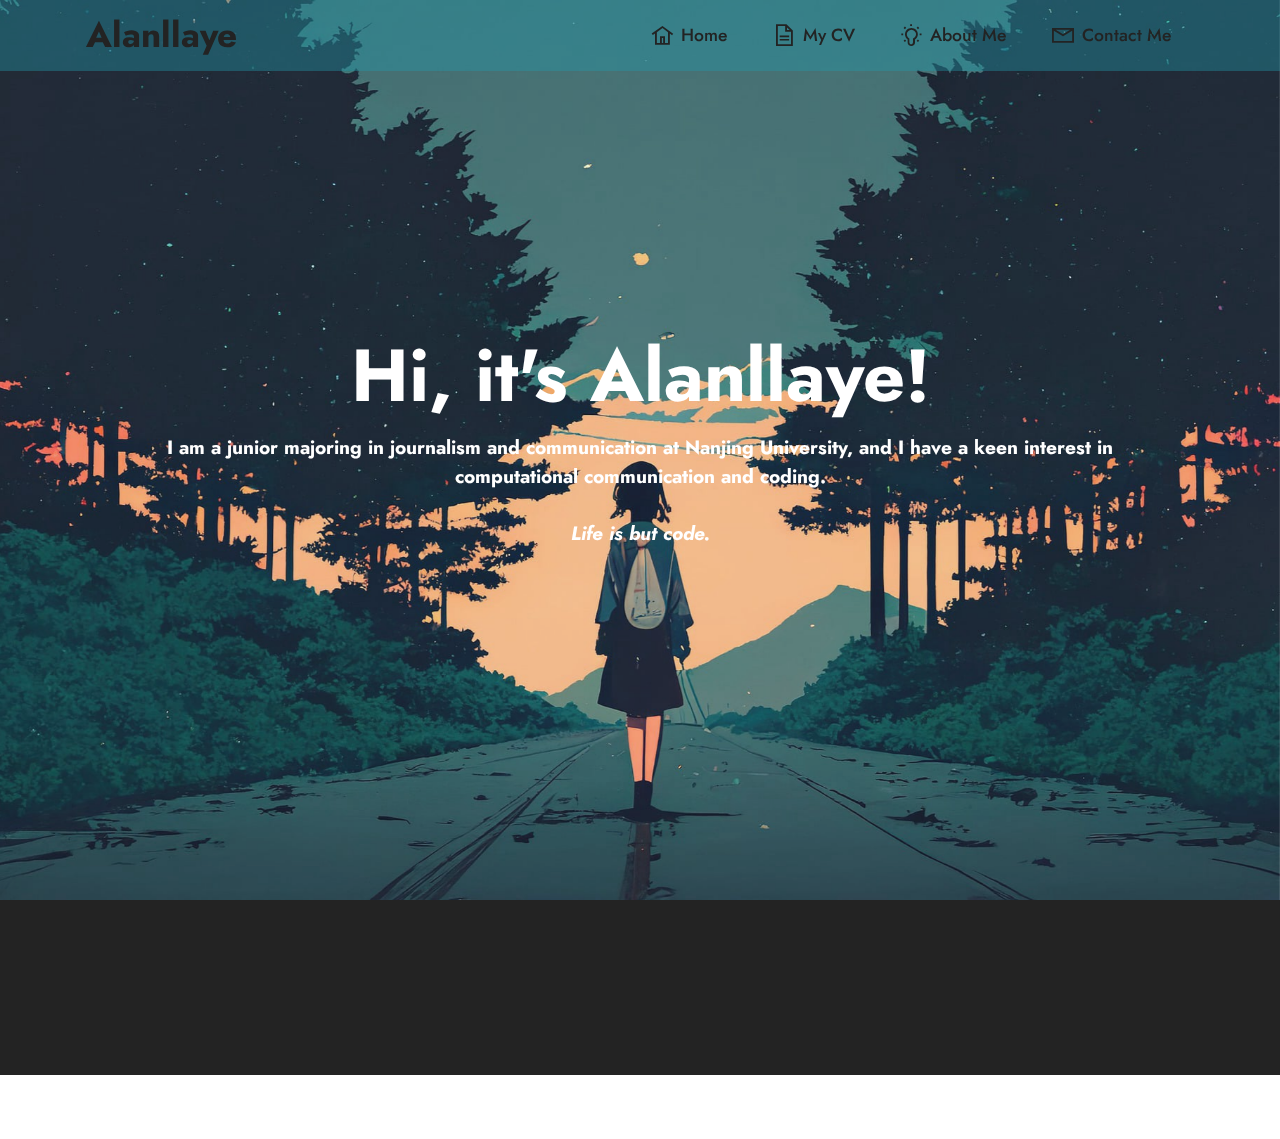
<file: index.html>
<!DOCTYPE html>
<html  >
<head>
  <!-- Site made with Mobirise Website Builder v5.8.12, https://mobirise.com -->
  <meta charset="UTF-8">
  <meta http-equiv="X-UA-Compatible" content="IE=edge">
  <meta name="generator" content="Mobirise v5.8.12, mobirise.com">
  <meta name="viewport" content="width=device-width, initial-scale=1, minimum-scale=1">
  <link rel="shortcut icon" href="assets/images/logo.png" type="image/x-icon">
  <meta name="description" content="">
  
  
  <title>Home</title>
  <link rel="stylesheet" href="assets/web/assets/mobirise-icons2/mobirise2.css">
  <link rel="stylesheet" href="assets/bootstrap/css/bootstrap.min.css">
  <link rel="stylesheet" href="assets/bootstrap/css/bootstrap-grid.min.css">
  <link rel="stylesheet" href="assets/bootstrap/css/bootstrap-reboot.min.css">
  <link rel="stylesheet" href="assets/parallax/jarallax.css">
  <link rel="stylesheet" href="assets/animatecss/animate.css">
  <link rel="stylesheet" href="assets/dropdown/css/style.css">
  <link rel="stylesheet" href="assets/socicon/css/styles.css">
  <link rel="stylesheet" href="assets/theme/css/style.css">
  <link rel="preload" href="https://fonts.googleapis.com/css?family=Jost:100,200,300,400,500,600,700,800,900,100i,200i,300i,400i,500i,600i,700i,800i,900i&display=swap" as="style" onload="this.onload=null;this.rel='stylesheet'">
  <noscript><link rel="stylesheet" href="https://fonts.googleapis.com/css?family=Jost:100,200,300,400,500,600,700,800,900,100i,200i,300i,400i,500i,600i,700i,800i,900i&display=swap"></noscript>
  <link rel="preload" as="style" href="assets/mobirise/css/mbr-additional.css"><link rel="stylesheet" href="assets/mobirise/css/mbr-additional.css" type="text/css">

  
  
  
</head>
<body>
  
  <section data-bs-version="5.1" class="menu menu1 cid-tOAVv8miZL" once="menu" id="menu1-19">
    

    <nav class="navbar navbar-dropdown navbar-fixed-top navbar-expand-lg">
        <div class="container">
            <div class="navbar-brand">
                
                <span class="navbar-caption-wrap"><a class="navbar-caption text-black text-primary display-5" href="index.html">Alanllaye</a></span>
            </div>
            <button class="navbar-toggler" type="button" data-toggle="collapse" data-bs-toggle="collapse" data-target="#navbarSupportedContent" data-bs-target="#navbarSupportedContent" aria-controls="navbarNavAltMarkup" aria-expanded="false" aria-label="Toggle navigation">
                <div class="hamburger">
                    <span></span>
                    <span></span>
                    <span></span>
                    <span></span>
                </div>
            </button>
            <div class="collapse navbar-collapse" id="navbarSupportedContent">
                <ul class="navbar-nav nav-dropdown nav-right" data-app-modern-menu="true"><li class="nav-item"><a class="nav-link link text-black text-primary display-4" href="index.html"><span class="mobi-mbri mobi-mbri-home mbr-iconfont mbr-iconfont-btn"></span>Home</a></li>
                    <li class="nav-item"><a class="nav-link link text-black text-primary display-4" href="page1.html"><span class="mobi-mbri mobi-mbri-file mbr-iconfont mbr-iconfont-btn"></span>My CV</a></li><li class="nav-item"><a class="nav-link link text-black text-primary display-4" href="page2.html"><span class="mobi-mbri mobi-mbri-idea mbr-iconfont mbr-iconfont-btn"></span>About Me</a></li>
                    <li class="nav-item"><a class="nav-link link text-black text-primary display-4" href="page3.html"><span class="mobi-mbri mobi-mbri-letter mbr-iconfont mbr-iconfont-btn"></span>Contact Me</a>
                    </li></ul>
                
                
            </div>
        </div>
    </nav>
</section>

<section data-bs-version="5.1" class="header1 cid-s48MCQYojq mbr-fullscreen mbr-parallax-background" id="header1-f">

    

    <div class="mbr-overlay" style="opacity: 0.1; background-color: rgb(159, 219, 248);"></div>

    <div class="align-center container-fluid">
        <div class="row justify-content-center">
            <div class="col-12 col-lg-10">
                <h1 class="mbr-section-title mbr-fonts-style mb-3 display-1"><strong>Hi, it's Alanllaye!</strong></h1>
                
                <p class="mbr-text mbr-fonts-style display-7"><strong>I am a junior majoring in journalism and communication at Nanjing University, and I have a keen interest in computational communication and coding.</strong><br><strong><br><em>Life is but code.</em></strong><br></p>
                
            </div>
        </div>
    </div>
</section>

<section data-bs-version="5.1" class="footer3 cid-tOBjwf6agg" once="footers" id="footer3-1l">

    

    

    <div class="container">
        <div class="media-container-row align-center mbr-white">
            <div class="row row-links">
                <ul class="foot-menu">
                    
                    
                    
                    
                    
                <li class="foot-menu-item mbr-fonts-style display-7"><a href="https://mobirise.com/help/" class="text-success">Help Center</a></li><li class="foot-menu-item mbr-fonts-style display-7"><a href="http://forums.mobirise.com/" class="text-success">Mobirise Forums</a></li><li class="foot-menu-item mbr-fonts-style display-7"><a href="https://mobirise.com/" class="text-success">Mobirise.com</a></li></ul>
            </div>
            <div class="row social-row">
                <div class="social-list align-right pb-2">
                    
                    
                    
                    
                    
                    
                <div class="soc-item">
                        <a href="https://github.com/Alanlaye" target="_blank">
                            <span class="mbr-iconfont mbr-iconfont-social mobi-mbri-github mobi-mbri"></span>
                        </a>
                    </div><div class="soc-item">
                        <a href="https://weibo.com/u/6481381352" target="_blank">
                            <span class="mbr-iconfont mbr-iconfont-social socicon-weibo socicon"></span>
                        </a>
                    </div><div class="soc-item">
                        <a href="https://space.bilibili.com/312178982?spm_id_from=333.1007.0.0" target="_blank">
                            <span class="mbr-iconfont mbr-iconfont-social socicon-youtube socicon"></span>
                        </a>
                    </div></div>
            </div>
            <div class="row row-copirayt">
                <p class="mbr-text mb-0 mbr-fonts-style mbr-white align-center display-7">
                    © Copyright 2020 Mobirise. All Rights Reserved.
                </p>
            </div>
        </div>
    </div>
</section><section class="display-7" style="padding: 0;align-items: center;justify-content: center;flex-wrap: wrap;    align-content: center;display: flex;position: relative;height: 4rem;"><a href="https://mobiri.se/3074664" style="flex: 1 1;height: 4rem;position: absolute;width: 100%;z-index: 1;"><img alt="" style="height: 4rem;" src="[data-uri]"></a><p style="margin: 0;text-align: center;" class="display-7">&#8204;</p><a style="z-index:1" href="https://mobirise.com/drag-drop-website-builder.html">Drag and Drop Website Builder</a></section><script src="assets/bootstrap/js/bootstrap.bundle.min.js"></script>  <script src="assets/parallax/jarallax.js"></script>  <script src="assets/smoothscroll/smooth-scroll.js"></script>  <script src="assets/ytplayer/index.js"></script>  <script src="assets/dropdown/js/navbar-dropdown.js"></script>  <script src="assets/theme/js/script.js"></script>  
  
  
 <div id="scrollToTop" class="scrollToTop mbr-arrow-up"><a style="text-align: center;"><i class="mbr-arrow-up-icon mbr-arrow-up-icon-cm cm-icon cm-icon-smallarrow-up"></i></a></div>
    <input name="animation" type="hidden">
  </body>
</html>
</file>
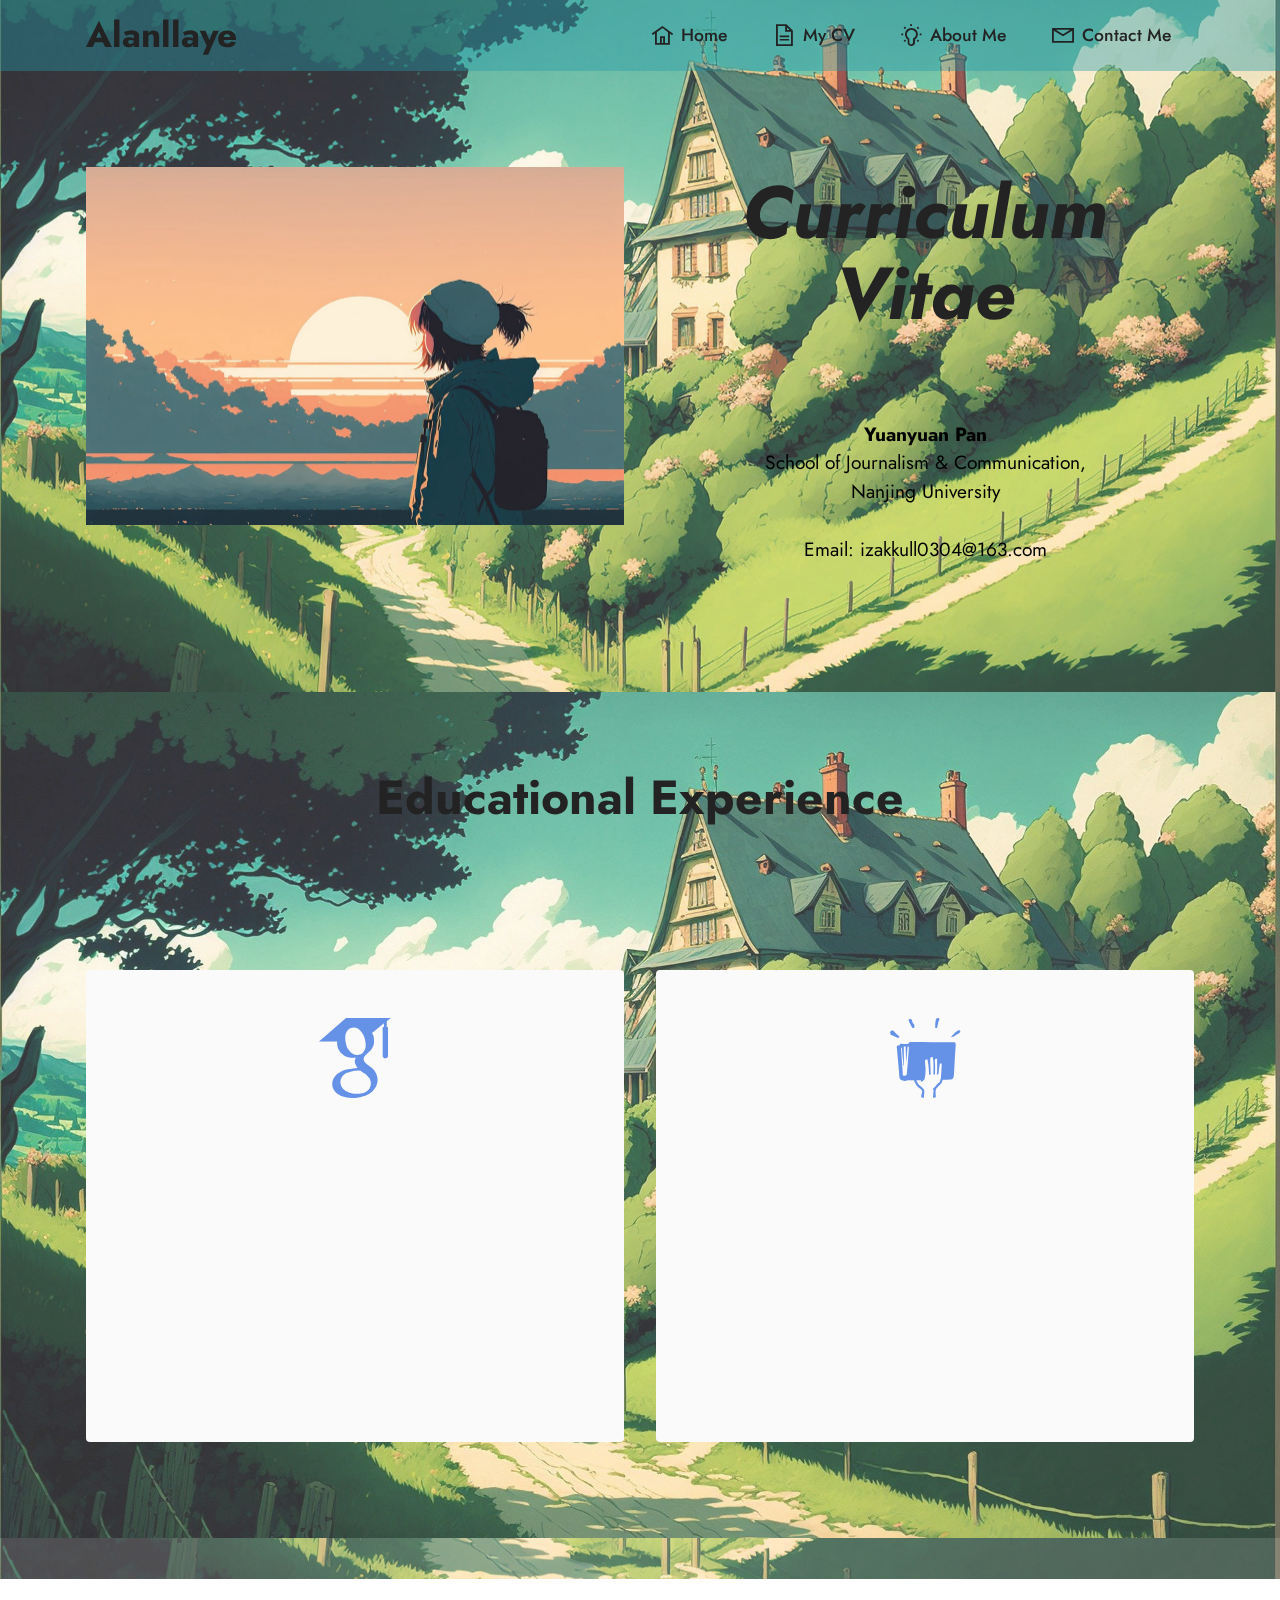
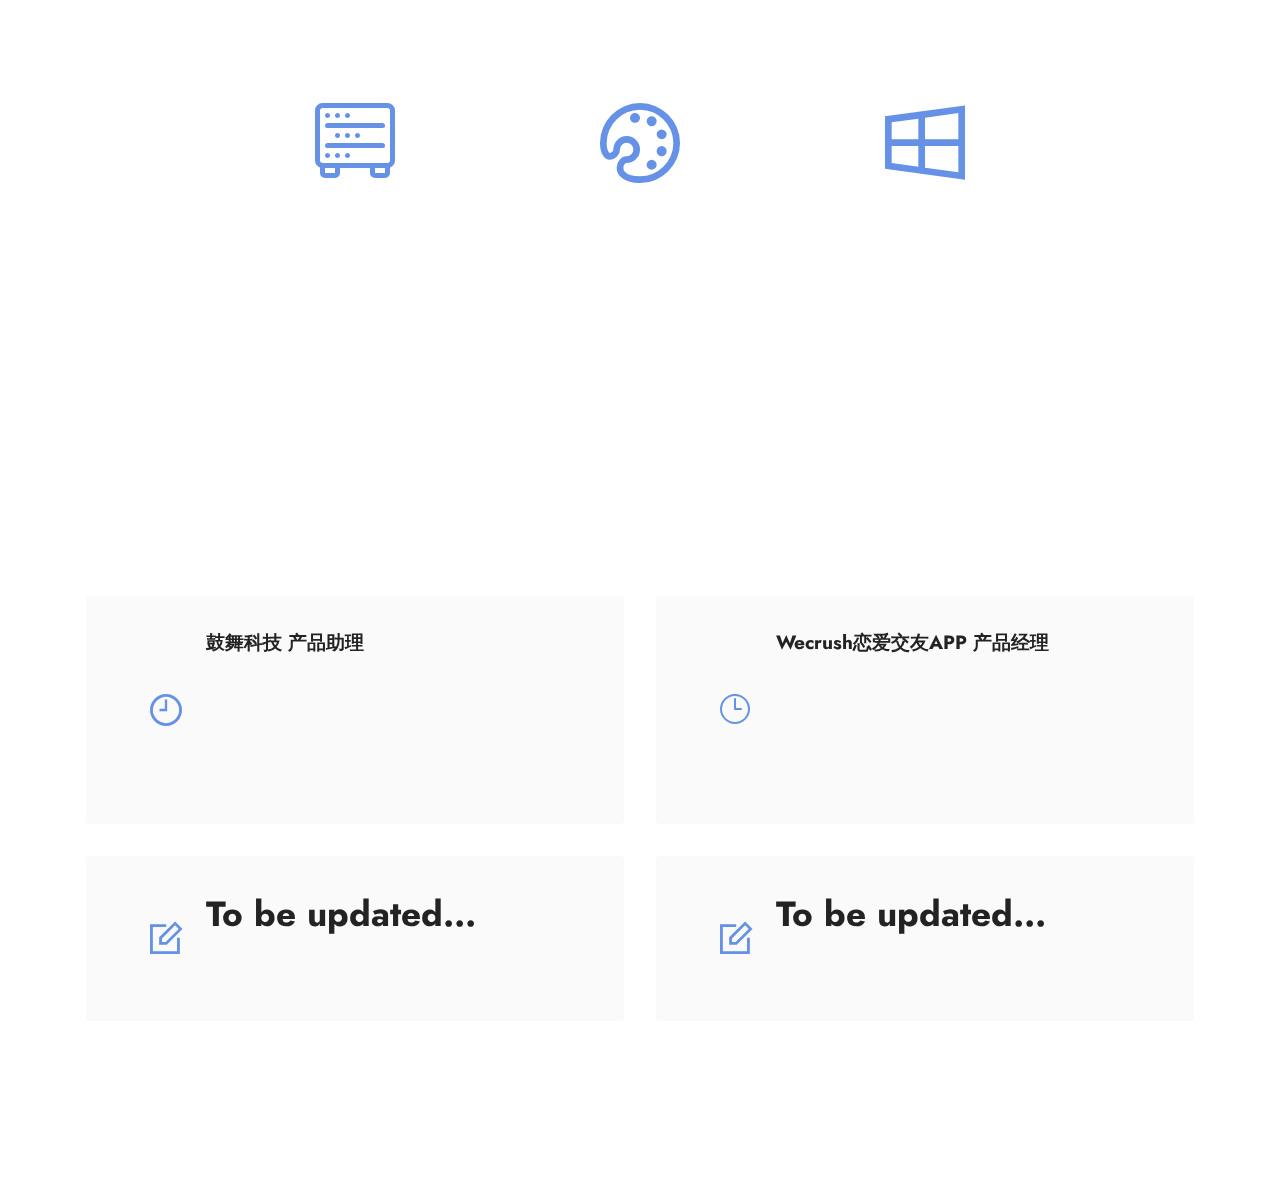
<file: page1.html>
<!DOCTYPE html>
<html  >
<head>
  <!-- Site made with Mobirise Website Builder v5.8.12, https://mobirise.com -->
  <meta charset="UTF-8">
  <meta http-equiv="X-UA-Compatible" content="IE=edge">
  <meta name="generator" content="Mobirise v5.8.12, mobirise.com">
  <meta name="viewport" content="width=device-width, initial-scale=1, minimum-scale=1">
  <link rel="shortcut icon" href="assets/images/logo.png" type="image/x-icon">
  <meta name="description" content="">
  
  
  <title>CV</title>
  <link rel="stylesheet" href="assets/web/assets/mobirise-icons2/mobirise2.css">
  <link rel="stylesheet" href="assets/web/assets/mobirise-icons-bold/mobirise-icons-bold.css">
  <link rel="stylesheet" href="assets/bootstrap/css/bootstrap.min.css">
  <link rel="stylesheet" href="assets/bootstrap/css/bootstrap-grid.min.css">
  <link rel="stylesheet" href="assets/bootstrap/css/bootstrap-reboot.min.css">
  <link rel="stylesheet" href="assets/parallax/jarallax.css">
  <link rel="stylesheet" href="assets/animatecss/animate.css">
  <link rel="stylesheet" href="assets/dropdown/css/style.css">
  <link rel="stylesheet" href="assets/socicon/css/styles.css">
  <link rel="stylesheet" href="assets/theme/css/style.css">
  <link rel="preload" href="https://fonts.googleapis.com/css?family=Jost:100,200,300,400,500,600,700,800,900,100i,200i,300i,400i,500i,600i,700i,800i,900i&display=swap" as="style" onload="this.onload=null;this.rel='stylesheet'">
  <noscript><link rel="stylesheet" href="https://fonts.googleapis.com/css?family=Jost:100,200,300,400,500,600,700,800,900,100i,200i,300i,400i,500i,600i,700i,800i,900i&display=swap"></noscript>
  <link rel="preload" as="style" href="assets/mobirise/css/mbr-additional.css"><link rel="stylesheet" href="assets/mobirise/css/mbr-additional.css" type="text/css">

  
  
  
</head>
<body>
  
  <section data-bs-version="5.1" class="menu menu1 cid-tOAVv8miZL" once="menu" id="menu1-19">
    

    <nav class="navbar navbar-dropdown navbar-fixed-top navbar-expand-lg">
        <div class="container">
            <div class="navbar-brand">
                
                <span class="navbar-caption-wrap"><a class="navbar-caption text-black text-primary display-5" href="index.html">Alanllaye</a></span>
            </div>
            <button class="navbar-toggler" type="button" data-toggle="collapse" data-bs-toggle="collapse" data-target="#navbarSupportedContent" data-bs-target="#navbarSupportedContent" aria-controls="navbarNavAltMarkup" aria-expanded="false" aria-label="Toggle navigation">
                <div class="hamburger">
                    <span></span>
                    <span></span>
                    <span></span>
                    <span></span>
                </div>
            </button>
            <div class="collapse navbar-collapse" id="navbarSupportedContent">
                <ul class="navbar-nav nav-dropdown nav-right" data-app-modern-menu="true"><li class="nav-item"><a class="nav-link link text-black text-primary display-4" href="index.html"><span class="mobi-mbri mobi-mbri-home mbr-iconfont mbr-iconfont-btn"></span>Home</a></li>
                    <li class="nav-item"><a class="nav-link link text-black text-primary display-4" href="page1.html"><span class="mobi-mbri mobi-mbri-file mbr-iconfont mbr-iconfont-btn"></span>My CV</a></li><li class="nav-item"><a class="nav-link link text-black text-primary display-4" href="page2.html"><span class="mobi-mbri mobi-mbri-idea mbr-iconfont mbr-iconfont-btn"></span>About Me</a></li>
                    <li class="nav-item"><a class="nav-link link text-black text-primary display-4" href="page3.html"><span class="mobi-mbri mobi-mbri-letter mbr-iconfont mbr-iconfont-btn"></span>Contact Me</a>
                    </li></ul>
                
                
            </div>
        </div>
    </nav>
</section>

<section data-bs-version="5.1" class="testimonials1 cid-tOAUSzzgze mbr-parallax-background" id="testimonials1-12">
    

    
    <div class="mbr-overlay" style="opacity: 0.2; background-color: rgb(255, 255, 255);">
    </div>
    <div class="container">
        
        <div class="row align-items-center">
            <div class="col-12 col-md-6">
                <div class="image-wrapper">
                    <a href="assets/files/Alanlaye.pdf" target="_blank"><img src="assets/images/mbr-1-1076x717.jpg" alt="Alanllaye"></a>
                </div>
            </div>
            <div class="col-12 col-md">
                <div class="text-wrapper">
                    <p class="mbr-text mbr-fonts-style mb-4 display-7">&nbsp;</p>
                    <p class="name mbr-fonts-style mb-1 display-1"><strong><em>Curriculum Vitae</em></strong><br><br></p>
                    <p class="position mbr-fonts-style display-7"><strong>Yuanyuan Pan
</strong><br>School of Journalism &amp; Communication,
<br>Nanjing University
<br>
<br>Email: izakkull0304@163.com</p>
                </div>
            </div>
        </div>
    </div>
</section>

<section data-bs-version="5.1" class="contacts1 cid-tOAUTQJQPn" id="contacts1-13">

    

    
    <div class="mbr-overlay" style="opacity: 0.2; background-color: rgb(255, 255, 255);">
    </div>
    <div class="container">
        <div class="mbr-section-head">
            <h3 class="mbr-section-title mbr-fonts-style align-center mb-0 display-2"><strong>Educational Experience
</strong><div><strong><br></strong></div></h3>
            <h4 class="mbr-section-subtitle mbr-fonts-style align-center mb-0 mt-2 display-5">&nbsp;</h4>
        </div>
        <div class="row justify-content-center mt-4">
            <div class="card col-12 col-lg-6">
                <div class="card-wrapper">
                    <div class="card-box align-center">
                        <div class="image-wrapper">
                            <span class="mbr-iconfont socicon-googlescholar socicon"></span>
                        </div>
                        <h4 class="card-title mbr-fonts-style mb-2 display-2">
                            <strong>B.A.</strong></h4>
                        <p class="mbr-text mbr-fonts-style mb-2 display-4"><strong>Nanjing University
<br>Journalism and Communication</strong><br>Journalism<br> (Expected Graduation: June 2024)<br>GPA：4.44 (8/35)<br>Won the second prize of the People's Scholarship</p>
                        <h5 class="link mbr-fonts-style display-7">&nbsp;</h5>
                    </div>
                </div>
            </div>
            <div class="card col-12 col-lg-6">
                <div class="card-wrapper">
                    <div class="card-box align-center">
                        <div class="image-wrapper">
                            <span class="mbr-iconfont socicon-smashwords socicon"></span>
                        </div>
                        <h4 class="card-title mbr-fonts-style align-center mb-2 display-2">
                            <strong>M.A.</strong></h4>
                        <p class="mbr-text mbr-fonts-style mb-2 display-4">&nbsp;To be updated...</p>
                        <h5 class="link mbr-black mbr-fonts-style display-7">&nbsp;</h5>
                    </div>
                </div>
            </div>
        </div>
    </div>
</section>

<section data-bs-version="5.1" class="features1 cid-tOBkOMPX8g mbr-parallax-background" id="features1-1q">
    

    
    <div class="mbr-overlay" style="opacity: 0.3; background-color: rgb(255, 255, 255);">
    </div>
    <div class="container">
        <div class="row">
            <div class="col-12 col-lg-9">
                <h3 class="mbr-section-title mbr-fonts-style align-center mb-0 display-2">
                    <strong>Skills</strong></h3>
                
            </div>
        </div>
        <div class="row">
            <div class="card col-12 col-md-6 col-lg-3">
                <div class="card-wrapper">
                    <div class="card-box align-center">
                        <div class="iconfont-wrapper">
                            <span class="mbr-iconfont mbrib-database"></span>
                        </div>
                        <h5 class="card-title mbr-fonts-style display-7"><strong>Data Analysis</strong></h5>
                        <p class="card-text mbr-fonts-style display-7">Python<br>SQL</p>
                    </div>
                </div>
            </div>
            <div class="card col-12 col-md-6 col-lg-3">
                <div class="card-wrapper">
                    <div class="card-box align-center">
                        <div class="iconfont-wrapper">
                            <span class="mbr-iconfont mobi-mbri-change-style mobi-mbri"></span>
                        </div>
                        <h5 class="card-title mbr-fonts-style display-7"><strong>Graphic Design</strong></h5>
                        <p class="card-text mbr-fonts-style display-7">PS/AI<br>Canvas<br>秀米排版<br>墨刀原型图</p>
                    </div>
                </div>
            </div>
            <div class="card col-12 col-md-6 col-lg-3">
                <div class="card-wrapper">
                    <div class="card-box align-center">
                        <div class="iconfont-wrapper">
                            <span class="mbr-iconfont mobi-mbri-windows mobi-mbri"></span>
                        </div>
                        <h5 class="card-title mbr-fonts-style display-7"><strong>Office</strong></h5>
                        <p class="card-text mbr-fonts-style display-7">Word<br>Excel<br>Power Point</p>
                    </div>
                </div>
            </div>
            
        </div>
    </div>
</section>

<section data-bs-version="5.1" class="contacts2 cid-tOBkiOmgj5 mbr-parallax-background" id="contacts2-1n">
    <!---->
    

    
    <div class="mbr-overlay" style="opacity: 0.2; background-color: rgb(255, 255, 255);">
    </div>
    <div class="container">
        <div class="mbr-section-head">
            <h3 class="mbr-section-title mbr-fonts-style align-center mb-0 display-2"><strong>Work Experience</strong></h3>
            
        </div>
        <div class="row justify-content-center mt-4">
            <div class="card col-12 col-md-6">
                <div class="card-wrapper">
                    <div class="image-wrapper">
                        <span class="mbr-iconfont mobi-mbri-clock mobi-mbri"></span>
                    </div>
                    <div class="text-wrapper">
                        <h6 class="card-title mbr-fonts-style mb-1 display-7"><strong>鼓舞科技 产品助理</strong></h6>
                        <p class="mbr-text mbr-fonts-style display-7">2023.4 - 2023.6<br>于北京鼓舞科技有限公司苏州分公司，协助完成“产品一页纸”编写，参与部门初创的人事行政工作等。</p>
                    </div>
                </div>
            </div>
            <div class="card col-12 col-md-6">
                <div class="card-wrapper">
                    <div class="image-wrapper">
                        <span class="mbr-iconfont mbrib-clock"></span>
                    </div>
                    <div class="text-wrapper">
                        <h6 class="card-title mbr-fonts-style mb-1 display-7"><strong>Wecrush恋爱交友APP 产品经理</strong></h6>
                        <p class="mbr-text mbr-fonts-style display-7">2023.6 - 2023.9<br>于南京南小宝信息科技有限公司，参与社区模块需求文档撰写，独立完成社区搜索筛选功能设计。</p>
                    </div>
                </div>
            </div>
            <div class="card col-12 col-md-6">
                <div class="card-wrapper">
                    <div class="image-wrapper">
                        <span class="mbr-iconfont mobi-mbri-edit mobi-mbri"></span>
                    </div>
                    <div class="text-wrapper">
                        <h6 class="card-title mbr-fonts-style mb-1 display-5">
                            <strong>To be updated...</strong></h6>
                        <p class="mbr-text mbr-fonts-style display-7">&nbsp;To be updated...</p>
                    </div>
                </div>
            </div>
            <div class="card col-12 col-md-6">
                <div class="card-wrapper">
                    <div class="image-wrapper">
                        <span class="mbr-iconfont mobi-mbri-edit mobi-mbri"></span>
                    </div>
                    <div class="text-wrapper">
                        <h6 class="card-title mbr-fonts-style mb-1 display-5"><strong>To be updated...</strong></h6>
                        <p class="mbr-text mbr-fonts-style display-7">
                            To be updated...
                        </p>
                    </div>
                </div>
            </div>
        </div>
    </div>
</section><section class="display-7" style="padding: 0;align-items: center;justify-content: center;flex-wrap: wrap;    align-content: center;display: flex;position: relative;height: 4rem;"><a href="https://mobiri.se/3074664" style="flex: 1 1;height: 4rem;position: absolute;width: 100%;z-index: 1;"><img alt="" style="height: 4rem;" src="[data-uri]"></a><p style="margin: 0;text-align: center;" class="display-7">&#8204;</p><a style="z-index:1" href="https://mobirise.com">Mobirise </a></section><script src="assets/bootstrap/js/bootstrap.bundle.min.js"></script>  <script src="assets/parallax/jarallax.js"></script>  <script src="assets/smoothscroll/smooth-scroll.js"></script>  <script src="assets/ytplayer/index.js"></script>  <script src="assets/dropdown/js/navbar-dropdown.js"></script>  <script src="assets/theme/js/script.js"></script>  
  
  
 <div id="scrollToTop" class="scrollToTop mbr-arrow-up"><a style="text-align: center;"><i class="mbr-arrow-up-icon mbr-arrow-up-icon-cm cm-icon cm-icon-smallarrow-up"></i></a></div>
    <input name="animation" type="hidden">
  </body>
</html>
</file>
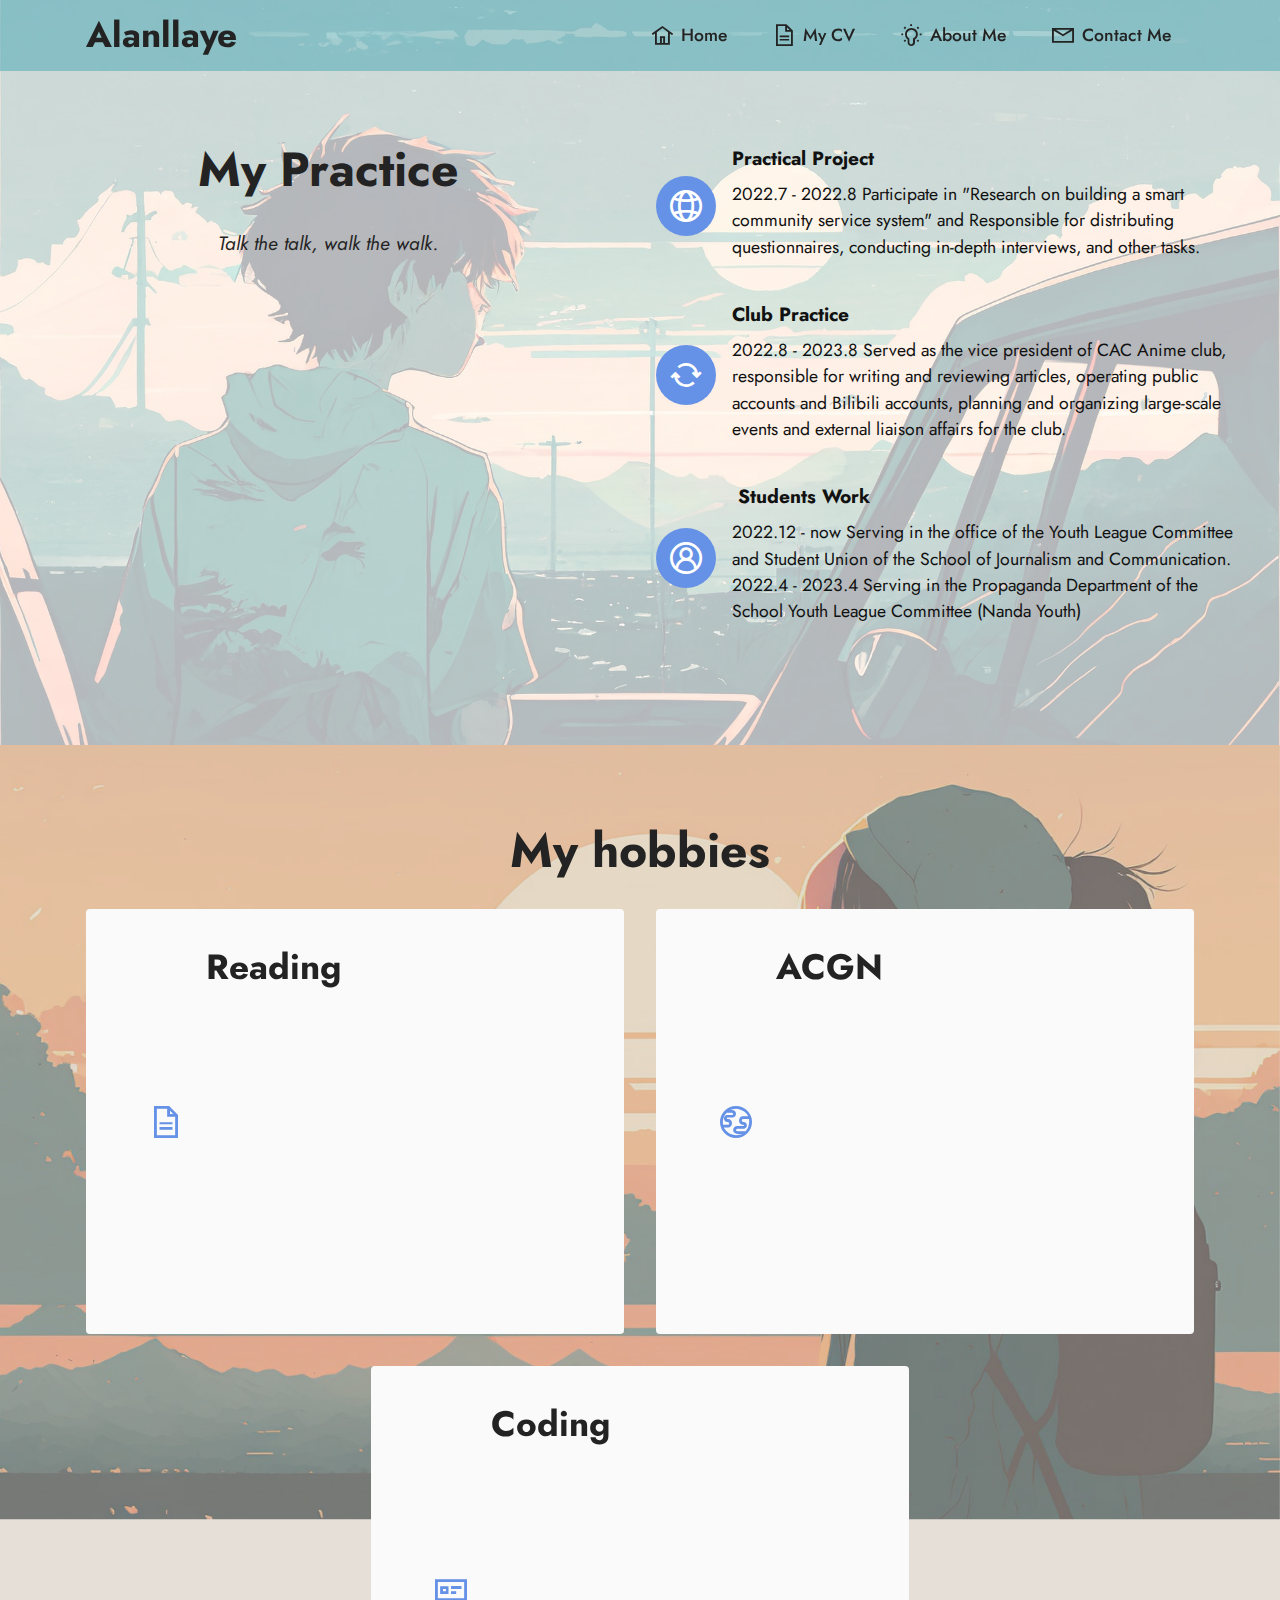
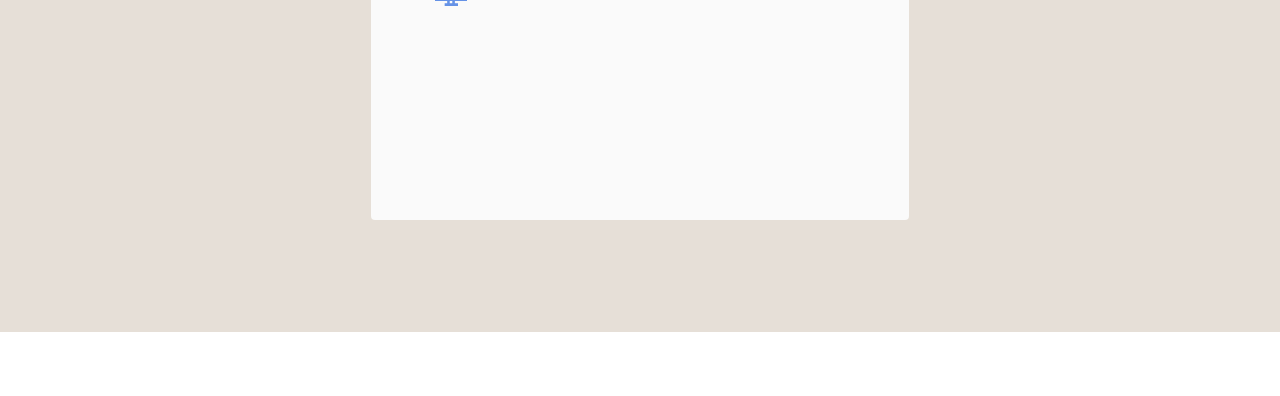
<file: page2.html>
<!DOCTYPE html>
<html  >
<head>
  <!-- Site made with Mobirise Website Builder v5.8.12, https://mobirise.com -->
  <meta charset="UTF-8">
  <meta http-equiv="X-UA-Compatible" content="IE=edge">
  <meta name="generator" content="Mobirise v5.8.12, mobirise.com">
  <meta name="viewport" content="width=device-width, initial-scale=1, minimum-scale=1">
  <link rel="shortcut icon" href="assets/images/logo.png" type="image/x-icon">
  <meta name="description" content="">
  
  
  <title>About me</title>
  <link rel="stylesheet" href="assets/web/assets/mobirise-icons2/mobirise2.css">
  <link rel="stylesheet" href="assets/bootstrap/css/bootstrap.min.css">
  <link rel="stylesheet" href="assets/bootstrap/css/bootstrap-grid.min.css">
  <link rel="stylesheet" href="assets/bootstrap/css/bootstrap-reboot.min.css">
  <link rel="stylesheet" href="assets/parallax/jarallax.css">
  <link rel="stylesheet" href="assets/animatecss/animate.css">
  <link rel="stylesheet" href="assets/dropdown/css/style.css">
  <link rel="stylesheet" href="assets/socicon/css/styles.css">
  <link rel="stylesheet" href="assets/theme/css/style.css">
  <link rel="preload" href="https://fonts.googleapis.com/css?family=Jost:100,200,300,400,500,600,700,800,900,100i,200i,300i,400i,500i,600i,700i,800i,900i&display=swap" as="style" onload="this.onload=null;this.rel='stylesheet'">
  <noscript><link rel="stylesheet" href="https://fonts.googleapis.com/css?family=Jost:100,200,300,400,500,600,700,800,900,100i,200i,300i,400i,500i,600i,700i,800i,900i&display=swap"></noscript>
  <link rel="preload" as="style" href="assets/mobirise/css/mbr-additional.css"><link rel="stylesheet" href="assets/mobirise/css/mbr-additional.css" type="text/css">

  
  
  
</head>
<body>
  
  <section data-bs-version="5.1" class="menu menu1 cid-tOAVv8miZL" once="menu" id="menu1-1b">
    

    <nav class="navbar navbar-dropdown navbar-fixed-top navbar-expand-lg">
        <div class="container">
            <div class="navbar-brand">
                
                <span class="navbar-caption-wrap"><a class="navbar-caption text-black text-primary display-5" href="index.html">Alanllaye</a></span>
            </div>
            <button class="navbar-toggler" type="button" data-toggle="collapse" data-bs-toggle="collapse" data-target="#navbarSupportedContent" data-bs-target="#navbarSupportedContent" aria-controls="navbarNavAltMarkup" aria-expanded="false" aria-label="Toggle navigation">
                <div class="hamburger">
                    <span></span>
                    <span></span>
                    <span></span>
                    <span></span>
                </div>
            </button>
            <div class="collapse navbar-collapse" id="navbarSupportedContent">
                <ul class="navbar-nav nav-dropdown nav-right" data-app-modern-menu="true"><li class="nav-item"><a class="nav-link link text-black text-primary display-4" href="index.html"><span class="mobi-mbri mobi-mbri-home mbr-iconfont mbr-iconfont-btn"></span>Home</a></li>
                    <li class="nav-item"><a class="nav-link link text-black text-primary display-4" href="page1.html"><span class="mobi-mbri mobi-mbri-file mbr-iconfont mbr-iconfont-btn"></span>My CV</a></li><li class="nav-item"><a class="nav-link link text-black text-primary display-4" href="page2.html"><span class="mobi-mbri mobi-mbri-idea mbr-iconfont mbr-iconfont-btn"></span>About Me</a></li>
                    <li class="nav-item"><a class="nav-link link text-black text-primary display-4" href="page3.html"><span class="mobi-mbri mobi-mbri-letter mbr-iconfont mbr-iconfont-btn"></span>Contact Me</a>
                    </li></ul>
                
                
            </div>
        </div>
    </nav>
</section>

<section data-bs-version="5.1" class="features12 cid-tOAYc9S9zW" id="features13-1d">

    

    
    <div class="mbr-overlay" style="opacity: 0.7; background-color: rgb(255, 255, 255);">
    </div>
    <div class="container-fluid">
        <div class="row justify-content-center">
            <div class="col-12 col-lg-6">
                <div class="card-wrapper">
                    <div class="card-box align-left">
                        <h4 class="card-title mbr-fonts-style mb-4 display-2"><strong>My Practice</strong></h4>
                        <p class="mbr-text mbr-fonts-style mb-4 display-7"><em>Talk the talk, walk the walk.</em></p>
                        
                    </div>
                </div>
            </div>
            <div class="col-12 col-lg-6">
                <div class="item mbr-flex">
                    <div class="icon-box">
                        <span class="mbr-iconfont mobi-mbri-globe-2 mobi-mbri"></span>
                    </div>
                    <div class="text-box">
                        <h4 class="icon-title mbr-black mbr-fonts-style display-7"><strong>Practical Project</strong></h4>
                        <h5 class="icon-text mbr-black mbr-fonts-style display-4">2022.7 - 2022.8 Participate in "Research on building a smart community service system" and Responsible for distributing questionnaires, conducting in-depth interviews, and other tasks.</h5>
                    </div>
                </div>
                <div class="item mbr-flex">
                    <div class="icon-box">
                        <span class="mbr-iconfont mobi-mbri-update mobi-mbri"></span>
                    </div>
                    <div class="text-box">
                        <h4 class="icon-title mbr-black mbr-fonts-style display-7"><strong>Club Practice</strong></h4>
                        <h5 class="icon-text mbr-black mbr-fonts-style display-4">2022.8 - 2023.8 Served as the vice president of CAC Anime club, responsible for writing and reviewing articles, operating public accounts and Bilibili accounts, planning and organizing large-scale events and external liaison affairs for the club.&nbsp;</h5>
                    </div>
                </div>
                <div class="item mbr-flex">
                    <div class="icon-box">
                        <span class="mbr-iconfont mobi-mbri-user-2 mobi-mbri"></span>
                    </div>
                    <div class="text-box">
                        <h4 class="icon-title mbr-black mbr-fonts-style display-7"><strong>&nbsp;Students Work</strong></h4>
                        <h5 class="icon-text mbr-black mbr-fonts-style display-4">2022.12 - now Serving in the office of the Youth League Committee and Student Union of the School of Journalism and Communication.<br>2022.4 - 2023.4 Serving in the Propaganda Department of the School Youth League Committee (Nanda Youth)</h5>
                    </div>
                </div>
            </div>
        </div>
    </div>
</section>

<section data-bs-version="5.1" class="contacts2 cid-tOB8KchVX7 mbr-parallax-background" id="contacts2-1g">
    <!---->
    

    
    <div class="mbr-overlay" style="opacity: 0.5; background-color: rgb(206, 191, 175);">
    </div>
    <div class="container">
        <div class="mbr-section-head">
            <h3 class="mbr-section-title mbr-fonts-style align-center mb-0 display-2">
                <strong>My hobbies</strong><strong><br></strong>
            </h3>
            
        </div>
        <div class="row justify-content-center mt-4">
            <div class="card col-12 col-md-6">
                <div class="card-wrapper">
                    <div class="image-wrapper">
                        <span class="mbr-iconfont mobi-mbri-file mobi-mbri"></span>
                    </div>
                    <div class="text-wrapper">
                        <h6 class="card-title mbr-fonts-style mb-1 display-5">
                            <strong>Reading</strong></h6>
                        <p class="mbr-text mbr-fonts-style display-7">My favorite pastime is reading. I read about 50 books a year, covering a wide range of genres including novels, essays, philosophy, social sciences, journalism, and technical knowledge in science and engineering. Of course, my favorite genre is romance novels, I believe that romance never dies. And my favorite author is Calvino, I have found reflections of myself in each of his books.</p>
                    </div>
                </div>
            </div>
            <div class="card col-12 col-md-6">
                <div class="card-wrapper">
                    <div class="image-wrapper">
                        <span class="mbr-iconfont mobi-mbri-globe mobi-mbri"></span>
                    </div>
                    <div class="text-wrapper">
                        <h6 class="card-title mbr-fonts-style mb-1 display-5">
                            <strong>ACGN</strong></h6>
                        <p class="mbr-text mbr-fonts-style display-7">I have been fond of ACGN culture since I was very young, which includes Anime, Comic, Game, and Novel.<br>In my spare time, I write fan fiction and draw fan art for my favorite works.<br>In addition, I also enjoy cosplaying as my favorite characters.</p>
                    </div>
                </div>
            </div>
            <div class="card col-12 col-md-6">
                <div class="card-wrapper">
                    <div class="image-wrapper">
                        <span class="mbr-iconfont mobi-mbri-sites mobi-mbri"></span>
                    </div>
                    <div class="text-wrapper">
                        <h6 class="card-title mbr-fonts-style mb-1 display-5">
                            <strong>Coding</strong></h6>
                        <p class="mbr-text mbr-fonts-style display-7">Although it is regrettable that I only started learning programming in the middle of my sophomore year, it is better late than never. I enjoy learning about computer science and find it cool to simulate reality and solve problems through programming. I have already self-taught courses and books such as CS50, CS61A, “Python Crash Course”, and “Head First Java”. I hope to learn more about programming in the future.<br></p>
                    </div>
                </div>
            </div>
            
        </div>
    </div>
</section><section class="display-7" style="padding: 0;align-items: center;justify-content: center;flex-wrap: wrap;    align-content: center;display: flex;position: relative;height: 4rem;"><a href="https://mobiri.se/3074664" style="flex: 1 1;height: 4rem;position: absolute;width: 100%;z-index: 1;"><img alt="" style="height: 4rem;" src="[data-uri]"></a><p style="margin: 0;text-align: center;" class="display-7">&#8204;</p><a style="z-index:1" href="https://mobirise.com/builder/no-code-website-builder.html">No Code Website Builder</a></section><script src="assets/bootstrap/js/bootstrap.bundle.min.js"></script>  <script src="assets/parallax/jarallax.js"></script>  <script src="assets/smoothscroll/smooth-scroll.js"></script>  <script src="assets/ytplayer/index.js"></script>  <script src="assets/dropdown/js/navbar-dropdown.js"></script>  <script src="assets/theme/js/script.js"></script>  
  
  
 <div id="scrollToTop" class="scrollToTop mbr-arrow-up"><a style="text-align: center;"><i class="mbr-arrow-up-icon mbr-arrow-up-icon-cm cm-icon cm-icon-smallarrow-up"></i></a></div>
    <input name="animation" type="hidden">
  </body>
</html>
</file>
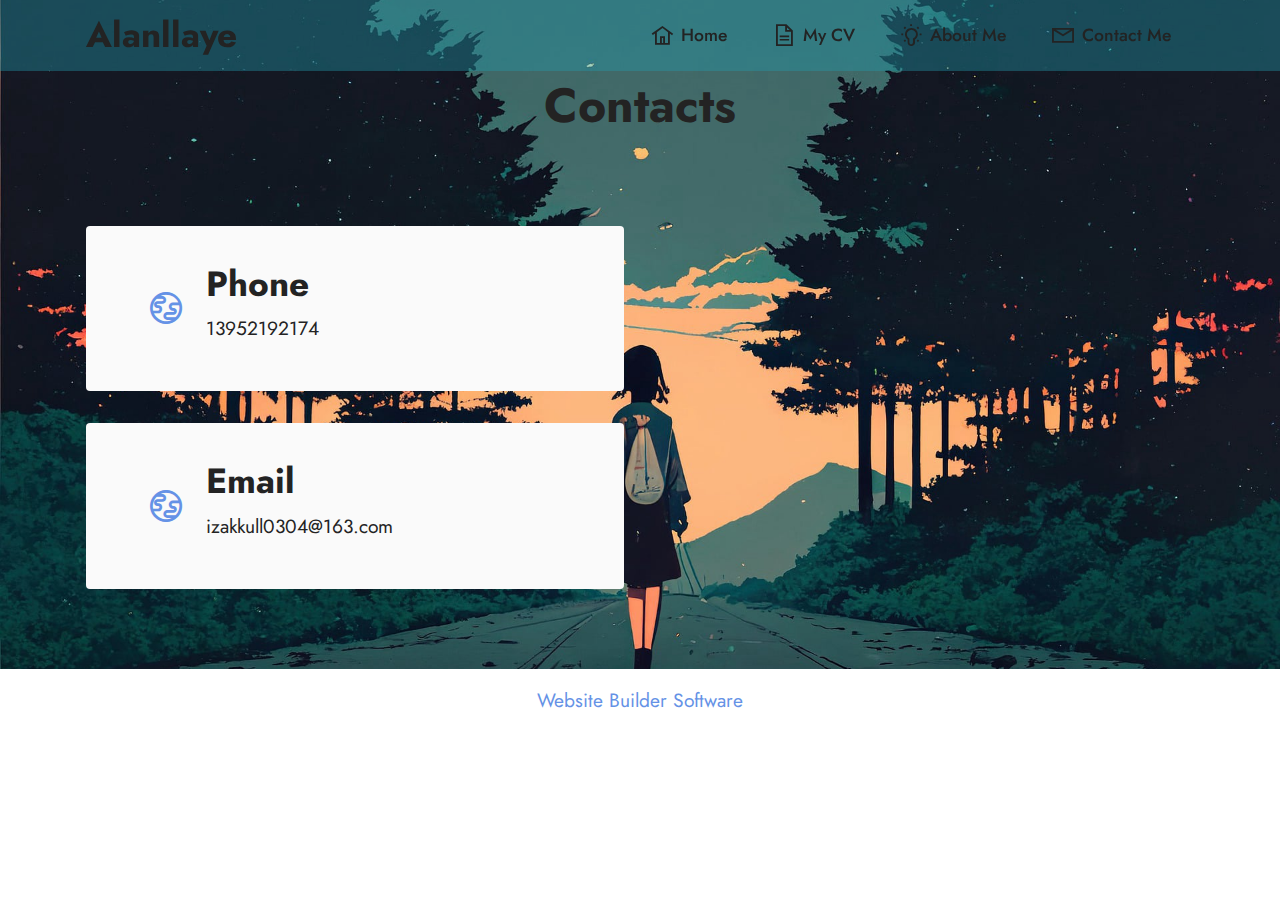
<file: page3.html>
<!DOCTYPE html>
<html  >
<head>
  <!-- Site made with Mobirise Website Builder v5.8.12, https://mobirise.com -->
  <meta charset="UTF-8">
  <meta http-equiv="X-UA-Compatible" content="IE=edge">
  <meta name="generator" content="Mobirise v5.8.12, mobirise.com">
  <meta name="viewport" content="width=device-width, initial-scale=1, minimum-scale=1">
  <link rel="shortcut icon" href="assets/images/logo.png" type="image/x-icon">
  <meta name="description" content="">
  
  
  <title>contact</title>
  <link rel="stylesheet" href="assets/web/assets/mobirise-icons2/mobirise2.css">
  <link rel="stylesheet" href="assets/bootstrap/css/bootstrap.min.css">
  <link rel="stylesheet" href="assets/bootstrap/css/bootstrap-grid.min.css">
  <link rel="stylesheet" href="assets/bootstrap/css/bootstrap-reboot.min.css">
  <link rel="stylesheet" href="assets/parallax/jarallax.css">
  <link rel="stylesheet" href="assets/animatecss/animate.css">
  <link rel="stylesheet" href="assets/dropdown/css/style.css">
  <link rel="stylesheet" href="assets/socicon/css/styles.css">
  <link rel="stylesheet" href="assets/theme/css/style.css">
  <link rel="preload" href="https://fonts.googleapis.com/css?family=Jost:100,200,300,400,500,600,700,800,900,100i,200i,300i,400i,500i,600i,700i,800i,900i&display=swap" as="style" onload="this.onload=null;this.rel='stylesheet'">
  <noscript><link rel="stylesheet" href="https://fonts.googleapis.com/css?family=Jost:100,200,300,400,500,600,700,800,900,100i,200i,300i,400i,500i,600i,700i,800i,900i&display=swap"></noscript>
  <link rel="preload" as="style" href="assets/mobirise/css/mbr-additional.css"><link rel="stylesheet" href="assets/mobirise/css/mbr-additional.css" type="text/css">

  
  
  
</head>
<body>
  
  <section data-bs-version="5.1" class="menu menu1 cid-tOAVv8miZL" once="menu" id="menu1-1i">
    

    <nav class="navbar navbar-dropdown navbar-fixed-top navbar-expand-lg">
        <div class="container">
            <div class="navbar-brand">
                
                <span class="navbar-caption-wrap"><a class="navbar-caption text-black text-primary display-5" href="index.html">Alanllaye</a></span>
            </div>
            <button class="navbar-toggler" type="button" data-toggle="collapse" data-bs-toggle="collapse" data-target="#navbarSupportedContent" data-bs-target="#navbarSupportedContent" aria-controls="navbarNavAltMarkup" aria-expanded="false" aria-label="Toggle navigation">
                <div class="hamburger">
                    <span></span>
                    <span></span>
                    <span></span>
                    <span></span>
                </div>
            </button>
            <div class="collapse navbar-collapse" id="navbarSupportedContent">
                <ul class="navbar-nav nav-dropdown nav-right" data-app-modern-menu="true"><li class="nav-item"><a class="nav-link link text-black text-primary display-4" href="index.html"><span class="mobi-mbri mobi-mbri-home mbr-iconfont mbr-iconfont-btn"></span>Home</a></li>
                    <li class="nav-item"><a class="nav-link link text-black text-primary display-4" href="page1.html"><span class="mobi-mbri mobi-mbri-file mbr-iconfont mbr-iconfont-btn"></span>My CV</a></li><li class="nav-item"><a class="nav-link link text-black text-primary display-4" href="page2.html"><span class="mobi-mbri mobi-mbri-idea mbr-iconfont mbr-iconfont-btn"></span>About Me</a></li>
                    <li class="nav-item"><a class="nav-link link text-black text-primary display-4" href="page3.html"><span class="mobi-mbri mobi-mbri-letter mbr-iconfont mbr-iconfont-btn"></span>Contact Me</a>
                    </li></ul>
                
                
            </div>
        </div>
    </nav>
</section>

<section data-bs-version="5.1" class="contacts3 map1 cid-tOBgyQa8WJ" id="contacts3-1j">

    

    
    <div class="mbr-overlay" style="opacity: 0; background-color: rgb(255, 255, 255);"></div>
    <div class="container">
        <div class="mbr-section-head">
            <h3 class="mbr-section-title mbr-fonts-style align-center mb-0 display-2">
                <strong>Contacts</strong>
            </h3>
            <h4 class="mbr-section-subtitle mbr-fonts-style align-center mb-0 mt-2 display-5">&nbsp;</h4>
        </div>
        <div class="row justify-content-center mt-4">
            <div class="card col-12 col-md-6">
                <div class="card-wrapper">
                    <div class="image-wrapper">
                        <span class="mbr-iconfont mobi-mbri-globe mobi-mbri"></span>
                    </div>
                    <div class="text-wrapper">
                        <h6 class="card-title mbr-fonts-style mb-1 display-5">
                            <strong>Phone</strong>
                        </h6>
                        <p class="mbr-text mbr-fonts-style display-7">13952192174</p>
                    </div>
                </div>
                <div class="card-wrapper">
                    <div class="image-wrapper">
                        <span class="mbr-iconfont mobi-mbri-globe mobi-mbri"></span>
                    </div>
                    <div class="text-wrapper">
                        <h6 class="card-title mbr-fonts-style mb-1 display-5">
                            <strong>Email</strong>
                        </h6>
                        <p class="mbr-text mbr-fonts-style display-7">
                            izakkull0304@163.com</p>
                    </div>
                </div>
            </div>
            <div class="map-wrapper col-12 col-md-6">
                <div class="google-map"><iframe frameborder="0" style="border:0" src="https://www.google.com/maps/embed/v1/place?key=AIzaSyAtXm0x23nRCgazjDV2Kl3GTHRP411ougQ&amp;q=南京大学仙林校区163号" allowfullscreen=""></iframe></div>
            </div>
        </div>
    </div>
</section><section class="display-7" style="padding: 0;align-items: center;justify-content: center;flex-wrap: wrap;    align-content: center;display: flex;position: relative;height: 4rem;"><a href="https://mobiri.se/3074664" style="flex: 1 1;height: 4rem;position: absolute;width: 100%;z-index: 1;"><img alt="" style="height: 4rem;" src="[data-uri]"></a><p style="margin: 0;text-align: center;" class="display-7">&#8204;</p><a style="z-index:1" href="https://mobirise.com"> Website Builder Software</a></section><script src="assets/bootstrap/js/bootstrap.bundle.min.js"></script>  <script src="assets/parallax/jarallax.js"></script>  <script src="assets/smoothscroll/smooth-scroll.js"></script>  <script src="assets/ytplayer/index.js"></script>  <script src="assets/dropdown/js/navbar-dropdown.js"></script>  <script src="assets/theme/js/script.js"></script>  
  
  
 <div id="scrollToTop" class="scrollToTop mbr-arrow-up"><a style="text-align: center;"><i class="mbr-arrow-up-icon mbr-arrow-up-icon-cm cm-icon cm-icon-smallarrow-up"></i></a></div>
    <input name="animation" type="hidden">
  </body>
</html>
</file>
<file: assets/web/assets/mobirise-icons2/mobirise2.css>
@font-face {
  font-family: 'Moririse2';
  font-display: swap;
  src:  url('mobirise2.eot?f2bix4');
  src:  url('mobirise2.eot?f2bix4#iefix') format('embedded-opentype'),
    url('mobirise2.ttf?f2bix4') format('truetype'),
    url('mobirise2.woff?f2bix4') format('woff'),
    url('mobirise2.svg?f2bix4#mobirise2') format('svg');
  font-weight: normal;
  font-style: normal;
}

[class^="mobi-"], [class*=" mobi-"] {
  /* use !important to prevent issues with browser extensions that change fonts */
  font-family: 'Moririse2' !important;
  speak: none;
  font-style: normal;
  font-weight: normal;
  font-variant: normal;
  text-transform: none;
  line-height: 1;

  /* Better Font Rendering =========== */
  -webkit-font-smoothing: antialiased;
  -moz-osx-font-smoothing: grayscale;
}

.mobi-mbri-add-submenu:before {
  content: "\e900";
}
.mobi-mbri-alert:before {
  content: "\e901";
}
.mobi-mbri-align-center:before {
  content: "\e902";
}
.mobi-mbri-align-justify:before {
  content: "\e903";
}
.mobi-mbri-align-left:before {
  content: "\e904";
}
.mobi-mbri-align-right:before {
  content: "\e905";
}
.mobi-mbri-android:before {
  content: "\e906";
}
.mobi-mbri-apple:before {
  content: "\e907";
}
.mobi-mbri-arrow-down:before {
  content: "\e908";
}
.mobi-mbri-arrow-next:before {
  content: "\e909";
}
.mobi-mbri-arrow-prev:before {
  content: "\e90a";
}
.mobi-mbri-arrow-up:before {
  content: "\e90b";
}
.mobi-mbri-bold:before {
  content: "\e90c";
}
.mobi-mbri-bookmark:before {
  content: "\e90d";
}
.mobi-mbri-bootstrap:before {
  content: "\e90e";
}
.mobi-mbri-briefcase:before {
  content: "\e90f";
}
.mobi-mbri-browse:before {
  content: "\e910";
}
.mobi-mbri-bulleted-list:before {
  content: "\e911";
}
.mobi-mbri-calendar:before {
  content: "\e912";
}
.mobi-mbri-camera:before {
  content: "\e913";
}
.mobi-mbri-cart-add:before {
  content: "\e914";
}
.mobi-mbri-cart-full:before {
  content: "\e915";
}
.mobi-mbri-cash:before {
  content: "\e916";
}
.mobi-mbri-change-style:before {
  content: "\e917";
}
.mobi-mbri-chat:before {
  content: "\e918";
}
.mobi-mbri-clock:before {
  content: "\e919";
}
.mobi-mbri-close:before {
  content: "\e91a";
}
.mobi-mbri-cloud:before {
  content: "\e91b";
}
.mobi-mbri-code:before {
  content: "\e91c";
}
.mobi-mbri-contact-form:before {
  content: "\e91d";
}
.mobi-mbri-credit-card:before {
  content: "\e91e";
}
.mobi-mbri-cursor-click:before {
  content: "\e91f";
}
.mobi-mbri-cust-feedback:before {
  content: "\e920";
}
.mobi-mbri-database:before {
  content: "\e921";
}
.mobi-mbri-delivery:before {
  content: "\e922";
}
.mobi-mbri-desktop:before {
  content: "\e923";
}
.mobi-mbri-devices:before {
  content: "\e924";
}
.mobi-mbri-down:before {
  content: "\e925";
}
.mobi-mbri-download-2:before {
  content: "\e926";
}
.mobi-mbri-download:before {
  content: "\e927";
}
.mobi-mbri-drag-n-drop-2:before {
  content: "\e928";
}
.mobi-mbri-drag-n-drop:before {
  content: "\e929";
}
.mobi-mbri-edit-2:before {
  content: "\e92a";
}
.mobi-mbri-edit:before {
  content: "\e92b";
}
.mobi-mbri-error:before {
  content: "\e92c";
}
.mobi-mbri-extension:before {
  content: "\e92d";
}
.mobi-mbri-features:before {
  content: "\e92e";
}
.mobi-mbri-file:before {
  content: "\e92f";
}
.mobi-mbri-flag:before {
  content: "\e930";
}
.mobi-mbri-folder:before {
  content: "\e931";
}
.mobi-mbri-gift:before {
  content: "\e932";
}
.mobi-mbri-github:before {
  content: "\e933";
}
.mobi-mbri-globe-2:before {
  content: "\e934";
}
.mobi-mbri-globe:before {
  content: "\e935";
}
.mobi-mbri-growing-chart:before {
  content: "\e936";
}
.mobi-mbri-hearth:before {
  content: "\e937";
}
.mobi-mbri-help:before {
  content: "\e938";
}
.mobi-mbri-home:before {
  content: "\e939";
}
.mobi-mbri-hot-cup:before {
  content: "\e93a";
}
.mobi-mbri-idea:before {
  content: "\e93b";
}
.mobi-mbri-image-gallery:before {
  content: "\e93c";
}
.mobi-mbri-image-slider:before {
  content: "\e93d";
}
.mobi-mbri-info:before {
  content: "\e93e";
}
.mobi-mbri-italic:before {
  content: "\e93f";
}
.mobi-mbri-key:before {
  content: "\e940";
}
.mobi-mbri-laptop:before {
  content: "\e941";
}
.mobi-mbri-layers:before {
  content: "\e942";
}
.mobi-mbri-left-right:before {
  content: "\e943";
}
.mobi-mbri-left:before {
  content: "\e944";
}
.mobi-mbri-letter:before {
  content: "\e945";
}
.mobi-mbri-like:before {
  content: "\e946";
}
.mobi-mbri-link:before {
  content: "\e947";
}
.mobi-mbri-lock:before {
  content: "\e948";
}
.mobi-mbri-login:before {
  content: "\e949";
}
.mobi-mbri-logout:before {
  content: "\e94a";
}
.mobi-mbri-magic-stick:before {
  content: "\e94b";
}
.mobi-mbri-map-pin:before {
  content: "\e94c";
}
.mobi-mbri-menu:before {
  content: "\e94d";
}
.mobi-mbri-mobile-2:before {
  content: "\e94e";
}
.mobi-mbri-mobile-horizontal:before {
  content: "\e94f";
}
.mobi-mbri-mobile:before {
  content: "\e950";
}
.mobi-mbri-mobirise:before {
  content: "\e951";
}
.mobi-mbri-more-horizontal:before {
  content: "\e952";
}
.mobi-mbri-more-vertical:before {
  content: "\e953";
}
.mobi-mbri-music:before {
  content: "\e954";
}
.mobi-mbri-new-file:before {
  content: "\e955";
}
.mobi-mbri-numbered-list:before {
  content: "\e956";
}
.mobi-mbri-opened-folder:before {
  content: "\e957";
}
.mobi-mbri-pages:before {
  content: "\e958";
}
.mobi-mbri-paper-plane:before {
  content: "\e959";
}
.mobi-mbri-paperclip:before {
  content: "\e95a";
}
.mobi-mbri-phone:before {
  content: "\e95b";
}
.mobi-mbri-photo:before {
  content: "\e95c";
}
.mobi-mbri-photos:before {
  content: "\e95d";
}
.mobi-mbri-pin:before {
  content: "\e95e";
}
.mobi-mbri-play:before {
  content: "\e95f";
}
.mobi-mbri-plus:before {
  content: "\e960";
}
.mobi-mbri-preview:before {
  content: "\e961";
}
.mobi-mbri-print:before {
  content: "\e962";
}
.mobi-mbri-protect:before {
  content: "\e963";
}
.mobi-mbri-question:before {
  content: "\e964";
}
.mobi-mbri-quote-left:before {
  content: "\e965";
}
.mobi-mbri-quote-right:before {
  content: "\e966";
}
.mobi-mbri-redo:before {
  content: "\e967";
}
.mobi-mbri-refresh:before {
  content: "\e968";
}
.mobi-mbri-responsive-2:before {
  content: "\e969";
}
.mobi-mbri-responsive:before {
  content: "\e96a";
}
.mobi-mbri-right:before {
  content: "\e96b";
}
.mobi-mbri-rocket:before {
  content: "\e96c";
}
.mobi-mbri-sad-face:before {
  content: "\e96d";
}
.mobi-mbri-sale:before {
  content: "\e96e";
}
.mobi-mbri-save:before {
  content: "\e96f";
}
.mobi-mbri-search:before {
  content: "\e970";
}
.mobi-mbri-setting-2:before {
  content: "\e971";
}
.mobi-mbri-setting-3:before {
  content: "\e972";
}
.mobi-mbri-setting:before {
  content: "\e973";
}
.mobi-mbri-share:before {
  content: "\e974";
}
.mobi-mbri-shopping-bag:before {
  content: "\e975";
}
.mobi-mbri-shopping-basket:before {
  content: "\e976";
}
.mobi-mbri-shopping-cart:before {
  content: "\e977";
}
.mobi-mbri-sites:before {
  content: "\e978";
}
.mobi-mbri-smile-face:before {
  content: "\e979";
}
.mobi-mbri-speed:before {
  content: "\e97a";
}
.mobi-mbri-star:before {
  content: "\e97b";
}
.mobi-mbri-success:before {
  content: "\e97c";
}
.mobi-mbri-sun:before {
  content: "\e97d";
}
.mobi-mbri-sun2:before {
  content: "\e97e";
}
.mobi-mbri-tablet-vertical:before {
  content: "\e97f";
}
.mobi-mbri-tablet:before {
  content: "\e980";
}
.mobi-mbri-target:before {
  content: "\e981";
}
.mobi-mbri-timer:before {
  content: "\e982";
}
.mobi-mbri-to-ftp:before {
  content: "\e983";
}
.mobi-mbri-to-local-drive:before {
  content: "\e984";
}
.mobi-mbri-touch-swipe:before {
  content: "\e985";
}
.mobi-mbri-touch:before {
  content: "\e986";
}
.mobi-mbri-trash:before {
  content: "\e987";
}
.mobi-mbri-underline:before {
  content: "\e988";
}
.mobi-mbri-undo:before {
  content: "\e989";
}
.mobi-mbri-unlink:before {
  content: "\e98a";
}
.mobi-mbri-unlock:before {
  content: "\e98b";
}
.mobi-mbri-up-down:before {
  content: "\e98c";
}
.mobi-mbri-up:before {
  content: "\e98d";
}
.mobi-mbri-update:before {
  content: "\e98e";
}
.mobi-mbri-upload-2:before {
  content: "\e98f";
}
.mobi-mbri-upload:before {
  content: "\e990";
}
.mobi-mbri-user-2:before {
  content: "\e991";
}
.mobi-mbri-user:before {
  content: "\e992";
}
.mobi-mbri-users:before {
  content: "\e993";
}
.mobi-mbri-video-play:before {
  content: "\e994";
}
.mobi-mbri-video:before {
  content: "\e995";
}
.mobi-mbri-watch:before {
  content: "\e996";
}
.mobi-mbri-website-theme-2:before {
  content: "\e997";
}
.mobi-mbri-website-theme:before {
  content: "\e998";
}
.mobi-mbri-wifi:before {
  content: "\e999";
}
.mobi-mbri-windows:before {
  content: "\e99a";
}
.mobi-mbri-zoom-in:before {
  content: "\e99b";
}
.mobi-mbri-zoom-out:before {
  content: "\e99c";
}
</file>
<file: assets/parallax/jarallax.css>
.jarallax {
    position: relative;
    z-index: 0;
}
.jarallax > .jarallax-img {
    position: absolute;
    object-fit: cover;
    /* support for plugin https://github.com/bfred-it/object-fit-images */
    font-family: 'object-fit: cover;';
    top: 0;
    left: 0;
    width: 100%;
    height: 100%;
    z-index: -1;
}
</file>
<file: assets/dropdown/css/style.css>
.navbar-dropdown {
  left: 0;
  padding: 0;
  position: absolute;
  right: 0;
  top: 0;
  transition: all 0.45s ease;
  z-index: 1030;
  background: #282828; }
  .navbar-dropdown .navbar-logo {
    margin-right: 0.8rem;
    transition: margin 0.3s ease-in-out;
    vertical-align: middle; }
    .navbar-dropdown .navbar-logo img {
      height: 3.125rem;
      transition: all 0.3s ease-in-out; }
    .navbar-dropdown .navbar-logo.mbr-iconfont {
      font-size: 3.125rem;
      line-height: 3.125rem; }
  .navbar-dropdown .navbar-caption {
    font-weight: 700;
    white-space: normal;
    vertical-align: -4px;
    line-height: 3.125rem !important; }
    .navbar-dropdown .navbar-caption, .navbar-dropdown .navbar-caption:hover {
      color: inherit;
      text-decoration: none; }
  .navbar-dropdown .mbr-iconfont + .navbar-caption {
    vertical-align: -1px; }
  .navbar-dropdown.navbar-fixed-top {
    position: fixed; }
  .navbar-dropdown .navbar-brand span {
    vertical-align: -4px; }
  .navbar-dropdown.bg-color.transparent {
    background: none; }
  .navbar-dropdown.navbar-short .navbar-brand {
    padding: 0.625rem 0; }
    .navbar-dropdown.navbar-short .navbar-brand span {
      vertical-align: -1px; }
  .navbar-dropdown.navbar-short .navbar-caption {
    line-height: 2.375rem !important;
    vertical-align: -2px; }
  .navbar-dropdown.navbar-short .navbar-logo {
    margin-right: 0.5rem; }
    .navbar-dropdown.navbar-short .navbar-logo img {
      height: 2.375rem; }
    .navbar-dropdown.navbar-short .navbar-logo.mbr-iconfont {
      font-size: 2.375rem;
      line-height: 2.375rem; }
  .navbar-dropdown.navbar-short .mbr-table-cell {
    height: 3.625rem; }
  .navbar-dropdown .navbar-close {
    left: 0.6875rem;
    position: fixed;
    top: 0.75rem;
    z-index: 1000; }
  .navbar-dropdown .hamburger-icon {
    content: "";
    display: inline-block;
    vertical-align: middle;
    width: 16px;
    -webkit-box-shadow: 0 -6px 0 1px #282828,0 0 0 1px #282828,0 6px 0 1px #282828;
    -moz-box-shadow: 0 -6px 0 1px #282828,0 0 0 1px #282828,0 6px 0 1px #282828;
    box-shadow: 0 -6px 0 1px #282828,0 0 0 1px #282828,0 6px 0 1px #282828; }

.dropdown-menu .dropdown-toggle[data-toggle="dropdown-submenu"]::after {
  border-bottom: 0.35em solid transparent;
  border-left: 0.35em solid;
  border-right: 0;
  border-top: 0.35em solid transparent;
  margin-left: 0.3rem; }

.dropdown-menu .dropdown-item:focus {
  outline: 0; }

.nav-dropdown {
  font-size: 0.75rem;
  font-weight: 500;
  height: auto !important; }
  .nav-dropdown .nav-btn {
    padding-left: 1rem; }
  .nav-dropdown .link {
    margin: .667em 1.667em;
    font-weight: 500;
    padding: 0;
    transition: color .2s ease-in-out; }
    .nav-dropdown .link.dropdown-toggle {
      margin-right: 2.583em; }
      .nav-dropdown .link.dropdown-toggle::after {
        margin-left: .25rem;
        border-top: 0.35em solid;
        border-right: 0.35em solid transparent;
        border-left: 0.35em solid transparent;
        border-bottom: 0; }
      .nav-dropdown .link.dropdown-toggle[aria-expanded="true"] {
        margin: 0;
        padding: 0.667em 3.263em  0.667em 1.667em; }
  .nav-dropdown .link::after,
  .nav-dropdown .dropdown-item::after {
    color: inherit; }
  .nav-dropdown .btn {
    font-size: 0.75rem;
    font-weight: 700;
    letter-spacing: 0;
    margin-bottom: 0;
    padding-left: 1.25rem;
    padding-right: 1.25rem; }
  .nav-dropdown .dropdown-menu {
    border-radius: 0;
    border: 0;
    left: 0;
    margin: 0;
    padding-bottom: 1.25rem;
    padding-top: 1.25rem;
    position: relative; }
  .nav-dropdown .dropdown-submenu {
    margin-left: 0.125rem;
    top: 0; }
  .nav-dropdown .dropdown-item {
    font-weight: 500;
    line-height: 2;
    padding: 0.3846em 4.615em 0.3846em 1.5385em;
    position: relative;
    transition: color .2s ease-in-out, background-color .2s ease-in-out; }
    .nav-dropdown .dropdown-item::after {
      margin-top: -0.3077em;
      position: absolute;
      right: 1.1538em;
      top: 50%; }
    .nav-dropdown .dropdown-item:focus, .nav-dropdown .dropdown-item:hover {
      background: none; }

@media (max-width: 767px) {
  .nav-dropdown.navbar-toggleable-sm {
    bottom: 0;
    display: none;
    left: 0;
    overflow-x: hidden;
    position: fixed;
    top: 0;
    transform: translateX(-100%);
    -ms-transform: translateX(-100%);
    -webkit-transform: translateX(-100%);
    width: 18.75rem;
    z-index: 999; } }
.nav-dropdown.navbar-toggleable-xl {
  bottom: 0;
  display: none;
  left: 0;
  overflow-x: hidden;
  position: fixed;
  top: 0;
  transform: translateX(-100%);
  -ms-transform: translateX(-100%);
  -webkit-transform: translateX(-100%);
  width: 18.75rem;
  z-index: 999; }

.nav-dropdown-sm {
  display: block !important;
  overflow-x: hidden;
  overflow: auto;
  padding-top: 3.875rem; }
  .nav-dropdown-sm::after {
    content: "";
    display: block;
    height: 3rem;
    width: 100%; }
  .nav-dropdown-sm.collapse.in ~ .navbar-close {
    display: block !important; }
  .nav-dropdown-sm.collapsing, .nav-dropdown-sm.collapse.in {
    transform: translateX(0);
    -ms-transform: translateX(0);
    -webkit-transform: translateX(0);
    transition: all 0.25s ease-out;
    -webkit-transition: all 0.25s ease-out;
    background: #282828; }
  .nav-dropdown-sm.collapsing[aria-expanded="false"] {
    transform: translateX(-100%);
    -ms-transform: translateX(-100%);
    -webkit-transform: translateX(-100%); }
  .nav-dropdown-sm .nav-item {
    display: block;
    margin-left: 0 !important;
    padding-left: 0; }
  .nav-dropdown-sm .link,
  .nav-dropdown-sm .dropdown-item {
    border-top: 1px dotted rgba(255, 255, 255, 0.1);
    font-size: 0.8125rem;
    line-height: 1.6;
    margin: 0 !important;
    padding: 0.875rem 2.4rem 0.875rem 1.5625rem !important;
    position: relative;
    white-space: normal; }
    .nav-dropdown-sm .link:focus, .nav-dropdown-sm .link:hover,
    .nav-dropdown-sm .dropdown-item:focus,
    .nav-dropdown-sm .dropdown-item:hover {
      background: rgba(0, 0, 0, 0.2) !important;
      color: #c0a375; }
  .nav-dropdown-sm .nav-btn {
    position: relative;
    padding: 1.5625rem 1.5625rem 0 1.5625rem; }
    .nav-dropdown-sm .nav-btn::before {
      border-top: 1px dotted rgba(255, 255, 255, 0.1);
      content: "";
      left: 0;
      position: absolute;
      top: 0;
      width: 100%; }
    .nav-dropdown-sm .nav-btn + .nav-btn {
      padding-top: 0.625rem; }
      .nav-dropdown-sm .nav-btn + .nav-btn::before {
        display: none; }
  .nav-dropdown-sm .btn {
    padding: 0.625rem 0; }
  .nav-dropdown-sm .dropdown-toggle[data-toggle="dropdown-submenu"]::after {
    margin-left: .25rem;
    border-top: 0.35em solid;
    border-right: 0.35em solid transparent;
    border-left: 0.35em solid transparent;
    border-bottom: 0; }
  .nav-dropdown-sm .dropdown-toggle[data-toggle="dropdown-submenu"][aria-expanded="true"]::after {
    border-top: 0;
    border-right: 0.35em solid transparent;
    border-left: 0.35em solid transparent;
    border-bottom: 0.35em solid; }
  .nav-dropdown-sm .dropdown-menu {
    margin: 0;
    padding: 0;
    position: relative;
    top: 0;
    left: 0;
    width: 100%;
    border: 0;
    float: none;
    border-radius: 0;
    background: none; }
  .nav-dropdown-sm .dropdown-submenu {
    left: 100%;
    margin-left: 0.125rem;
    margin-top: -1.25rem;
    top: 0; }

.navbar-toggleable-sm .nav-dropdown .dropdown-menu {
  position: absolute; }

.navbar-toggleable-sm .nav-dropdown .dropdown-submenu {
  left: 100%;
  margin-left: 0.125rem;
  margin-top: -1.25rem;
  top: 0; }

.navbar-toggleable-sm.opened .nav-dropdown .dropdown-menu {
  position: relative; }

.navbar-toggleable-sm.opened .nav-dropdown .dropdown-submenu {
  left: 0;
  margin-left: 00rem;
  margin-top: 0rem;
  top: 0; }

.is-builder .nav-dropdown.collapsing {
  transition: none !important; }
</file>
<file: assets/socicon/css/styles.css>
@charset "UTF-8";

@font-face {
  font-family: 'Socicon';
  src:  url('../fonts/socicon.eot');
  src:  url('../fonts/socicon.eot?#iefix') format('embedded-opentype'),
    url('../fonts/socicon.woff2') format('woff2'),
    url('../fonts/socicon.ttf') format('truetype'),
    url('../fonts/socicon.woff') format('woff'),
    url('../fonts/socicon.svg#socicon') format('svg');
  font-weight: normal;
  font-style: normal;
  font-display: swap;
}

[data-icon]:before {
  font-family: "socicon" !important;
  content: attr(data-icon);
  font-style: normal !important;
  font-weight: normal !important;
  font-variant: normal !important;
  text-transform: none !important;
  speak: none;
  line-height: 1;
  -webkit-font-smoothing: antialiased;
  -moz-osx-font-smoothing: grayscale;
}

[class^="socicon-"], [class*=" socicon-"] {
  /* use !important to prevent issues with browser extensions that change fonts */
  font-family: 'Socicon' !important;
  speak: none;
  font-style: normal;
  font-weight: normal;
  font-variant: normal;
  text-transform: none;
  line-height: 1;

  /* Better Font Rendering =========== */
  -webkit-font-smoothing: antialiased;
  -moz-osx-font-smoothing: grayscale;
}

.socicon-eitaa:before {
  content: "\e97c";
}
.socicon-soroush:before {
  content: "\e97d";
}
.socicon-bale:before {
  content: "\e97e";
}
.socicon-zazzle:before {
  content: "\e97b";
}
.socicon-society6:before {
  content: "\e97a";
}
.socicon-redbubble:before {
  content: "\e979";
}
.socicon-avvo:before {
  content: "\e978";
}
.socicon-stitcher:before {
  content: "\e977";
}
.socicon-googlehangouts:before {
  content: "\e974";
}
.socicon-dlive:before {
  content: "\e975";
}
.socicon-vsco:before {
  content: "\e976";
}
.socicon-flipboard:before {
  content: "\e973";
}
.socicon-ubuntu:before {
  content: "\e958";
}
.socicon-artstation:before {
  content: "\e959";
}
.socicon-invision:before {
  content: "\e95a";
}
.socicon-torial:before {
  content: "\e95b";
}
.socicon-collectorz:before {
  content: "\e95c";
}
.socicon-seenthis:before {
  content: "\e95d";
}
.socicon-googleplaymusic:before {
  content: "\e95e";
}
.socicon-debian:before {
  content: "\e95f";
}
.socicon-filmfreeway:before {
  content: "\e960";
}
.socicon-gnome:before {
  content: "\e961";
}
.socicon-itchio:before {
  content: "\e962";
}
.socicon-jamendo:before {
  content: "\e963";
}
.socicon-mix:before {
  content: "\e964";
}
.socicon-sharepoint:before {
  content: "\e965";
}
.socicon-tinder:before {
  content: "\e966";
}
.socicon-windguru:before {
  content: "\e967";
}
.socicon-cdbaby:before {
  content: "\e968";
}
.socicon-elementaryos:before {
  content: "\e969";
}
.socicon-stage32:before {
  content: "\e96a";
}
.socicon-tiktok:before {
  content: "\e96b";
}
.socicon-gitter:before {
  content: "\e96c";
}
.socicon-letterboxd:before {
  content: "\e96d";
}
.socicon-threema:before {
  content: "\e96e";
}
.socicon-splice:before {
  content: "\e96f";
}
.socicon-metapop:before {
  content: "\e970";
}
.socicon-naver:before {
  content: "\e971";
}
.socicon-remote:before {
  content: "\e972";
}
.socicon-internet:before {
  content: "\e957";
}
.socicon-moddb:before {
  content: "\e94b";
}
.socicon-indiedb:before {
  content: "\e94c";
}
.socicon-traxsource:before {
  content: "\e94d";
}
.socicon-gamefor:before {
  content: "\e94e";
}
.socicon-pixiv:before {
  content: "\e94f";
}
.socicon-myanimelist:before {
  content: "\e950";
}
.socicon-blackberry:before {
  content: "\e951";
}
.socicon-wickr:before {
  content: "\e952";
}
.socicon-spip:before {
  content: "\e953";
}
.socicon-napster:before {
  content: "\e954";
}
.socicon-beatport:before {
  content: "\e955";
}
.socicon-hackerone:before {
  content: "\e956";
}
.socicon-hackernews:before {
  content: "\e946";
}
.socicon-smashwords:before {
  content: "\e947";
}
.socicon-kobo:before {
  content: "\e948";
}
.socicon-bookbub:before {
  content: "\e949";
}
.socicon-mailru:before {
  content: "\e94a";
}
.socicon-gitlab:before {
  content: "\e945";
}
.socicon-instructables:before {
  content: "\e944";
}
.socicon-portfolio:before {
  content: "\e943";
}
.socicon-codered:before {
  content: "\e940";
}
.socicon-origin:before {
  content: "\e941";
}
.socicon-nextdoor:before {
  content: "\e942";
}
.socicon-udemy:before {
  content: "\e93f";
}
.socicon-livemaster:before {
  content: "\e93e";
}
.socicon-crunchbase:before {
  content: "\e93b";
}
.socicon-homefy:before {
  content: "\e93c";
}
.socicon-calendly:before {
  content: "\e93d";
}
.socicon-realtor:before {
  content: "\e90f";
}
.socicon-tidal:before {
  content: "\e910";
}
.socicon-qobuz:before {
  content: "\e911";
}
.socicon-natgeo:before {
  content: "\e912";
}
.socicon-mastodon:before {
  content: "\e913";
}
.socicon-unsplash:before {
  content: "\e914";
}
.socicon-homeadvisor:before {
  content: "\e915";
}
.socicon-angieslist:before {
  content: "\e916";
}
.socicon-codepen:before {
  content: "\e917";
}
.socicon-slack:before {
  content: "\e918";
}
.socicon-openaigym:before {
  content: "\e919";
}
.socicon-logmein:before {
  content: "\e91a";
}
.socicon-fiverr:before {
  content: "\e91b";
}
.socicon-gotomeeting:before {
  content: "\e91c";
}
.socicon-aliexpress:before {
  content: "\e91d";
}
.socicon-guru:before {
  content: "\e91e";
}
.socicon-appstore:before {
  content: "\e91f";
}
.socicon-homes:before {
  content: "\e920";
}
.socicon-zoom:before {
  content: "\e921";
}
.socicon-alibaba:before {
  content: "\e922";
}
.socicon-craigslist:before {
  content: "\e923";
}
.socicon-wix:before {
  content: "\e924";
}
.socicon-redfin:before {
  content: "\e925";
}
.socicon-googlecalendar:before {
  content: "\e926";
}
.socicon-shopify:before {
  content: "\e927";
}
.socicon-freelancer:before {
  content: "\e928";
}
.socicon-seedrs:before {
  content: "\e929";
}
.socicon-bing:before {
  content: "\e92a";
}
.socicon-doodle:before {
  content: "\e92b";
}
.socicon-bonanza:before {
  content: "\e92c";
}
.socicon-squarespace:before {
  content: "\e92d";
}
.socicon-toptal:before {
  content: "\e92e";
}
.socicon-gust:before {
  content: "\e92f";
}
.socicon-ask:before {
  content: "\e930";
}
.socicon-trulia:before {
  content: "\e931";
}
.socicon-loomly:before {
  content: "\e932";
}
.socicon-ghost:before {
  content: "\e933";
}
.socicon-upwork:before {
  content: "\e934";
}
.socicon-fundable:before {
  content: "\e935";
}
.socicon-booking:before {
  content: "\e936";
}
.socicon-googlemaps:before {
  content: "\e937";
}
.socicon-zillow:before {
  content: "\e938";
}
.socicon-niconico:before {
  content: "\e939";
}
.socicon-toneden:before {
  content: "\e93a";
}
.socicon-augment:before {
  content: "\e908";
}
.socicon-bitbucket:before {
  content: "\e909";
}
.socicon-fyuse:before {
  content: "\e90a";
}
.socicon-yt-gaming:before {
  content: "\e90b";
}
.socicon-sketchfab:before {
  content: "\e90c";
}
.socicon-mobcrush:before {
  content: "\e90d";
}
.socicon-microsoft:before {
  content: "\e90e";
}
.socicon-pandora:before {
  content: "\e907";
}
.socicon-messenger:before {
  content: "\e906";
}
.socicon-gamewisp:before {
  content: "\e905";
}
.socicon-bloglovin:before {
  content: "\e904";
}
.socicon-tunein:before {
  content: "\e903";
}
.socicon-gamejolt:before {
  content: "\e901";
}
.socicon-trello:before {
  content: "\e902";
}
.socicon-spreadshirt:before {
  content: "\e900";
}
.socicon-500px:before {
  content: "\e000";
}
.socicon-8tracks:before {
  content: "\e001";
}
.socicon-airbnb:before {
  content: "\e002";
}
.socicon-alliance:before {
  content: "\e003";
}
.socicon-amazon:before {
  content: "\e004";
}
.socicon-amplement:before {
  content: "\e005";
}
.socicon-android:before {
  content: "\e006";
}
.socicon-angellist:before {
  content: "\e007";
}
.socicon-apple:before {
  content: "\e008";
}
.socicon-appnet:before {
  content: "\e009";
}
.socicon-baidu:before {
  content: "\e00a";
}
.socicon-bandcamp:before {
  content: "\e00b";
}
.socicon-battlenet:before {
  content: "\e00c";
}
.socicon-mixer:before {
  content: "\e00d";
}
.socicon-bebee:before {
  content: "\e00e";
}
.socicon-bebo:before {
  content: "\e00f";
}
.socicon-behance:before {
  content: "\e010";
}
.socicon-blizzard:before {
  content: "\e011";
}
.socicon-blogger:before {
  content: "\e012";
}
.socicon-buffer:before {
  content: "\e013";
}
.socicon-chrome:before {
  content: "\e014";
}
.socicon-coderwall:before {
  content: "\e015";
}
.socicon-curse:before {
  content: "\e016";
}
.socicon-dailymotion:before {
  content: "\e017";
}
.socicon-deezer:before {
  content: "\e018";
}
.socicon-delicious:before {
  content: "\e019";
}
.socicon-deviantart:before {
  content: "\e01a";
}
.socicon-diablo:before {
  content: "\e01b";
}
.socicon-digg:before {
  content: "\e01c";
}
.socicon-discord:before {
  content: "\e01d";
}
.socicon-disqus:before {
  content: "\e01e";
}
.socicon-douban:before {
  content: "\e01f";
}
.socicon-draugiem:before {
  content: "\e020";
}
.socicon-dribbble:before {
  content: "\e021";
}
.socicon-drupal:before {
  content: "\e022";
}
.socicon-ebay:before {
  content: "\e023";
}
.socicon-ello:before {
  content: "\e024";
}
.socicon-endomodo:before {
  content: "\e025";
}
.socicon-envato:before {
  content: "\e026";
}
.socicon-etsy:before {
  content: "\e027";
}
.socicon-facebook:before {
  content: "\e028";
}
.socicon-feedburner:before {
  content: "\e029";
}
.socicon-filmweb:before {
  content: "\e02a";
}
.socicon-firefox:before {
  content: "\e02b";
}
.socicon-flattr:before {
  content: "\e02c";
}
.socicon-flickr:before {
  content: "\e02d";
}
.socicon-formulr:before {
  content: "\e02e";
}
.socicon-forrst:before {
  content: "\e02f";
}
.socicon-foursquare:before {
  content: "\e030";
}
.socicon-friendfeed:before {
  content: "\e031";
}
.socicon-github:before {
  content: "\e032";
}
.socicon-goodreads:before {
  content: "\e033";
}
.socicon-google:before {
  content: "\e034";
}
.socicon-googlescholar:before {
  content: "\e035";
}
.socicon-googlegroups:before {
  content: "\e036";
}
.socicon-googlephotos:before {
  content: "\e037";
}
.socicon-googleplus:before {
  content: "\e038";
}
.socicon-grooveshark:before {
  content: "\e039";
}
.socicon-hackerrank:before {
  content: "\e03a";
}
.socicon-hearthstone:before {
  content: "\e03b";
}
.socicon-hellocoton:before {
  content: "\e03c";
}
.socicon-heroes:before {
  content: "\e03d";
}
.socicon-smashcast:before {
  content: "\e03e";
}
.socicon-horde:before {
  content: "\e03f";
}
.socicon-houzz:before {
  content: "\e040";
}
.socicon-icq:before {
  content: "\e041";
}
.socicon-identica:before {
  content: "\e042";
}
.socicon-imdb:before {
  content: "\e043";
}
.socicon-instagram:before {
  content: "\e044";
}
.socicon-issuu:before {
  content: "\e045";
}
.socicon-istock:before {
  content: "\e046";
}
.socicon-itunes:before {
  content: "\e047";
}
.socicon-keybase:before {
  content: "\e048";
}
.socicon-lanyrd:before {
  content: "\e049";
}
.socicon-lastfm:before {
  content: "\e04a";
}
.socicon-line:before {
  content: "\e04b";
}
.socicon-linkedin:before {
  content: "\e04c";
}
.socicon-livejournal:before {
  content: "\e04d";
}
.socicon-lyft:before {
  content: "\e04e";
}
.socicon-macos:before {
  content: "\e04f";
}
.socicon-mail:before {
  content: "\e050";
}
.socicon-medium:before {
  content: "\e051";
}
.socicon-meetup:before {
  content: "\e052";
}
.socicon-mixcloud:before {
  content: "\e053";
}
.socicon-modelmayhem:before {
  content: "\e054";
}
.socicon-mumble:before {
  content: "\e055";
}
.socicon-myspace:before {
  content: "\e056";
}
.socicon-newsvine:before {
  content: "\e057";
}
.socicon-nintendo:before {
  content: "\e058";
}
.socicon-npm:before {
  content: "\e059";
}
.socicon-odnoklassniki:before {
  content: "\e05a";
}
.socicon-openid:before {
  content: "\e05b";
}
.socicon-opera:before {
  content: "\e05c";
}
.socicon-outlook:before {
  content: "\e05d";
}
.socicon-overwatch:before {
  content: "\e05e";
}
.socicon-patreon:before {
  content: "\e05f";
}
.socicon-paypal:before {
  content: "\e060";
}
.socicon-periscope:before {
  content: "\e061";
}
.socicon-persona:before {
  content: "\e062";
}
.socicon-pinterest:before {
  content: "\e063";
}
.socicon-play:before {
  content: "\e064";
}
.socicon-player:before {
  content: "\e065";
}
.socicon-playstation:before {
  content: "\e066";
}
.socicon-pocket:before {
  content: "\e067";
}
.socicon-qq:before {
  content: "\e068";
}
.socicon-quora:before {
  content: "\e069";
}
.socicon-raidcall:before {
  content: "\e06a";
}
.socicon-ravelry:before {
  content: "\e06b";
}
.socicon-reddit:before {
  content: "\e06c";
}
.socicon-renren:before {
  content: "\e06d";
}
.socicon-researchgate:before {
  content: "\e06e";
}
.socicon-residentadvisor:before {
  content: "\e06f";
}
.socicon-reverbnation:before {
  content: "\e070";
}
.socicon-rss:before {
  content: "\e071";
}
.socicon-sharethis:before {
  content: "\e072";
}
.socicon-skype:before {
  content: "\e073";
}
.socicon-slideshare:before {
  content: "\e074";
}
.socicon-smugmug:before {
  content: "\e075";
}
.socicon-snapchat:before {
  content: "\e076";
}
.socicon-songkick:before {
  content: "\e077";
}
.socicon-soundcloud:before {
  content: "\e078";
}
.socicon-spotify:before {
  content: "\e079";
}
.socicon-stackexchange:before {
  content: "\e07a";
}
.socicon-stackoverflow:before {
  content: "\e07b";
}
.socicon-starcraft:before {
  content: "\e07c";
}
.socicon-stayfriends:before {
  content: "\e07d";
}
.socicon-steam:before {
  content: "\e07e";
}
.socicon-storehouse:before {
  content: "\e07f";
}
.socicon-strava:before {
  content: "\e080";
}
.socicon-streamjar:before {
  content: "\e081";
}
.socicon-stumbleupon:before {
  content: "\e082";
}
.socicon-swarm:before {
  content: "\e083";
}
.socicon-teamspeak:before {
  content: "\e084";
}
.socicon-teamviewer:before {
  content: "\e085";
}
.socicon-technorati:before {
  content: "\e086";
}
.socicon-telegram:before {
  content: "\e087";
}
.socicon-tripadvisor:before {
  content: "\e088";
}
.socicon-tripit:before {
  content: "\e089";
}
.socicon-triplej:before {
  content: "\e08a";
}
.socicon-tumblr:before {
  content: "\e08b";
}
.socicon-twitch:before {
  content: "\e08c";
}
.socicon-twitter:before {
  content: "\e08d";
}
.socicon-uber:before {
  content: "\e08e";
}
.socicon-ventrilo:before {
  content: "\e08f";
}
.socicon-viadeo:before {
  content: "\e090";
}
.socicon-viber:before {
  content: "\e091";
}
.socicon-viewbug:before {
  content: "\e092";
}
.socicon-vimeo:before {
  content: "\e093";
}
.socicon-vine:before {
  content: "\e094";
}
.socicon-vkontakte:before {
  content: "\e095";
}
.socicon-warcraft:before {
  content: "\e096";
}
.socicon-wechat:before {
  content: "\e097";
}
.socicon-weibo:before {
  content: "\e098";
}
.socicon-whatsapp:before {
  content: "\e099";
}
.socicon-wikipedia:before {
  content: "\e09a";
}
.socicon-windows:before {
  content: "\e09b";
}
.socicon-wordpress:before {
  content: "\e09c";
}
.socicon-wykop:before {
  content: "\e09d";
}
.socicon-xbox:before {
  content: "\e09e";
}
.socicon-xing:before {
  content: "\e09f";
}
.socicon-yahoo:before {
  content: "\e0a0";
}
.socicon-yammer:before {
  content: "\e0a1";
}
.socicon-yandex:before {
  content: "\e0a2";
}
.socicon-yelp:before {
  content: "\e0a3";
}
.socicon-younow:before {
  content: "\e0a4";
}
.socicon-youtube:before {
  content: "\e0a5";
}
.socicon-zapier:before {
  content: "\e0a6";
}
.socicon-zerply:before {
  content: "\e0a7";
}
.socicon-zomato:before {
  content: "\e0a8";
}
.socicon-zynga:before {
  content: "\e0a9";
}
</file>
<file: assets/theme/css/style.css>
@charset "UTF-8";
section {
  background-color: #ffffff;
}

body {
  font-style: normal;
  line-height: 1.5;
  font-weight: 400;
  color: #232323;
  position: relative;
}

button {
  background-color: transparent;
  border-color: transparent;
}

section,
.container,
.container-fluid {
  position: relative;
  word-wrap: break-word;
}

a.mbr-iconfont:hover {
  text-decoration: none;
}

.article .lead p,
.article .lead ul,
.article .lead ol,
.article .lead pre,
.article .lead blockquote {
  margin-bottom: 0;
}

a {
  font-style: normal;
  font-weight: 400;
  cursor: pointer;
}
a, a:hover {
  text-decoration: none;
}

.mbr-section-title {
  font-style: normal;
  line-height: 1.3;
}

.mbr-section-subtitle {
  line-height: 1.3;
}

.mbr-text {
  font-style: normal;
  line-height: 1.7;
}

h1,
h2,
h3,
h4,
h5,
h6,
.display-1,
.display-2,
.display-4,
.display-5,
.display-7,
span,
p,
a {
  line-height: 1;
  word-break: break-word;
  word-wrap: break-word;
  font-weight: 400;
}

b,
strong {
  font-weight: bold;
}

input:-webkit-autofill, input:-webkit-autofill:hover, input:-webkit-autofill:focus, input:-webkit-autofill:active {
  transition-delay: 9999s;
  -webkit-transition-property: background-color, color;
  transition-property: background-color, color;
}

textarea[type=hidden] {
  display: none;
}

section {
  background-position: 50% 50%;
  background-repeat: no-repeat;
  background-size: cover;
}
section .mbr-background-video,
section .mbr-background-video-preview {
  position: absolute;
  bottom: 0;
  left: 0;
  right: 0;
  top: 0;
}

.hidden {
  visibility: hidden;
}

.mbr-z-index20 {
  z-index: 20;
}

/*! Base colors */
.mbr-white {
  color: #ffffff;
}

.mbr-black {
  color: #111111;
}

.mbr-bg-white {
  background-color: #ffffff;
}

.mbr-bg-black {
  background-color: #000000;
}

/*! Text-aligns */
.align-left {
  text-align: left;
}

.align-center {
  text-align: center;
}

.align-right {
  text-align: right;
}

/*! Font-weight  */
.mbr-light {
  font-weight: 300;
}

.mbr-regular {
  font-weight: 400;
}

.mbr-semibold {
  font-weight: 500;
}

.mbr-bold {
  font-weight: 700;
}

/*! Media  */
.media-content {
  flex-basis: 100%;
}

.media-container-row {
  display: flex;
  flex-direction: row;
  flex-wrap: wrap;
  justify-content: center;
  align-content: center;
  align-items: start;
}
.media-container-row .media-size-item {
  width: 400px;
}

.media-container-column {
  display: flex;
  flex-direction: column;
  flex-wrap: wrap;
  justify-content: center;
  align-content: center;
  align-items: stretch;
}
.media-container-column > * {
  width: 100%;
}

@media (min-width: 992px) {
  .media-container-row {
    flex-wrap: nowrap;
  }
}
figure {
  margin-bottom: 0;
  overflow: hidden;
}

figure[mbr-media-size] {
  transition: width 0.1s;
}

img,
iframe {
  display: block;
  width: 100%;
}

.card {
  background-color: transparent;
  border: none;
}

.card-box {
  width: 100%;
}

.card-img {
  text-align: center;
  flex-shrink: 0;
  -webkit-flex-shrink: 0;
}

.media {
  max-width: 100%;
  margin: 0 auto;
}

.mbr-figure {
  align-self: center;
}

.media-container > div {
  max-width: 100%;
}

.mbr-figure img,
.card-img img {
  width: 100%;
}

@media (max-width: 991px) {
  .media-size-item {
    width: auto !important;
  }

  .media {
    width: auto;
  }

  .mbr-figure {
    width: 100% !important;
  }
}
/*! Buttons */
.mbr-section-btn {
  margin-left: -0.6rem;
  margin-right: -0.6rem;
  font-size: 0;
}

.btn {
  font-weight: 600;
  border-width: 1px;
  font-style: normal;
  margin: 0.6rem 0.6rem;
  white-space: normal;
  transition: all 0.2s ease-in-out;
  display: inline-flex;
  align-items: center;
  justify-content: center;
  word-break: break-word;
}

.btn-sm {
  font-weight: 600;
  letter-spacing: 0px;
  transition: all 0.3s ease-in-out;
}

.btn-md {
  font-weight: 600;
  letter-spacing: 0px;
  transition: all 0.3s ease-in-out;
}

.btn-lg {
  font-weight: 600;
  letter-spacing: 0px;
  transition: all 0.3s ease-in-out;
}

.btn-form {
  margin: 0;
}
.btn-form:hover {
  cursor: pointer;
}

nav .mbr-section-btn {
  margin-left: 0rem;
  margin-right: 0rem;
}

/*! Btn icon margin */
.btn .mbr-iconfont,
.btn.btn-sm .mbr-iconfont {
  order: 1;
  cursor: pointer;
  margin-left: 0.5rem;
  vertical-align: sub;
}

.btn.btn-md .mbr-iconfont,
.btn.btn-md .mbr-iconfont {
  margin-left: 0.8rem;
}

.mbr-regular {
  font-weight: 400;
}

.mbr-semibold {
  font-weight: 500;
}

.mbr-bold {
  font-weight: 700;
}

[type=submit] {
  -webkit-appearance: none;
}

/*! Full-screen */
.mbr-fullscreen .mbr-overlay {
  min-height: 100vh;
}

.mbr-fullscreen {
  display: flex;
  display: -moz-flex;
  display: -ms-flex;
  display: -o-flex;
  align-items: center;
  min-height: 100vh;
  padding-top: 3rem;
  padding-bottom: 3rem;
}

/*! Map */
.map {
  height: 25rem;
  position: relative;
}
.map iframe {
  width: 100%;
  height: 100%;
}

/*! Scroll to top arrow */
.mbr-arrow-up {
  bottom: 25px;
  right: 90px;
  position: fixed;
  text-align: right;
  z-index: 5000;
  color: #ffffff;
  font-size: 22px;
}

.mbr-arrow-up a {
  background: rgba(0, 0, 0, 0.2);
  border-radius: 50%;
  color: #fff;
  display: inline-block;
  height: 60px;
  width: 60px;
  border: 2px solid #fff;
  outline-style: none !important;
  position: relative;
  text-decoration: none;
  transition: all 0.3s ease-in-out;
  cursor: pointer;
  text-align: center;
}
.mbr-arrow-up a:hover {
  background-color: rgba(0, 0, 0, 0.4);
}
.mbr-arrow-up a i {
  line-height: 60px;
}

.mbr-arrow-up-icon {
  display: block;
  color: #fff;
}

.mbr-arrow-up-icon::before {
  content: "›";
  display: inline-block;
  font-family: serif;
  font-size: 22px;
  line-height: 1;
  font-style: normal;
  position: relative;
  top: 6px;
  left: -4px;
  transform: rotate(-90deg);
}

/*! Arrow Down */
.mbr-arrow {
  position: absolute;
  bottom: 45px;
  left: 50%;
  width: 60px;
  height: 60px;
  cursor: pointer;
  background-color: rgba(80, 80, 80, 0.5);
  border-radius: 50%;
  transform: translateX(-50%);
}
@media (max-width: 767px) {
  .mbr-arrow {
    display: none;
  }
}
.mbr-arrow > a {
  display: inline-block;
  text-decoration: none;
  outline-style: none;
  -webkit-animation: arrowdown 1.7s ease-in-out infinite;
          animation: arrowdown 1.7s ease-in-out infinite;
  color: #ffffff;
}
.mbr-arrow > a > i {
  position: absolute;
  top: -2px;
  left: 15px;
  font-size: 2rem;
}

#scrollToTop a i::before {
  content: "";
  position: absolute;
  display: block;
  border-bottom: 2.5px solid #fff;
  border-left: 2.5px solid #fff;
  width: 27.8%;
  height: 27.8%;
  left: 50%;
  top: 51%;
  transform: translateY(-30%) translateX(-50%) rotate(135deg);
}

@keyframes arrowdown {
  0% {
    transform: translateY(0px);
  }
  50% {
    transform: translateY(-5px);
  }
  100% {
    transform: translateY(0px);
  }
}
@-webkit-keyframes arrowdown {
  0% {
    transform: translateY(0px);
  }
  50% {
    transform: translateY(-5px);
  }
  100% {
    transform: translateY(0px);
  }
}
@media (max-width: 500px) {
  .mbr-arrow-up {
    left: 0;
    right: 0;
    text-align: center;
  }
}
/*Gradients animation*/
@keyframes gradient-animation {
  from {
    background-position: 0% 100%;
    -webkit-animation-timing-function: ease-in-out;
            animation-timing-function: ease-in-out;
  }
  to {
    background-position: 100% 0%;
    -webkit-animation-timing-function: ease-in-out;
            animation-timing-function: ease-in-out;
  }
}
@-webkit-keyframes gradient-animation {
  from {
    background-position: 0% 100%;
    -webkit-animation-timing-function: ease-in-out;
            animation-timing-function: ease-in-out;
  }
  to {
    background-position: 100% 0%;
    -webkit-animation-timing-function: ease-in-out;
            animation-timing-function: ease-in-out;
  }
}
.bg-gradient {
  background-size: 200% 200%;
  animation: gradient-animation 5s infinite alternate;
  -webkit-animation: gradient-animation 5s infinite alternate;
}

.menu .navbar-brand {
  display: -webkit-flex;
}
.menu .navbar-brand span {
  display: flex;
  display: -webkit-flex;
}
.menu .navbar-brand .navbar-caption-wrap {
  display: -webkit-flex;
}
.menu .navbar-brand .navbar-logo img {
  display: -webkit-flex;
  width: auto;
}
@media (min-width: 768px) and (max-width: 991px) {
  .menu .navbar-toggleable-sm .navbar-nav {
    display: -ms-flexbox;
  }
}
@media (max-width: 991px) {
  .menu .navbar-collapse {
    max-height: 93.5vh;
  }
  .menu .navbar-collapse.show {
    overflow: auto;
  }
}
@media (min-width: 992px) {
  .menu .navbar-nav.nav-dropdown {
    display: -webkit-flex;
  }
  .menu .navbar-toggleable-sm .navbar-collapse {
    display: -webkit-flex !important;
  }
  .menu .collapsed .navbar-collapse {
    max-height: 93.5vh;
  }
  .menu .collapsed .navbar-collapse.show {
    overflow: auto;
  }
}
@media (max-width: 767px) {
  .menu .navbar-collapse {
    max-height: 80vh;
  }
}

.nav-link .mbr-iconfont {
  margin-right: 0.5rem;
}

.navbar {
  display: -webkit-flex;
  -webkit-flex-wrap: wrap;
  -webkit-align-items: center;
  -webkit-justify-content: space-between;
}

.navbar-collapse {
  -webkit-flex-basis: 100%;
  -webkit-flex-grow: 1;
  -webkit-align-items: center;
}

.nav-dropdown .link {
  padding: 0.667em 1.667em !important;
  margin: 0 !important;
}

.nav {
  display: -webkit-flex;
  -webkit-flex-wrap: wrap;
}

.row {
  display: -webkit-flex;
  -webkit-flex-wrap: wrap;
}

.justify-content-center {
  -webkit-justify-content: center;
}

.form-inline {
  display: -webkit-flex;
}

.card-wrapper {
  -webkit-flex: 1;
}

.carousel-control {
  z-index: 10;
  display: -webkit-flex;
}

.carousel-controls {
  display: -webkit-flex;
}

.media {
  display: -webkit-flex;
}

.form-group:focus {
  outline: none;
}

.jq-selectbox__select {
  padding: 7px 0;
  position: relative;
}

.jq-selectbox__dropdown {
  overflow: hidden;
  border-radius: 10px;
  position: absolute;
  top: 100%;
  left: 0 !important;
  width: 100% !important;
}

.jq-selectbox__trigger-arrow {
  right: 0;
  transform: translateY(-50%);
}

.jq-selectbox li {
  padding: 1.07em 0.5em;
}

input[type=range] {
  padding-left: 0 !important;
  padding-right: 0 !important;
}

.modal-dialog,
.modal-content {
  height: 100%;
}

.modal-dialog .carousel-inner {
  height: calc(100vh - 1.75rem);
}
@media (max-width: 575px) {
  .modal-dialog .carousel-inner {
    height: calc(100vh - 1rem);
  }
}

.carousel-item {
  text-align: center;
}

.carousel-item img {
  margin: auto;
}

.navbar-toggler {
  align-self: flex-start;
  padding: 0.25rem 0.75rem;
  font-size: 1.25rem;
  line-height: 1;
  background: transparent;
  border: 1px solid transparent;
  border-radius: 0.25rem;
}

.navbar-toggler:focus,
.navbar-toggler:hover {
  text-decoration: none;
  box-shadow: none;
}

.navbar-toggler-icon {
  display: inline-block;
  width: 1.5em;
  height: 1.5em;
  vertical-align: middle;
  content: "";
  background: no-repeat center center;
  background-size: 100% 100%;
}

.navbar-toggler-left {
  position: absolute;
  left: 1rem;
}

.navbar-toggler-right {
  position: absolute;
  right: 1rem;
}

.card-img {
  width: auto;
}

.menu .navbar.collapsed:not(.beta-menu) {
  flex-direction: column;
}

.carousel-item.active,
.carousel-item-next,
.carousel-item-prev {
  display: flex;
}

.note-air-layout .dropup .dropdown-menu,
.note-air-layout .navbar-fixed-bottom .dropdown .dropdown-menu {
  bottom: initial !important;
}

html,
body {
  height: auto;
  min-height: 100vh;
}

.dropup .dropdown-toggle::after {
  display: none;
}

.form-asterisk {
  font-family: initial;
  position: absolute;
  top: -2px;
  font-weight: normal;
}

.form-control-label {
  position: relative;
  cursor: pointer;
  margin-bottom: 0.357em;
  padding: 0;
}

.alert {
  color: #ffffff;
  border-radius: 0;
  border: 0;
  font-size: 1.1rem;
  line-height: 1.5;
  margin-bottom: 1.875rem;
  padding: 1.25rem;
  position: relative;
  text-align: center;
}
.alert.alert-form::after {
  background-color: inherit;
  bottom: -7px;
  content: "";
  display: block;
  height: 14px;
  left: 50%;
  margin-left: -7px;
  position: absolute;
  transform: rotate(45deg);
  width: 14px;
}

.form-control {
  background-color: #ffffff;
  background-clip: border-box;
  color: #232323;
  line-height: 1rem !important;
  height: auto;
  padding: 0.6rem 1.2rem;
  transition: border-color 0.25s ease 0s;
  border: 1px solid transparent !important;
  border-radius: 4px;
  box-shadow: rgba(0, 0, 0, 0.07) 0px 1px 1px 0px, rgba(0, 0, 0, 0.07) 0px 1px 3px 0px, rgba(0, 0, 0, 0.03) 0px 0px 0px 1px;
}
.form-active .form-control:invalid {
  border-color: red;
}

form .row {
  margin-left: -0.6rem;
  margin-right: -0.6rem;
}
form .row [class*=col] {
  padding-left: 0.6rem;
  padding-right: 0.6rem;
}

form .mbr-section-btn {
  margin: 0;
  padding-left: 0.6rem;
  padding-right: 0.6rem;
}

form .btn {
  display: flex;
  padding: 0.6rem 1.2rem;
  margin: 0;
}

form .form-check-input {
  margin-top: 0.5;
}

textarea.form-control {
  line-height: 1.5rem !important;
}

.form-group {
  margin-bottom: 1.2rem;
}

.form-control,
form .btn {
  min-height: 48px;
}

.gdpr-block label span.textGDPR input[name=gdpr] {
  top: 7px;
}

.form-control:focus {
  box-shadow: none;
}

:focus {
  outline: none;
}

.mbr-overlay {
  background-color: #000;
  bottom: 0;
  left: 0;
  opacity: 0.5;
  position: absolute;
  right: 0;
  top: 0;
  z-index: 0;
  pointer-events: none;
}

blockquote {
  font-style: italic;
  padding: 3rem;
  font-size: 1.09rem;
  position: relative;
  border-left: 3px solid;
}

ul,
ol,
pre,
blockquote {
  margin-bottom: 2.3125rem;
}

.mt-4 {
  margin-top: 2rem !important;
}

.mb-4 {
  margin-bottom: 2rem !important;
}

@media (min-width: 992px) {
  .container {
    padding-left: 16px;
    padding-right: 16px;
  }

  .row {
    margin-left: -16px;
    margin-right: -16px;
  }
  .row > [class*=col] {
    padding-left: 16px;
    padding-right: 16px;
  }
}
@media (min-width: 768px) {
  .container-fluid {
    padding-left: 32px;
    padding-right: 32px;
  }
}
@media (min-width: 768px) and (max-width: 991px) {
  .mbr-container {
    padding-left: 32px;
    padding-right: 32px;
  }
}
@media (max-width: 767px) {
  .mbr-container {
    padding-left: 16px;
    padding-right: 16px;
  }
}
.card-wrapper,
.item-wrapper {
  overflow: hidden;
}

.app-video-wrapper > img {
  opacity: 1;
}

.item {
  position: relative;
}

.dropdown-menu .dropdown-menu {
  left: 100%;
}

.dropdown-item + .dropdown-menu {
  display: none;
}

.dropdown-item:hover + .dropdown-menu,
.dropdown-menu:hover {
  display: block;
}

@media (min-aspect-ratio: 16/9) {
  .mbr-video-foreground {
    height: 300% !important;
    top: -100% !important;
  }
}
@media (max-aspect-ratio: 16/9) {
  .mbr-video-foreground {
    width: 300% !important;
    left: -100% !important;
  }
}.engine {
	position: absolute;
	text-indent: -2400px;
	text-align: center;
	padding: 0;
	top: 0;
	left: -2400px;
}
</file>
<file: assets/mobirise/css/mbr-additional.css>
.btn {
  border-width: 2px;
}
body {
  font-family: Jost;
}
.display-1 {
  font-family: 'Jost', sans-serif;
  font-size: 4.6rem;
  line-height: 1.1;
}
.display-1 > .mbr-iconfont {
  font-size: 5.75rem;
}
.display-2 {
  font-family: 'Jost', sans-serif;
  font-size: 3rem;
  line-height: 1.1;
}
.display-2 > .mbr-iconfont {
  font-size: 3.75rem;
}
.display-4 {
  font-family: 'Jost', sans-serif;
  font-size: 1.1rem;
  line-height: 1.5;
}
.display-4 > .mbr-iconfont {
  font-size: 1.375rem;
}
.display-5 {
  font-family: 'Jost', sans-serif;
  font-size: 2.2rem;
  line-height: 1.5;
}
.display-5 > .mbr-iconfont {
  font-size: 2.75rem;
}
.display-7 {
  font-family: 'Jost', sans-serif;
  font-size: 1.2rem;
  line-height: 1.5;
}
.display-7 > .mbr-iconfont {
  font-size: 1.5rem;
}
/* ---- Fluid typography for mobile devices ---- */
/* 1.4 - font scale ratio ( bootstrap == 1.42857 ) */
/* 100vw - current viewport width */
/* (48 - 20)  48 == 48rem == 768px, 20 == 20rem == 320px(minimal supported viewport) */
/* 0.65 - min scale variable, may vary */
@media (max-width: 992px) {
  .display-1 {
    font-size: 3.68rem;
  }
}
@media (max-width: 768px) {
  .display-1 {
    font-size: 3.22rem;
    font-size: calc( 2.26rem + (4.6 - 2.26) * ((100vw - 20rem) / (48 - 20)));
    line-height: calc( 1.1 * (2.26rem + (4.6 - 2.26) * ((100vw - 20rem) / (48 - 20))));
  }
  .display-2 {
    font-size: 2.4rem;
    font-size: calc( 1.7rem + (3 - 1.7) * ((100vw - 20rem) / (48 - 20)));
    line-height: calc( 1.3 * (1.7rem + (3 - 1.7) * ((100vw - 20rem) / (48 - 20))));
  }
  .display-4 {
    font-size: 0.88rem;
    font-size: calc( 1.0350000000000001rem + (1.1 - 1.0350000000000001) * ((100vw - 20rem) / (48 - 20)));
    line-height: calc( 1.4 * (1.0350000000000001rem + (1.1 - 1.0350000000000001) * ((100vw - 20rem) / (48 - 20))));
  }
  .display-5 {
    font-size: 1.76rem;
    font-size: calc( 1.42rem + (2.2 - 1.42) * ((100vw - 20rem) / (48 - 20)));
    line-height: calc( 1.4 * (1.42rem + (2.2 - 1.42) * ((100vw - 20rem) / (48 - 20))));
  }
  .display-7 {
    font-size: 0.96rem;
    font-size: calc( 1.07rem + (1.2 - 1.07) * ((100vw - 20rem) / (48 - 20)));
    line-height: calc( 1.4 * (1.07rem + (1.2 - 1.07) * ((100vw - 20rem) / (48 - 20))));
  }
}
/* Buttons */
.btn {
  padding: 0.6rem 1.2rem;
  border-radius: 4px;
}
.btn-sm {
  padding: 0.6rem 1.2rem;
  border-radius: 4px;
}
.btn-md {
  padding: 0.6rem 1.2rem;
  border-radius: 4px;
}
.btn-lg {
  padding: 1rem 2.6rem;
  border-radius: 4px;
}
.bg-primary {
  background-color: #6592e6 !important;
}
.bg-success {
  background-color: #40b0bf !important;
}
.bg-info {
  background-color: #47b5ed !important;
}
.bg-warning {
  background-color: #e6c63b !important;
}
.bg-danger {
  background-color: #ffb18a !important;
}
.btn-primary,
.btn-primary:active {
  background-color: #6592e6 !important;
  border-color: #6592e6 !important;
  color: #ffffff !important;
  box-shadow: 0 2px 2px 0 rgba(0, 0, 0, 0.2);
}
.btn-primary:hover,
.btn-primary:focus,
.btn-primary.focus,
.btn-primary.active {
  color: #ffffff !important;
  background-color: #2260d2 !important;
  border-color: #2260d2 !important;
  box-shadow: 0 2px 5px 0 rgba(0, 0, 0, 0.2);
}
.btn-primary.disabled,
.btn-primary:disabled {
  color: #ffffff !important;
  background-color: #2260d2 !important;
  border-color: #2260d2 !important;
}
.btn-secondary,
.btn-secondary:active {
  background-color: #e43f3f !important;
  border-color: #e43f3f !important;
  color: #ffffff !important;
  box-shadow: 0 2px 2px 0 rgba(0, 0, 0, 0.2);
}
.btn-secondary:hover,
.btn-secondary:focus,
.btn-secondary.focus,
.btn-secondary.active {
  color: #ffffff !important;
  background-color: #b31919 !important;
  border-color: #b31919 !important;
  box-shadow: 0 2px 5px 0 rgba(0, 0, 0, 0.2);
}
.btn-secondary.disabled,
.btn-secondary:disabled {
  color: #ffffff !important;
  background-color: #b31919 !important;
  border-color: #b31919 !important;
}
.btn-info,
.btn-info:active {
  background-color: #47b5ed !important;
  border-color: #47b5ed !important;
  color: #ffffff !important;
  box-shadow: 0 2px 2px 0 rgba(0, 0, 0, 0.2);
}
.btn-info:hover,
.btn-info:focus,
.btn-info.focus,
.btn-info.active {
  color: #ffffff !important;
  background-color: #148cca !important;
  border-color: #148cca !important;
  box-shadow: 0 2px 5px 0 rgba(0, 0, 0, 0.2);
}
.btn-info.disabled,
.btn-info:disabled {
  color: #ffffff !important;
  background-color: #148cca !important;
  border-color: #148cca !important;
}
.btn-success,
.btn-success:active {
  background-color: #40b0bf !important;
  border-color: #40b0bf !important;
  color: #ffffff !important;
  box-shadow: 0 2px 2px 0 rgba(0, 0, 0, 0.2);
}
.btn-success:hover,
.btn-success:focus,
.btn-success.focus,
.btn-success.active {
  color: #ffffff !important;
  background-color: #2a747e !important;
  border-color: #2a747e !important;
  box-shadow: 0 2px 5px 0 rgba(0, 0, 0, 0.2);
}
.btn-success.disabled,
.btn-success:disabled {
  color: #ffffff !important;
  background-color: #2a747e !important;
  border-color: #2a747e !important;
}
.btn-warning,
.btn-warning:active {
  background-color: #e6c63b !important;
  border-color: #e6c63b !important;
  color: #ffffff !important;
  box-shadow: 0 2px 2px 0 rgba(0, 0, 0, 0.2);
}
.btn-warning:hover,
.btn-warning:focus,
.btn-warning.focus,
.btn-warning.active {
  color: #ffffff !important;
  background-color: #b39617 !important;
  border-color: #b39617 !important;
  box-shadow: 0 2px 5px 0 rgba(0, 0, 0, 0.2);
}
.btn-warning.disabled,
.btn-warning:disabled {
  color: #ffffff !important;
  background-color: #b39617 !important;
  border-color: #b39617 !important;
}
.btn-danger,
.btn-danger:active {
  background-color: #ffb18a !important;
  border-color: #ffb18a !important;
  color: #ffffff !important;
  box-shadow: 0 2px 2px 0 rgba(0, 0, 0, 0.2);
}
.btn-danger:hover,
.btn-danger:focus,
.btn-danger.focus,
.btn-danger.active {
  color: #ffffff !important;
  background-color: #ff7733 !important;
  border-color: #ff7733 !important;
  box-shadow: 0 2px 5px 0 rgba(0, 0, 0, 0.2);
}
.btn-danger.disabled,
.btn-danger:disabled {
  color: #ffffff !important;
  background-color: #ff7733 !important;
  border-color: #ff7733 !important;
}
.btn-white,
.btn-white:active {
  background-color: #fafafa !important;
  border-color: #fafafa !important;
  color: #7a7a7a !important;
  box-shadow: 0 2px 2px 0 rgba(0, 0, 0, 0.2);
}
.btn-white:hover,
.btn-white:focus,
.btn-white.focus,
.btn-white.active {
  color: #4f4f4f !important;
  background-color: #cfcfcf !important;
  border-color: #cfcfcf !important;
  box-shadow: 0 2px 5px 0 rgba(0, 0, 0, 0.2);
}
.btn-white.disabled,
.btn-white:disabled {
  color: #7a7a7a !important;
  background-color: #cfcfcf !important;
  border-color: #cfcfcf !important;
}
.btn-black,
.btn-black:active {
  background-color: #232323 !important;
  border-color: #232323 !important;
  color: #ffffff !important;
  box-shadow: 0 2px 2px 0 rgba(0, 0, 0, 0.2);
}
.btn-black:hover,
.btn-black:focus,
.btn-black.focus,
.btn-black.active {
  color: #ffffff !important;
  background-color: #000000 !important;
  border-color: #000000 !important;
  box-shadow: 0 2px 5px 0 rgba(0, 0, 0, 0.2);
}
.btn-black.disabled,
.btn-black:disabled {
  color: #ffffff !important;
  background-color: #000000 !important;
  border-color: #000000 !important;
}
.btn-primary-outline,
.btn-primary-outline:active {
  background-color: transparent !important;
  border-color: #6592e6;
  color: #6592e6;
}
.btn-primary-outline:hover,
.btn-primary-outline:focus,
.btn-primary-outline.focus,
.btn-primary-outline.active {
  color: #2260d2 !important;
  background-color: transparent!important;
  border-color: #2260d2 !important;
  box-shadow: none!important;
}
.btn-primary-outline.disabled,
.btn-primary-outline:disabled {
  color: #ffffff !important;
  background-color: #6592e6 !important;
  border-color: #6592e6 !important;
}
.btn-secondary-outline,
.btn-secondary-outline:active {
  background-color: transparent !important;
  border-color: #e43f3f;
  color: #e43f3f;
}
.btn-secondary-outline:hover,
.btn-secondary-outline:focus,
.btn-secondary-outline.focus,
.btn-secondary-outline.active {
  color: #b31919 !important;
  background-color: transparent!important;
  border-color: #b31919 !important;
  box-shadow: none!important;
}
.btn-secondary-outline.disabled,
.btn-secondary-outline:disabled {
  color: #ffffff !important;
  background-color: #e43f3f !important;
  border-color: #e43f3f !important;
}
.btn-info-outline,
.btn-info-outline:active {
  background-color: transparent !important;
  border-color: #47b5ed;
  color: #47b5ed;
}
.btn-info-outline:hover,
.btn-info-outline:focus,
.btn-info-outline.focus,
.btn-info-outline.active {
  color: #148cca !important;
  background-color: transparent!important;
  border-color: #148cca !important;
  box-shadow: none!important;
}
.btn-info-outline.disabled,
.btn-info-outline:disabled {
  color: #ffffff !important;
  background-color: #47b5ed !important;
  border-color: #47b5ed !important;
}
.btn-success-outline,
.btn-success-outline:active {
  background-color: transparent !important;
  border-color: #40b0bf;
  color: #40b0bf;
}
.btn-success-outline:hover,
.btn-success-outline:focus,
.btn-success-outline.focus,
.btn-success-outline.active {
  color: #2a747e !important;
  background-color: transparent!important;
  border-color: #2a747e !important;
  box-shadow: none!important;
}
.btn-success-outline.disabled,
.btn-success-outline:disabled {
  color: #ffffff !important;
  background-color: #40b0bf !important;
  border-color: #40b0bf !important;
}
.btn-warning-outline,
.btn-warning-outline:active {
  background-color: transparent !important;
  border-color: #e6c63b;
  color: #e6c63b;
}
.btn-warning-outline:hover,
.btn-warning-outline:focus,
.btn-warning-outline.focus,
.btn-warning-outline.active {
  color: #b39617 !important;
  background-color: transparent!important;
  border-color: #b39617 !important;
  box-shadow: none!important;
}
.btn-warning-outline.disabled,
.btn-warning-outline:disabled {
  color: #ffffff !important;
  background-color: #e6c63b !important;
  border-color: #e6c63b !important;
}
.btn-danger-outline,
.btn-danger-outline:active {
  background-color: transparent !important;
  border-color: #ffb18a;
  color: #ffb18a;
}
.btn-danger-outline:hover,
.btn-danger-outline:focus,
.btn-danger-outline.focus,
.btn-danger-outline.active {
  color: #ff7733 !important;
  background-color: transparent!important;
  border-color: #ff7733 !important;
  box-shadow: none!important;
}
.btn-danger-outline.disabled,
.btn-danger-outline:disabled {
  color: #ffffff !important;
  background-color: #ffb18a !important;
  border-color: #ffb18a !important;
}
.btn-black-outline,
.btn-black-outline:active {
  background-color: transparent !important;
  border-color: #232323;
  color: #232323;
}
.btn-black-outline:hover,
.btn-black-outline:focus,
.btn-black-outline.focus,
.btn-black-outline.active {
  color: #000000 !important;
  background-color: transparent!important;
  border-color: #000000 !important;
  box-shadow: none!important;
}
.btn-black-outline.disabled,
.btn-black-outline:disabled {
  color: #ffffff !important;
  background-color: #232323 !important;
  border-color: #232323 !important;
}
.btn-white-outline,
.btn-white-outline:active {
  background-color: transparent !important;
  border-color: #fafafa;
  color: #fafafa;
}
.btn-white-outline:hover,
.btn-white-outline:focus,
.btn-white-outline.focus,
.btn-white-outline.active {
  color: #cfcfcf !important;
  background-color: transparent!important;
  border-color: #cfcfcf !important;
  box-shadow: none!important;
}
.btn-white-outline.disabled,
.btn-white-outline:disabled {
  color: #7a7a7a !important;
  background-color: #fafafa !important;
  border-color: #fafafa !important;
}
.text-primary {
  color: #6592e6 !important;
}
.text-secondary {
  color: #e43f3f !important;
}
.text-success {
  color: #40b0bf !important;
}
.text-info {
  color: #47b5ed !important;
}
.text-warning {
  color: #e6c63b !important;
}
.text-danger {
  color: #ffb18a !important;
}
.text-white {
  color: #fafafa !important;
}
.text-black {
  color: #232323 !important;
}
a.text-primary:hover,
a.text-primary:focus,
a.text-primary.active {
  color: #205ac5 !important;
}
a.text-secondary:hover,
a.text-secondary:focus,
a.text-secondary.active {
  color: #a61717 !important;
}
a.text-success:hover,
a.text-success:focus,
a.text-success.active {
  color: #266a73 !important;
}
a.text-info:hover,
a.text-info:focus,
a.text-info.active {
  color: #1283bc !important;
}
a.text-warning:hover,
a.text-warning:focus,
a.text-warning.active {
  color: #a68b15 !important;
}
a.text-danger:hover,
a.text-danger:focus,
a.text-danger.active {
  color: #ff6d24 !important;
}
a.text-white:hover,
a.text-white:focus,
a.text-white.active {
  color: #c7c7c7 !important;
}
a.text-black:hover,
a.text-black:focus,
a.text-black.active {
  color: #000000 !important;
}
a[class*="text-"]:not(.nav-link):not(.dropdown-item):not([role]):not(.navbar-caption) {
  transition: 0.2s;
  position: relative;
  background-image: linear-gradient(currentColor 50%, currentColor 50%);
  background-size: 10000px 2px;
  background-repeat: no-repeat;
  background-position: 0 1.2em;
}
.nav-tabs .nav-link.active {
  color: #6592e6;
}
.nav-tabs .nav-link:not(.active) {
  color: #232323;
}
.alert-success {
  background-color: #70c770;
}
.alert-info {
  background-color: #47b5ed;
}
.alert-warning {
  background-color: #e6c63b;
}
.alert-danger {
  background-color: #ffb18a;
}
.mbr-section-btn a.btn:not(.btn-form) {
  border-radius: 100px;
}
.mbr-gallery-filter li a {
  border-radius: 100px !important;
}
.mbr-gallery-filter li.active .btn {
  background-color: #6592e6;
  border-color: #6592e6;
  color: #ffffff;
}
.mbr-gallery-filter li.active .btn:focus {
  box-shadow: none;
}
.nav-tabs .nav-link {
  border-radius: 100px !important;
}
a,
a:hover {
  color: #6592e6;
}
.mbr-plan-header.bg-primary .mbr-plan-subtitle,
.mbr-plan-header.bg-primary .mbr-plan-price-desc {
  color: #ffffff;
}
.mbr-plan-header.bg-success .mbr-plan-subtitle,
.mbr-plan-header.bg-success .mbr-plan-price-desc {
  color: #a0d8df;
}
.mbr-plan-header.bg-info .mbr-plan-subtitle,
.mbr-plan-header.bg-info .mbr-plan-price-desc {
  color: #ffffff;
}
.mbr-plan-header.bg-warning .mbr-plan-subtitle,
.mbr-plan-header.bg-warning .mbr-plan-price-desc {
  color: #fdfbf0;
}
.mbr-plan-header.bg-danger .mbr-plan-subtitle,
.mbr-plan-header.bg-danger .mbr-plan-price-desc {
  color: #ffffff;
}
/* Scroll to top button*/
#scrollToTop a {
  border-radius: 100px;
}
.form-control {
  font-family: 'Jost', sans-serif;
  font-size: 1.1rem;
  line-height: 1.5;
  font-weight: 400;
}
.form-control > .mbr-iconfont {
  font-size: 1.375rem;
}
.form-control:hover,
.form-control:focus {
  box-shadow: rgba(0, 0, 0, 0.07) 0px 1px 1px 0px, rgba(0, 0, 0, 0.07) 0px 1px 3px 0px, rgba(0, 0, 0, 0.03) 0px 0px 0px 1px;
  border-color: #6592e6 !important;
}
.form-control:-webkit-input-placeholder {
  font-family: 'Jost', sans-serif;
  font-size: 1.1rem;
  line-height: 1.5;
  font-weight: 400;
}
.form-control:-webkit-input-placeholder > .mbr-iconfont {
  font-size: 1.375rem;
}
blockquote {
  border-color: #6592e6;
}
/* Forms */
.mbr-form .input-group-btn a.btn {
  border-radius: 100px !important;
}
.mbr-form .input-group-btn a.btn:hover {
  box-shadow: 0 10px 40px 0 rgba(0, 0, 0, 0.2);
}
.mbr-form .input-group-btn button[type="submit"] {
  border-radius: 100px !important;
  padding: 1rem 3rem;
}
.mbr-form .input-group-btn button[type="submit"]:hover {
  box-shadow: 0 10px 40px 0 rgba(0, 0, 0, 0.2);
}
.jq-selectbox li:hover,
.jq-selectbox li.selected {
  background-color: #6592e6;
  color: #ffffff;
}
.jq-number__spin {
  transition: 0.25s ease;
}
.jq-number__spin:hover {
  border-color: #6592e6;
}
.jq-selectbox .jq-selectbox__trigger-arrow,
.jq-number__spin.minus:after,
.jq-number__spin.plus:after {
  transition: 0.4s;
  border-top-color: #353535;
  border-bottom-color: #353535;
}
.jq-selectbox:hover .jq-selectbox__trigger-arrow,
.jq-number__spin.minus:hover:after,
.jq-number__spin.plus:hover:after {
  border-top-color: #6592e6;
  border-bottom-color: #6592e6;
}
.xdsoft_datetimepicker .xdsoft_calendar td.xdsoft_default,
.xdsoft_datetimepicker .xdsoft_calendar td.xdsoft_current,
.xdsoft_datetimepicker .xdsoft_timepicker .xdsoft_time_box > div > div.xdsoft_current {
  color: #ffffff !important;
  background-color: #6592e6 !important;
  box-shadow: none !important;
}
.xdsoft_datetimepicker .xdsoft_calendar td:hover,
.xdsoft_datetimepicker .xdsoft_timepicker .xdsoft_time_box > div > div:hover {
  color: #ffffff !important;
  background: #e43f3f !important;
  box-shadow: none !important;
}
.lazy-bg {
  background-image: none !important;
}
.lazy-placeholder:not(section),
.lazy-none {
  display: block;
  position: relative;
  padding-bottom: 56.25%;
  width: 100%;
  height: auto;
}
iframe.lazy-placeholder,
.lazy-placeholder:after {
  content: '';
  position: absolute;
  width: 200px;
  height: 200px;
  background: transparent no-repeat center;
  background-size: contain;
  top: 50%;
  left: 50%;
  transform: translateX(-50%) translateY(-50%);
  background-image: url("data:image/svg+xml;charset=UTF-8,%3csvg width='32' height='32' viewBox='0 0 64 64' xmlns='http://www.w3.org/2000/svg' stroke='%236592e6' %3e%3cg fill='none' fill-rule='evenodd'%3e%3cg transform='translate(16 16)' stroke-width='2'%3e%3ccircle stroke-opacity='.5' cx='16' cy='16' r='16'/%3e%3cpath d='M32 16c0-9.94-8.06-16-16-16'%3e%3canimateTransform attributeName='transform' type='rotate' from='0 16 16' to='360 16 16' dur='1s' repeatCount='indefinite'/%3e%3c/path%3e%3c/g%3e%3c/g%3e%3c/svg%3e");
}
section.lazy-placeholder:after {
  opacity: 0.5;
}
body {
  overflow-x: hidden;
}
a {
  transition: color 0.6s;
}
.cid-tOAVv8miZL {
  z-index: 1000;
  width: 100%;
}
.cid-tOAVv8miZL nav.navbar {
  position: fixed;
}
.cid-tOAVv8miZL .dropdown-item:before {
  font-family: Moririse2 !important;
  content: "\e966";
  display: inline-block;
  width: 0;
  position: absolute;
  left: 1rem;
  top: 0.5rem;
  margin-right: 0.5rem;
  line-height: 1;
  font-size: inherit;
  vertical-align: middle;
  text-align: center;
  overflow: hidden;
  transform: scale(0, 1);
  transition: all 0.25s ease-in-out;
}
.cid-tOAVv8miZL .dropdown-menu {
  padding: 0;
  border-radius: 4px;
  box-shadow: 0 1px 3px 0 rgba(0, 0, 0, 0.1);
}
.cid-tOAVv8miZL .dropdown-item {
  border-bottom: 1px solid #e6e6e6;
}
.cid-tOAVv8miZL .dropdown-item:hover,
.cid-tOAVv8miZL .dropdown-item:focus {
  background: #6592e6 !important;
  color: white !important;
}
.cid-tOAVv8miZL .dropdown-item:hover span {
  color: white;
}
.cid-tOAVv8miZL .dropdown-item:first-child {
  border-top-left-radius: 4px;
  border-top-right-radius: 4px;
}
.cid-tOAVv8miZL .dropdown-item:last-child {
  border-bottom: none;
  border-bottom-left-radius: 4px;
  border-bottom-right-radius: 4px;
}
.cid-tOAVv8miZL .nav-dropdown .link {
  padding: 0 0.3em !important;
  margin: 0.667em 1em !important;
}
.cid-tOAVv8miZL .nav-dropdown .link.dropdown-toggle::after {
  margin-left: 0.5rem;
  margin-top: 0.2rem;
}
.cid-tOAVv8miZL .nav-link {
  position: relative;
}
.cid-tOAVv8miZL .container {
  display: flex;
  margin: auto;
}
@media (min-width: 992px) {
  .cid-tOAVv8miZL .container {
    flex-wrap: nowrap;
  }
}
.cid-tOAVv8miZL .iconfont-wrapper {
  color: #000000 !important;
  font-size: 1.5rem;
  padding-right: 0.5rem;
}
.cid-tOAVv8miZL .dropdown-menu,
.cid-tOAVv8miZL .navbar.opened {
  background: #2299aa !important;
}
.cid-tOAVv8miZL .nav-item:focus,
.cid-tOAVv8miZL .nav-link:focus {
  outline: none;
}
.cid-tOAVv8miZL .dropdown .dropdown-menu .dropdown-item {
  width: auto;
  transition: all 0.25s ease-in-out;
}
.cid-tOAVv8miZL .dropdown .dropdown-menu .dropdown-item::after {
  right: 0.5rem;
}
.cid-tOAVv8miZL .dropdown .dropdown-menu .dropdown-item .mbr-iconfont {
  margin-right: 0.5rem;
  vertical-align: sub;
}
.cid-tOAVv8miZL .dropdown .dropdown-menu .dropdown-item .mbr-iconfont:before {
  display: inline-block;
  transform: scale(1, 1);
  transition: all 0.25s ease-in-out;
}
.cid-tOAVv8miZL .collapsed .dropdown-menu .dropdown-item:before {
  display: none;
}
.cid-tOAVv8miZL .collapsed .dropdown .dropdown-menu .dropdown-item {
  padding: 0.235em 1.5em 0.235em 1.5em !important;
  transition: none;
  margin: 0 !important;
}
.cid-tOAVv8miZL .navbar {
  min-height: 70px;
  transition: all 0.3s;
  border-bottom: 1px solid transparent;
  background: rgba(34, 153, 170, 0.4);
}
.cid-tOAVv8miZL .navbar.opened {
  transition: all 0.3s;
}
.cid-tOAVv8miZL .navbar .dropdown-item {
  padding: 0.5rem 1.8rem;
}
.cid-tOAVv8miZL .navbar .navbar-logo img {
  width: auto;
}
.cid-tOAVv8miZL .navbar .navbar-collapse {
  justify-content: flex-end;
  z-index: 1;
}
.cid-tOAVv8miZL .navbar.collapsed {
  justify-content: center;
}
.cid-tOAVv8miZL .navbar.collapsed .nav-item .nav-link::before {
  display: none;
}
.cid-tOAVv8miZL .navbar.collapsed.opened .dropdown-menu {
  top: 0;
}
.cid-tOAVv8miZL .navbar.collapsed .dropdown-menu .dropdown-submenu {
  left: 0 !important;
}
.cid-tOAVv8miZL .navbar.collapsed .dropdown-menu .dropdown-item:after {
  right: auto;
}
.cid-tOAVv8miZL .navbar.collapsed .dropdown-menu .dropdown-toggle[data-toggle="dropdown-submenu"]:after {
  margin-left: 0.5rem;
  margin-top: 0.2rem;
  border-top: 0.35em solid;
  border-right: 0.35em solid transparent;
  border-left: 0.35em solid transparent;
  border-bottom: 0;
  top: 41%;
}
.cid-tOAVv8miZL .navbar.collapsed ul.navbar-nav li {
  margin: auto;
}
.cid-tOAVv8miZL .navbar.collapsed .dropdown-menu .dropdown-item {
  padding: 0.25rem 1.5rem;
  text-align: center;
}
.cid-tOAVv8miZL .navbar.collapsed .icons-menu {
  padding-left: 0;
  padding-right: 0;
  padding-top: 0.5rem;
  padding-bottom: 0.5rem;
}
@media (max-width: 991px) {
  .cid-tOAVv8miZL .navbar .nav-item .nav-link::before {
    display: none;
  }
  .cid-tOAVv8miZL .navbar.opened .dropdown-menu {
    top: 0;
  }
  .cid-tOAVv8miZL .navbar .dropdown-menu .dropdown-submenu {
    left: 0 !important;
  }
  .cid-tOAVv8miZL .navbar .dropdown-menu .dropdown-item:after {
    right: auto;
  }
  .cid-tOAVv8miZL .navbar .dropdown-menu .dropdown-toggle[data-toggle="dropdown-submenu"]:after {
    margin-left: 0.5rem;
    margin-top: 0.2rem;
    border-top: 0.35em solid;
    border-right: 0.35em solid transparent;
    border-left: 0.35em solid transparent;
    border-bottom: 0;
    top: 40%;
  }
  .cid-tOAVv8miZL .navbar .navbar-logo img {
    height: 3rem !important;
  }
  .cid-tOAVv8miZL .navbar ul.navbar-nav li {
    margin: auto;
  }
  .cid-tOAVv8miZL .navbar .dropdown-menu .dropdown-item {
    padding: 0.25rem 1.5rem !important;
    text-align: center;
  }
  .cid-tOAVv8miZL .navbar .navbar-brand {
    flex-shrink: initial;
    flex-basis: auto;
    word-break: break-word;
    padding-right: 2rem;
  }
  .cid-tOAVv8miZL .navbar .navbar-toggler {
    flex-basis: auto;
  }
  .cid-tOAVv8miZL .navbar .icons-menu {
    padding-left: 0;
    padding-top: 0.5rem;
    padding-bottom: 0.5rem;
  }
}
@media (max-width: 991px) and (max-width: 767px) {
  .cid-tOAVv8miZL .navbar .navbar-brand {
    width: calc(100% - 31px);
  }
}
.cid-tOAVv8miZL .navbar.navbar-short {
  min-height: 60px;
}
.cid-tOAVv8miZL .navbar.navbar-short .navbar-logo img {
  height: 2.5rem !important;
}
.cid-tOAVv8miZL .navbar.navbar-short .navbar-brand {
  min-height: 60px;
  padding: 0;
}
.cid-tOAVv8miZL .navbar-brand {
  min-height: 70px;
  flex-shrink: 0;
  align-items: center;
  margin-right: 0;
  padding: 10px 0;
  transition: all 0.3s;
  word-break: break-word;
  z-index: 1;
}
.cid-tOAVv8miZL .navbar-brand .navbar-caption {
  line-height: inherit !important;
}
.cid-tOAVv8miZL .navbar-brand .navbar-logo a {
  outline: none;
}
.cid-tOAVv8miZL .dropdown-item.active,
.cid-tOAVv8miZL .dropdown-item:active {
  background-color: transparent;
}
.cid-tOAVv8miZL .navbar-expand-lg .navbar-nav .nav-link {
  padding: 0;
}
.cid-tOAVv8miZL .nav-dropdown .link.dropdown-toggle {
  margin-right: 1.667em;
}
.cid-tOAVv8miZL .nav-dropdown .link.dropdown-toggle[aria-expanded="true"] {
  margin-right: 0;
  padding: 0.667em 1.667em;
}
.cid-tOAVv8miZL .navbar.navbar-expand-lg .dropdown .dropdown-menu {
  background: #2299aa;
}
.cid-tOAVv8miZL .navbar.navbar-expand-lg .dropdown .dropdown-menu .dropdown-submenu {
  margin: 0;
  left: 100%;
}
.cid-tOAVv8miZL .navbar .dropdown.open > .dropdown-menu {
  display: block;
}
.cid-tOAVv8miZL ul.navbar-nav {
  flex-wrap: wrap;
}
.cid-tOAVv8miZL .navbar-buttons {
  text-align: center;
  min-width: 170px;
}
.cid-tOAVv8miZL button.navbar-toggler {
  outline: none;
  width: 31px;
  height: 20px;
  cursor: pointer;
  transition: all 0.2s;
  position: relative;
  align-self: center;
}
.cid-tOAVv8miZL button.navbar-toggler .hamburger span {
  position: absolute;
  right: 0;
  width: 30px;
  height: 2px;
  border-right: 5px;
  background-color: #000000;
}
.cid-tOAVv8miZL button.navbar-toggler .hamburger span:nth-child(1) {
  top: 0;
  transition: all 0.2s;
}
.cid-tOAVv8miZL button.navbar-toggler .hamburger span:nth-child(2) {
  top: 8px;
  transition: all 0.15s;
}
.cid-tOAVv8miZL button.navbar-toggler .hamburger span:nth-child(3) {
  top: 8px;
  transition: all 0.15s;
}
.cid-tOAVv8miZL button.navbar-toggler .hamburger span:nth-child(4) {
  top: 16px;
  transition: all 0.2s;
}
.cid-tOAVv8miZL nav.opened .hamburger span:nth-child(1) {
  top: 8px;
  width: 0;
  opacity: 0;
  right: 50%;
  transition: all 0.2s;
}
.cid-tOAVv8miZL nav.opened .hamburger span:nth-child(2) {
  transform: rotate(45deg);
  transition: all 0.25s;
}
.cid-tOAVv8miZL nav.opened .hamburger span:nth-child(3) {
  transform: rotate(-45deg);
  transition: all 0.25s;
}
.cid-tOAVv8miZL nav.opened .hamburger span:nth-child(4) {
  top: 8px;
  width: 0;
  opacity: 0;
  right: 50%;
  transition: all 0.2s;
}
.cid-tOAVv8miZL .navbar-dropdown {
  padding: 0 1rem;
  position: fixed;
}
.cid-tOAVv8miZL a.nav-link {
  display: flex;
  align-items: center;
  justify-content: center;
}
.cid-tOAVv8miZL .icons-menu {
  flex-wrap: nowrap;
  display: flex;
  justify-content: center;
  padding-left: 1rem;
  padding-right: 1rem;
  padding-top: 0.3rem;
  text-align: center;
}
@media screen and (-ms-high-contrast: active), (-ms-high-contrast: none) {
  .cid-tOAVv8miZL .navbar {
    height: 70px;
  }
  .cid-tOAVv8miZL .navbar.opened {
    height: auto;
  }
  .cid-tOAVv8miZL .nav-item .nav-link:hover::before {
    width: 175%;
    max-width: calc(100% + 2rem);
    left: -1rem;
  }
}
.cid-s48MCQYojq {
  background-image: url("../../../assets/images/mbr-1920x1280.jpg");
}
.cid-s48MCQYojq .mbr-section-title {
  text-align: center;
  color: #ffffff;
}
.cid-s48MCQYojq .mbr-text,
.cid-s48MCQYojq .mbr-section-btn {
  color: #ffffff;
  text-align: center;
}
@media (max-width: 991px) {
  .cid-s48MCQYojq .mbr-section-title,
  .cid-s48MCQYojq .mbr-section-btn,
  .cid-s48MCQYojq .mbr-text {
    text-align: center;
  }
}
.cid-tOBjwf6agg {
  padding-top: 2rem;
  padding-bottom: 2rem;
  background-color: #232323;
}
.cid-tOBjwf6agg .row-links {
  width: 100%;
  justify-content: center;
}
.cid-tOBjwf6agg .social-row {
  width: 100%;
  justify-content: center;
}
.cid-tOBjwf6agg .media-container-row {
  flex-direction: column;
  justify-content: center;
  align-items: center;
}
.cid-tOBjwf6agg .media-container-row .foot-menu {
  list-style: none;
  display: flex;
  justify-content: center;
  flex-wrap: wrap;
  padding: 0;
  margin-bottom: 0;
}
.cid-tOBjwf6agg .media-container-row .foot-menu li {
  padding: 0 1rem 1rem 1rem;
}
.cid-tOBjwf6agg .media-container-row .foot-menu li p {
  margin: 0;
}
.cid-tOBjwf6agg .media-container-row .social-list {
  padding-left: 0;
  margin-bottom: 0;
  list-style: none;
  display: flex;
  flex-wrap: wrap;
  justify-content: flex-end;
}
.cid-tOBjwf6agg .media-container-row .social-list .mbr-iconfont-social {
  font-size: 1.5rem;
  color: #ffffff;
}
.cid-tOBjwf6agg .media-container-row .social-list .soc-item {
  margin: 0 .5rem;
}
.cid-tOBjwf6agg .media-container-row .social-list a {
  margin: 0;
  opacity: .5;
  transition: .2s linear;
}
.cid-tOBjwf6agg .media-container-row .social-list a:hover {
  opacity: 1;
}
@media (max-width: 767px) {
  .cid-tOBjwf6agg .media-container-row .social-list {
    -webkit-justify-content: center;
    justify-content: center;
  }
}
.cid-tOBjwf6agg .media-container-row .row-copirayt {
  word-break: break-word;
  width: 100%;
}
.cid-tOBjwf6agg .media-container-row .row-copirayt p {
  width: 100%;
}
.cid-tOAUSzzgze {
  padding-top: 5rem;
  padding-bottom: 5rem;
  background-image: url("../../../assets/images/mbr-8-1920x1280.jpg");
}
.cid-tOAUSzzgze .mbr-fallback-image.disabled {
  display: none;
}
.cid-tOAUSzzgze .mbr-fallback-image {
  display: block;
  background-size: cover;
  background-position: center center;
  width: 100%;
  height: 100%;
  position: absolute;
  top: 0;
}
@media (min-width: 992px) {
  .cid-tOAUSzzgze .text-wrapper {
    padding: 2rem;
  }
}
.cid-tOAUSzzgze .image-wrapper img {
  width: 100%;
  object-fit: cover;
}
@media (max-width: 767px) {
  .cid-tOAUSzzgze .image-wrapper {
    margin-bottom: 2rem;
  }
}
.cid-tOAUSzzgze .position {
  text-align: center;
  color: #000000;
}
.cid-tOAUSzzgze .name {
  text-align: center;
}
.cid-tOAUTQJQPn {
  padding-top: 5rem;
  padding-bottom: 6rem;
  background-image: url("../../../assets/images/mbr-9-1920x1280.jpg");
}
.cid-tOAUTQJQPn .mbr-fallback-image.disabled {
  display: none;
}
.cid-tOAUTQJQPn .mbr-fallback-image {
  display: block;
  background-size: cover;
  background-position: center center;
  width: 100%;
  height: 100%;
  position: absolute;
  top: 0;
}
.cid-tOAUTQJQPn .mbr-iconfont {
  display: block;
  font-size: 5rem;
  color: #6592e6;
  margin-bottom: 2rem;
}
.cid-tOAUTQJQPn .card-wrapper {
  padding: 3rem;
  background: #fafafa;
  border-radius: 4px;
}
@media (max-width: 992px) {
  .cid-tOAUTQJQPn .card-wrapper {
    margin-bottom: 2rem;
  }
}
@media (max-width: 767px) {
  .cid-tOAUTQJQPn .card-wrapper {
    padding: 3rem 1rem;
  }
}
.cid-tOBkOMPX8g {
  padding-top: 4rem;
  padding-bottom: 4rem;
  background-image: url("../../../assets/images/mbr-22-1920x1280.jpg");
}
.cid-tOBkOMPX8g .mbr-fallback-image.disabled {
  display: none;
}
.cid-tOBkOMPX8g .mbr-fallback-image {
  display: block;
  background-size: cover;
  background-position: center center;
  width: 100%;
  height: 100%;
  position: absolute;
  top: 0;
}
@media (min-width: 1500px) {
  .cid-tOBkOMPX8g .container {
    max-width: 1400px;
  }
}
.cid-tOBkOMPX8g .mbr-iconfont {
  display: block;
  font-size: 5rem;
  color: #6592e6;
  margin-bottom: 2rem;
}
.cid-tOBkOMPX8g .card-wrapper {
  margin-top: 3rem;
}
.cid-tOBkOMPX8g .row {
  justify-content: center;
}
.cid-tOAVv8miZL {
  z-index: 1000;
  width: 100%;
}
.cid-tOAVv8miZL nav.navbar {
  position: fixed;
}
.cid-tOAVv8miZL .dropdown-item:before {
  font-family: Moririse2 !important;
  content: "\e966";
  display: inline-block;
  width: 0;
  position: absolute;
  left: 1rem;
  top: 0.5rem;
  margin-right: 0.5rem;
  line-height: 1;
  font-size: inherit;
  vertical-align: middle;
  text-align: center;
  overflow: hidden;
  transform: scale(0, 1);
  transition: all 0.25s ease-in-out;
}
.cid-tOAVv8miZL .dropdown-menu {
  padding: 0;
  border-radius: 4px;
  box-shadow: 0 1px 3px 0 rgba(0, 0, 0, 0.1);
}
.cid-tOAVv8miZL .dropdown-item {
  border-bottom: 1px solid #e6e6e6;
}
.cid-tOAVv8miZL .dropdown-item:hover,
.cid-tOAVv8miZL .dropdown-item:focus {
  background: #6592e6 !important;
  color: white !important;
}
.cid-tOAVv8miZL .dropdown-item:hover span {
  color: white;
}
.cid-tOAVv8miZL .dropdown-item:first-child {
  border-top-left-radius: 4px;
  border-top-right-radius: 4px;
}
.cid-tOAVv8miZL .dropdown-item:last-child {
  border-bottom: none;
  border-bottom-left-radius: 4px;
  border-bottom-right-radius: 4px;
}
.cid-tOAVv8miZL .nav-dropdown .link {
  padding: 0 0.3em !important;
  margin: 0.667em 1em !important;
}
.cid-tOAVv8miZL .nav-dropdown .link.dropdown-toggle::after {
  margin-left: 0.5rem;
  margin-top: 0.2rem;
}
.cid-tOAVv8miZL .nav-link {
  position: relative;
}
.cid-tOAVv8miZL .container {
  display: flex;
  margin: auto;
}
@media (min-width: 992px) {
  .cid-tOAVv8miZL .container {
    flex-wrap: nowrap;
  }
}
.cid-tOAVv8miZL .iconfont-wrapper {
  color: #000000 !important;
  font-size: 1.5rem;
  padding-right: 0.5rem;
}
.cid-tOAVv8miZL .dropdown-menu,
.cid-tOAVv8miZL .navbar.opened {
  background: #2299aa !important;
}
.cid-tOAVv8miZL .nav-item:focus,
.cid-tOAVv8miZL .nav-link:focus {
  outline: none;
}
.cid-tOAVv8miZL .dropdown .dropdown-menu .dropdown-item {
  width: auto;
  transition: all 0.25s ease-in-out;
}
.cid-tOAVv8miZL .dropdown .dropdown-menu .dropdown-item::after {
  right: 0.5rem;
}
.cid-tOAVv8miZL .dropdown .dropdown-menu .dropdown-item .mbr-iconfont {
  margin-right: 0.5rem;
  vertical-align: sub;
}
.cid-tOAVv8miZL .dropdown .dropdown-menu .dropdown-item .mbr-iconfont:before {
  display: inline-block;
  transform: scale(1, 1);
  transition: all 0.25s ease-in-out;
}
.cid-tOAVv8miZL .collapsed .dropdown-menu .dropdown-item:before {
  display: none;
}
.cid-tOAVv8miZL .collapsed .dropdown .dropdown-menu .dropdown-item {
  padding: 0.235em 1.5em 0.235em 1.5em !important;
  transition: none;
  margin: 0 !important;
}
.cid-tOAVv8miZL .navbar {
  min-height: 70px;
  transition: all 0.3s;
  border-bottom: 1px solid transparent;
  background: rgba(34, 153, 170, 0.4);
}
.cid-tOAVv8miZL .navbar.opened {
  transition: all 0.3s;
}
.cid-tOAVv8miZL .navbar .dropdown-item {
  padding: 0.5rem 1.8rem;
}
.cid-tOAVv8miZL .navbar .navbar-logo img {
  width: auto;
}
.cid-tOAVv8miZL .navbar .navbar-collapse {
  justify-content: flex-end;
  z-index: 1;
}
.cid-tOAVv8miZL .navbar.collapsed {
  justify-content: center;
}
.cid-tOAVv8miZL .navbar.collapsed .nav-item .nav-link::before {
  display: none;
}
.cid-tOAVv8miZL .navbar.collapsed.opened .dropdown-menu {
  top: 0;
}
.cid-tOAVv8miZL .navbar.collapsed .dropdown-menu .dropdown-submenu {
  left: 0 !important;
}
.cid-tOAVv8miZL .navbar.collapsed .dropdown-menu .dropdown-item:after {
  right: auto;
}
.cid-tOAVv8miZL .navbar.collapsed .dropdown-menu .dropdown-toggle[data-toggle="dropdown-submenu"]:after {
  margin-left: 0.5rem;
  margin-top: 0.2rem;
  border-top: 0.35em solid;
  border-right: 0.35em solid transparent;
  border-left: 0.35em solid transparent;
  border-bottom: 0;
  top: 41%;
}
.cid-tOAVv8miZL .navbar.collapsed ul.navbar-nav li {
  margin: auto;
}
.cid-tOAVv8miZL .navbar.collapsed .dropdown-menu .dropdown-item {
  padding: 0.25rem 1.5rem;
  text-align: center;
}
.cid-tOAVv8miZL .navbar.collapsed .icons-menu {
  padding-left: 0;
  padding-right: 0;
  padding-top: 0.5rem;
  padding-bottom: 0.5rem;
}
@media (max-width: 991px) {
  .cid-tOAVv8miZL .navbar .nav-item .nav-link::before {
    display: none;
  }
  .cid-tOAVv8miZL .navbar.opened .dropdown-menu {
    top: 0;
  }
  .cid-tOAVv8miZL .navbar .dropdown-menu .dropdown-submenu {
    left: 0 !important;
  }
  .cid-tOAVv8miZL .navbar .dropdown-menu .dropdown-item:after {
    right: auto;
  }
  .cid-tOAVv8miZL .navbar .dropdown-menu .dropdown-toggle[data-toggle="dropdown-submenu"]:after {
    margin-left: 0.5rem;
    margin-top: 0.2rem;
    border-top: 0.35em solid;
    border-right: 0.35em solid transparent;
    border-left: 0.35em solid transparent;
    border-bottom: 0;
    top: 40%;
  }
  .cid-tOAVv8miZL .navbar .navbar-logo img {
    height: 3rem !important;
  }
  .cid-tOAVv8miZL .navbar ul.navbar-nav li {
    margin: auto;
  }
  .cid-tOAVv8miZL .navbar .dropdown-menu .dropdown-item {
    padding: 0.25rem 1.5rem !important;
    text-align: center;
  }
  .cid-tOAVv8miZL .navbar .navbar-brand {
    flex-shrink: initial;
    flex-basis: auto;
    word-break: break-word;
    padding-right: 2rem;
  }
  .cid-tOAVv8miZL .navbar .navbar-toggler {
    flex-basis: auto;
  }
  .cid-tOAVv8miZL .navbar .icons-menu {
    padding-left: 0;
    padding-top: 0.5rem;
    padding-bottom: 0.5rem;
  }
}
@media (max-width: 991px) and (max-width: 767px) {
  .cid-tOAVv8miZL .navbar .navbar-brand {
    width: calc(100% - 31px);
  }
}
.cid-tOAVv8miZL .navbar.navbar-short {
  min-height: 60px;
}
.cid-tOAVv8miZL .navbar.navbar-short .navbar-logo img {
  height: 2.5rem !important;
}
.cid-tOAVv8miZL .navbar.navbar-short .navbar-brand {
  min-height: 60px;
  padding: 0;
}
.cid-tOAVv8miZL .navbar-brand {
  min-height: 70px;
  flex-shrink: 0;
  align-items: center;
  margin-right: 0;
  padding: 10px 0;
  transition: all 0.3s;
  word-break: break-word;
  z-index: 1;
}
.cid-tOAVv8miZL .navbar-brand .navbar-caption {
  line-height: inherit !important;
}
.cid-tOAVv8miZL .navbar-brand .navbar-logo a {
  outline: none;
}
.cid-tOAVv8miZL .dropdown-item.active,
.cid-tOAVv8miZL .dropdown-item:active {
  background-color: transparent;
}
.cid-tOAVv8miZL .navbar-expand-lg .navbar-nav .nav-link {
  padding: 0;
}
.cid-tOAVv8miZL .nav-dropdown .link.dropdown-toggle {
  margin-right: 1.667em;
}
.cid-tOAVv8miZL .nav-dropdown .link.dropdown-toggle[aria-expanded="true"] {
  margin-right: 0;
  padding: 0.667em 1.667em;
}
.cid-tOAVv8miZL .navbar.navbar-expand-lg .dropdown .dropdown-menu {
  background: #2299aa;
}
.cid-tOAVv8miZL .navbar.navbar-expand-lg .dropdown .dropdown-menu .dropdown-submenu {
  margin: 0;
  left: 100%;
}
.cid-tOAVv8miZL .navbar .dropdown.open > .dropdown-menu {
  display: block;
}
.cid-tOAVv8miZL ul.navbar-nav {
  flex-wrap: wrap;
}
.cid-tOAVv8miZL .navbar-buttons {
  text-align: center;
  min-width: 170px;
}
.cid-tOAVv8miZL button.navbar-toggler {
  outline: none;
  width: 31px;
  height: 20px;
  cursor: pointer;
  transition: all 0.2s;
  position: relative;
  align-self: center;
}
.cid-tOAVv8miZL button.navbar-toggler .hamburger span {
  position: absolute;
  right: 0;
  width: 30px;
  height: 2px;
  border-right: 5px;
  background-color: #000000;
}
.cid-tOAVv8miZL button.navbar-toggler .hamburger span:nth-child(1) {
  top: 0;
  transition: all 0.2s;
}
.cid-tOAVv8miZL button.navbar-toggler .hamburger span:nth-child(2) {
  top: 8px;
  transition: all 0.15s;
}
.cid-tOAVv8miZL button.navbar-toggler .hamburger span:nth-child(3) {
  top: 8px;
  transition: all 0.15s;
}
.cid-tOAVv8miZL button.navbar-toggler .hamburger span:nth-child(4) {
  top: 16px;
  transition: all 0.2s;
}
.cid-tOAVv8miZL nav.opened .hamburger span:nth-child(1) {
  top: 8px;
  width: 0;
  opacity: 0;
  right: 50%;
  transition: all 0.2s;
}
.cid-tOAVv8miZL nav.opened .hamburger span:nth-child(2) {
  transform: rotate(45deg);
  transition: all 0.25s;
}
.cid-tOAVv8miZL nav.opened .hamburger span:nth-child(3) {
  transform: rotate(-45deg);
  transition: all 0.25s;
}
.cid-tOAVv8miZL nav.opened .hamburger span:nth-child(4) {
  top: 8px;
  width: 0;
  opacity: 0;
  right: 50%;
  transition: all 0.2s;
}
.cid-tOAVv8miZL .navbar-dropdown {
  padding: 0 1rem;
  position: fixed;
}
.cid-tOAVv8miZL a.nav-link {
  display: flex;
  align-items: center;
  justify-content: center;
}
.cid-tOAVv8miZL .icons-menu {
  flex-wrap: nowrap;
  display: flex;
  justify-content: center;
  padding-left: 1rem;
  padding-right: 1rem;
  padding-top: 0.3rem;
  text-align: center;
}
@media screen and (-ms-high-contrast: active), (-ms-high-contrast: none) {
  .cid-tOAVv8miZL .navbar {
    height: 70px;
  }
  .cid-tOAVv8miZL .navbar.opened {
    height: auto;
  }
  .cid-tOAVv8miZL .nav-item .nav-link:hover::before {
    width: 175%;
    max-width: calc(100% + 2rem);
    left: -1rem;
  }
}
.cid-tOBkiOmgj5 {
  padding-top: 5rem;
  padding-bottom: 5rem;
  background-image: url("../../../assets/images/mbr-19-1920x1280.jpg");
}
.cid-tOBkiOmgj5 .mbr-fallback-image.disabled {
  display: none;
}
.cid-tOBkiOmgj5 .mbr-fallback-image {
  display: block;
  background-size: cover;
  background-position: center center;
  width: 100%;
  height: 100%;
  position: absolute;
  top: 0;
}
.cid-tOBkiOmgj5 .image-wrapper {
  display: flex;
  align-items: center;
}
.cid-tOBkiOmgj5 .card-wrapper {
  margin-bottom: 2rem;
  display: flex;
  border-radius: 4px;
  background: #fafafa;
}
@media (max-width: 991px) {
  .cid-tOBkiOmgj5 .card-wrapper {
    padding: 1rem 2rem;
  }
}
@media (min-width: 992px) {
  .cid-tOBkiOmgj5 .card-wrapper {
    padding: 2rem 4rem;
  }
}
.cid-tOBkiOmgj5 .mbr-iconfont {
  font-size: 2rem;
  padding-right: 1.5rem;
  color: #6592e6;
}
.cid-tOBkiOmgj5 .card-title {
  text-align: left;
}
.cid-tOAVv8miZL {
  z-index: 1000;
  width: 100%;
}
.cid-tOAVv8miZL nav.navbar {
  position: fixed;
}
.cid-tOAVv8miZL .dropdown-item:before {
  font-family: Moririse2 !important;
  content: "\e966";
  display: inline-block;
  width: 0;
  position: absolute;
  left: 1rem;
  top: 0.5rem;
  margin-right: 0.5rem;
  line-height: 1;
  font-size: inherit;
  vertical-align: middle;
  text-align: center;
  overflow: hidden;
  transform: scale(0, 1);
  transition: all 0.25s ease-in-out;
}
.cid-tOAVv8miZL .dropdown-menu {
  padding: 0;
  border-radius: 4px;
  box-shadow: 0 1px 3px 0 rgba(0, 0, 0, 0.1);
}
.cid-tOAVv8miZL .dropdown-item {
  border-bottom: 1px solid #e6e6e6;
}
.cid-tOAVv8miZL .dropdown-item:hover,
.cid-tOAVv8miZL .dropdown-item:focus {
  background: #6592e6 !important;
  color: white !important;
}
.cid-tOAVv8miZL .dropdown-item:hover span {
  color: white;
}
.cid-tOAVv8miZL .dropdown-item:first-child {
  border-top-left-radius: 4px;
  border-top-right-radius: 4px;
}
.cid-tOAVv8miZL .dropdown-item:last-child {
  border-bottom: none;
  border-bottom-left-radius: 4px;
  border-bottom-right-radius: 4px;
}
.cid-tOAVv8miZL .nav-dropdown .link {
  padding: 0 0.3em !important;
  margin: 0.667em 1em !important;
}
.cid-tOAVv8miZL .nav-dropdown .link.dropdown-toggle::after {
  margin-left: 0.5rem;
  margin-top: 0.2rem;
}
.cid-tOAVv8miZL .nav-link {
  position: relative;
}
.cid-tOAVv8miZL .container {
  display: flex;
  margin: auto;
}
@media (min-width: 992px) {
  .cid-tOAVv8miZL .container {
    flex-wrap: nowrap;
  }
}
.cid-tOAVv8miZL .iconfont-wrapper {
  color: #000000 !important;
  font-size: 1.5rem;
  padding-right: 0.5rem;
}
.cid-tOAVv8miZL .dropdown-menu,
.cid-tOAVv8miZL .navbar.opened {
  background: #2299aa !important;
}
.cid-tOAVv8miZL .nav-item:focus,
.cid-tOAVv8miZL .nav-link:focus {
  outline: none;
}
.cid-tOAVv8miZL .dropdown .dropdown-menu .dropdown-item {
  width: auto;
  transition: all 0.25s ease-in-out;
}
.cid-tOAVv8miZL .dropdown .dropdown-menu .dropdown-item::after {
  right: 0.5rem;
}
.cid-tOAVv8miZL .dropdown .dropdown-menu .dropdown-item .mbr-iconfont {
  margin-right: 0.5rem;
  vertical-align: sub;
}
.cid-tOAVv8miZL .dropdown .dropdown-menu .dropdown-item .mbr-iconfont:before {
  display: inline-block;
  transform: scale(1, 1);
  transition: all 0.25s ease-in-out;
}
.cid-tOAVv8miZL .collapsed .dropdown-menu .dropdown-item:before {
  display: none;
}
.cid-tOAVv8miZL .collapsed .dropdown .dropdown-menu .dropdown-item {
  padding: 0.235em 1.5em 0.235em 1.5em !important;
  transition: none;
  margin: 0 !important;
}
.cid-tOAVv8miZL .navbar {
  min-height: 70px;
  transition: all 0.3s;
  border-bottom: 1px solid transparent;
  background: rgba(34, 153, 170, 0.4);
}
.cid-tOAVv8miZL .navbar.opened {
  transition: all 0.3s;
}
.cid-tOAVv8miZL .navbar .dropdown-item {
  padding: 0.5rem 1.8rem;
}
.cid-tOAVv8miZL .navbar .navbar-logo img {
  width: auto;
}
.cid-tOAVv8miZL .navbar .navbar-collapse {
  justify-content: flex-end;
  z-index: 1;
}
.cid-tOAVv8miZL .navbar.collapsed {
  justify-content: center;
}
.cid-tOAVv8miZL .navbar.collapsed .nav-item .nav-link::before {
  display: none;
}
.cid-tOAVv8miZL .navbar.collapsed.opened .dropdown-menu {
  top: 0;
}
.cid-tOAVv8miZL .navbar.collapsed .dropdown-menu .dropdown-submenu {
  left: 0 !important;
}
.cid-tOAVv8miZL .navbar.collapsed .dropdown-menu .dropdown-item:after {
  right: auto;
}
.cid-tOAVv8miZL .navbar.collapsed .dropdown-menu .dropdown-toggle[data-toggle="dropdown-submenu"]:after {
  margin-left: 0.5rem;
  margin-top: 0.2rem;
  border-top: 0.35em solid;
  border-right: 0.35em solid transparent;
  border-left: 0.35em solid transparent;
  border-bottom: 0;
  top: 41%;
}
.cid-tOAVv8miZL .navbar.collapsed ul.navbar-nav li {
  margin: auto;
}
.cid-tOAVv8miZL .navbar.collapsed .dropdown-menu .dropdown-item {
  padding: 0.25rem 1.5rem;
  text-align: center;
}
.cid-tOAVv8miZL .navbar.collapsed .icons-menu {
  padding-left: 0;
  padding-right: 0;
  padding-top: 0.5rem;
  padding-bottom: 0.5rem;
}
@media (max-width: 991px) {
  .cid-tOAVv8miZL .navbar .nav-item .nav-link::before {
    display: none;
  }
  .cid-tOAVv8miZL .navbar.opened .dropdown-menu {
    top: 0;
  }
  .cid-tOAVv8miZL .navbar .dropdown-menu .dropdown-submenu {
    left: 0 !important;
  }
  .cid-tOAVv8miZL .navbar .dropdown-menu .dropdown-item:after {
    right: auto;
  }
  .cid-tOAVv8miZL .navbar .dropdown-menu .dropdown-toggle[data-toggle="dropdown-submenu"]:after {
    margin-left: 0.5rem;
    margin-top: 0.2rem;
    border-top: 0.35em solid;
    border-right: 0.35em solid transparent;
    border-left: 0.35em solid transparent;
    border-bottom: 0;
    top: 40%;
  }
  .cid-tOAVv8miZL .navbar .navbar-logo img {
    height: 3rem !important;
  }
  .cid-tOAVv8miZL .navbar ul.navbar-nav li {
    margin: auto;
  }
  .cid-tOAVv8miZL .navbar .dropdown-menu .dropdown-item {
    padding: 0.25rem 1.5rem !important;
    text-align: center;
  }
  .cid-tOAVv8miZL .navbar .navbar-brand {
    flex-shrink: initial;
    flex-basis: auto;
    word-break: break-word;
    padding-right: 2rem;
  }
  .cid-tOAVv8miZL .navbar .navbar-toggler {
    flex-basis: auto;
  }
  .cid-tOAVv8miZL .navbar .icons-menu {
    padding-left: 0;
    padding-top: 0.5rem;
    padding-bottom: 0.5rem;
  }
}
@media (max-width: 991px) and (max-width: 767px) {
  .cid-tOAVv8miZL .navbar .navbar-brand {
    width: calc(100% - 31px);
  }
}
.cid-tOAVv8miZL .navbar.navbar-short {
  min-height: 60px;
}
.cid-tOAVv8miZL .navbar.navbar-short .navbar-logo img {
  height: 2.5rem !important;
}
.cid-tOAVv8miZL .navbar.navbar-short .navbar-brand {
  min-height: 60px;
  padding: 0;
}
.cid-tOAVv8miZL .navbar-brand {
  min-height: 70px;
  flex-shrink: 0;
  align-items: center;
  margin-right: 0;
  padding: 10px 0;
  transition: all 0.3s;
  word-break: break-word;
  z-index: 1;
}
.cid-tOAVv8miZL .navbar-brand .navbar-caption {
  line-height: inherit !important;
}
.cid-tOAVv8miZL .navbar-brand .navbar-logo a {
  outline: none;
}
.cid-tOAVv8miZL .dropdown-item.active,
.cid-tOAVv8miZL .dropdown-item:active {
  background-color: transparent;
}
.cid-tOAVv8miZL .navbar-expand-lg .navbar-nav .nav-link {
  padding: 0;
}
.cid-tOAVv8miZL .nav-dropdown .link.dropdown-toggle {
  margin-right: 1.667em;
}
.cid-tOAVv8miZL .nav-dropdown .link.dropdown-toggle[aria-expanded="true"] {
  margin-right: 0;
  padding: 0.667em 1.667em;
}
.cid-tOAVv8miZL .navbar.navbar-expand-lg .dropdown .dropdown-menu {
  background: #2299aa;
}
.cid-tOAVv8miZL .navbar.navbar-expand-lg .dropdown .dropdown-menu .dropdown-submenu {
  margin: 0;
  left: 100%;
}
.cid-tOAVv8miZL .navbar .dropdown.open > .dropdown-menu {
  display: block;
}
.cid-tOAVv8miZL ul.navbar-nav {
  flex-wrap: wrap;
}
.cid-tOAVv8miZL .navbar-buttons {
  text-align: center;
  min-width: 170px;
}
.cid-tOAVv8miZL button.navbar-toggler {
  outline: none;
  width: 31px;
  height: 20px;
  cursor: pointer;
  transition: all 0.2s;
  position: relative;
  align-self: center;
}
.cid-tOAVv8miZL button.navbar-toggler .hamburger span {
  position: absolute;
  right: 0;
  width: 30px;
  height: 2px;
  border-right: 5px;
  background-color: #000000;
}
.cid-tOAVv8miZL button.navbar-toggler .hamburger span:nth-child(1) {
  top: 0;
  transition: all 0.2s;
}
.cid-tOAVv8miZL button.navbar-toggler .hamburger span:nth-child(2) {
  top: 8px;
  transition: all 0.15s;
}
.cid-tOAVv8miZL button.navbar-toggler .hamburger span:nth-child(3) {
  top: 8px;
  transition: all 0.15s;
}
.cid-tOAVv8miZL button.navbar-toggler .hamburger span:nth-child(4) {
  top: 16px;
  transition: all 0.2s;
}
.cid-tOAVv8miZL nav.opened .hamburger span:nth-child(1) {
  top: 8px;
  width: 0;
  opacity: 0;
  right: 50%;
  transition: all 0.2s;
}
.cid-tOAVv8miZL nav.opened .hamburger span:nth-child(2) {
  transform: rotate(45deg);
  transition: all 0.25s;
}
.cid-tOAVv8miZL nav.opened .hamburger span:nth-child(3) {
  transform: rotate(-45deg);
  transition: all 0.25s;
}
.cid-tOAVv8miZL nav.opened .hamburger span:nth-child(4) {
  top: 8px;
  width: 0;
  opacity: 0;
  right: 50%;
  transition: all 0.2s;
}
.cid-tOAVv8miZL .navbar-dropdown {
  padding: 0 1rem;
  position: fixed;
}
.cid-tOAVv8miZL a.nav-link {
  display: flex;
  align-items: center;
  justify-content: center;
}
.cid-tOAVv8miZL .icons-menu {
  flex-wrap: nowrap;
  display: flex;
  justify-content: center;
  padding-left: 1rem;
  padding-right: 1rem;
  padding-top: 0.3rem;
  text-align: center;
}
@media screen and (-ms-high-contrast: active), (-ms-high-contrast: none) {
  .cid-tOAVv8miZL .navbar {
    height: 70px;
  }
  .cid-tOAVv8miZL .navbar.opened {
    height: auto;
  }
  .cid-tOAVv8miZL .nav-item .nav-link:hover::before {
    width: 175%;
    max-width: calc(100% + 2rem);
    left: -1rem;
  }
}
.cid-tOAYc9S9zW {
  padding-top: 9rem;
  padding-bottom: 5rem;
  background-image: url("../../../assets/images/mbr-16-1920x1280.jpg");
}
.cid-tOAYc9S9zW .mbr-fallback-image.disabled {
  display: none;
}
.cid-tOAYc9S9zW .mbr-fallback-image {
  display: block;
  background-size: cover;
  background-position: center center;
  width: 100%;
  height: 100%;
  position: absolute;
  top: 0;
}
.cid-tOAYc9S9zW .item {
  display: flex;
  align-items: center;
  margin-bottom: 2rem;
}
.cid-tOAYc9S9zW .icon-box {
  background: #6592e6;
  width: 60px;
  min-width: 60px;
  height: 60px;
  border-radius: 50%;
  margin-right: 1rem;
  display: flex;
  justify-content: center;
  align-items: center;
}
.cid-tOAYc9S9zW .mbr-iconfont {
  font-size: 2rem;
  color: #ffffff;
}
@media (max-width: 991px) {
  .cid-tOAYc9S9zW .card {
    margin-bottom: 2rem;
  }
  .cid-tOAYc9S9zW .card-wrapper {
    margin-bottom: 2rem;
  }
}
.cid-tOAYc9S9zW .card-title,
.cid-tOAYc9S9zW .card-box {
  text-align: center;
}
.cid-tOAYc9S9zW .mbr-text,
.cid-tOAYc9S9zW .mbr-section-btn {
  text-align: center;
}
.cid-tOB8KchVX7 {
  padding-top: 5rem;
  padding-bottom: 5rem;
  background-image: url("../../../assets/images/mbr-15-1920x1280.jpg");
}
.cid-tOB8KchVX7 .mbr-fallback-image.disabled {
  display: none;
}
.cid-tOB8KchVX7 .mbr-fallback-image {
  display: block;
  background-size: cover;
  background-position: center center;
  width: 100%;
  height: 100%;
  position: absolute;
  top: 0;
}
.cid-tOB8KchVX7 .image-wrapper {
  display: flex;
  align-items: center;
}
.cid-tOB8KchVX7 .card-wrapper {
  margin-bottom: 2rem;
  display: flex;
  border-radius: 4px;
  background: #fafafa;
}
@media (max-width: 991px) {
  .cid-tOB8KchVX7 .card-wrapper {
    padding: 1rem 2rem;
  }
}
@media (min-width: 992px) {
  .cid-tOB8KchVX7 .card-wrapper {
    padding: 2rem 4rem;
  }
}
.cid-tOB8KchVX7 .mbr-iconfont {
  font-size: 2rem;
  padding-right: 1.5rem;
  color: #6592e6;
}
.cid-tOB8KchVX7 P {
  text-align: left;
}
.cid-tOAVv8miZL {
  z-index: 1000;
  width: 100%;
}
.cid-tOAVv8miZL nav.navbar {
  position: fixed;
}
.cid-tOAVv8miZL .dropdown-item:before {
  font-family: Moririse2 !important;
  content: "\e966";
  display: inline-block;
  width: 0;
  position: absolute;
  left: 1rem;
  top: 0.5rem;
  margin-right: 0.5rem;
  line-height: 1;
  font-size: inherit;
  vertical-align: middle;
  text-align: center;
  overflow: hidden;
  transform: scale(0, 1);
  transition: all 0.25s ease-in-out;
}
.cid-tOAVv8miZL .dropdown-menu {
  padding: 0;
  border-radius: 4px;
  box-shadow: 0 1px 3px 0 rgba(0, 0, 0, 0.1);
}
.cid-tOAVv8miZL .dropdown-item {
  border-bottom: 1px solid #e6e6e6;
}
.cid-tOAVv8miZL .dropdown-item:hover,
.cid-tOAVv8miZL .dropdown-item:focus {
  background: #6592e6 !important;
  color: white !important;
}
.cid-tOAVv8miZL .dropdown-item:hover span {
  color: white;
}
.cid-tOAVv8miZL .dropdown-item:first-child {
  border-top-left-radius: 4px;
  border-top-right-radius: 4px;
}
.cid-tOAVv8miZL .dropdown-item:last-child {
  border-bottom: none;
  border-bottom-left-radius: 4px;
  border-bottom-right-radius: 4px;
}
.cid-tOAVv8miZL .nav-dropdown .link {
  padding: 0 0.3em !important;
  margin: 0.667em 1em !important;
}
.cid-tOAVv8miZL .nav-dropdown .link.dropdown-toggle::after {
  margin-left: 0.5rem;
  margin-top: 0.2rem;
}
.cid-tOAVv8miZL .nav-link {
  position: relative;
}
.cid-tOAVv8miZL .container {
  display: flex;
  margin: auto;
}
@media (min-width: 992px) {
  .cid-tOAVv8miZL .container {
    flex-wrap: nowrap;
  }
}
.cid-tOAVv8miZL .iconfont-wrapper {
  color: #000000 !important;
  font-size: 1.5rem;
  padding-right: 0.5rem;
}
.cid-tOAVv8miZL .dropdown-menu,
.cid-tOAVv8miZL .navbar.opened {
  background: #2299aa !important;
}
.cid-tOAVv8miZL .nav-item:focus,
.cid-tOAVv8miZL .nav-link:focus {
  outline: none;
}
.cid-tOAVv8miZL .dropdown .dropdown-menu .dropdown-item {
  width: auto;
  transition: all 0.25s ease-in-out;
}
.cid-tOAVv8miZL .dropdown .dropdown-menu .dropdown-item::after {
  right: 0.5rem;
}
.cid-tOAVv8miZL .dropdown .dropdown-menu .dropdown-item .mbr-iconfont {
  margin-right: 0.5rem;
  vertical-align: sub;
}
.cid-tOAVv8miZL .dropdown .dropdown-menu .dropdown-item .mbr-iconfont:before {
  display: inline-block;
  transform: scale(1, 1);
  transition: all 0.25s ease-in-out;
}
.cid-tOAVv8miZL .collapsed .dropdown-menu .dropdown-item:before {
  display: none;
}
.cid-tOAVv8miZL .collapsed .dropdown .dropdown-menu .dropdown-item {
  padding: 0.235em 1.5em 0.235em 1.5em !important;
  transition: none;
  margin: 0 !important;
}
.cid-tOAVv8miZL .navbar {
  min-height: 70px;
  transition: all 0.3s;
  border-bottom: 1px solid transparent;
  background: rgba(34, 153, 170, 0.4);
}
.cid-tOAVv8miZL .navbar.opened {
  transition: all 0.3s;
}
.cid-tOAVv8miZL .navbar .dropdown-item {
  padding: 0.5rem 1.8rem;
}
.cid-tOAVv8miZL .navbar .navbar-logo img {
  width: auto;
}
.cid-tOAVv8miZL .navbar .navbar-collapse {
  justify-content: flex-end;
  z-index: 1;
}
.cid-tOAVv8miZL .navbar.collapsed {
  justify-content: center;
}
.cid-tOAVv8miZL .navbar.collapsed .nav-item .nav-link::before {
  display: none;
}
.cid-tOAVv8miZL .navbar.collapsed.opened .dropdown-menu {
  top: 0;
}
.cid-tOAVv8miZL .navbar.collapsed .dropdown-menu .dropdown-submenu {
  left: 0 !important;
}
.cid-tOAVv8miZL .navbar.collapsed .dropdown-menu .dropdown-item:after {
  right: auto;
}
.cid-tOAVv8miZL .navbar.collapsed .dropdown-menu .dropdown-toggle[data-toggle="dropdown-submenu"]:after {
  margin-left: 0.5rem;
  margin-top: 0.2rem;
  border-top: 0.35em solid;
  border-right: 0.35em solid transparent;
  border-left: 0.35em solid transparent;
  border-bottom: 0;
  top: 41%;
}
.cid-tOAVv8miZL .navbar.collapsed ul.navbar-nav li {
  margin: auto;
}
.cid-tOAVv8miZL .navbar.collapsed .dropdown-menu .dropdown-item {
  padding: 0.25rem 1.5rem;
  text-align: center;
}
.cid-tOAVv8miZL .navbar.collapsed .icons-menu {
  padding-left: 0;
  padding-right: 0;
  padding-top: 0.5rem;
  padding-bottom: 0.5rem;
}
@media (max-width: 991px) {
  .cid-tOAVv8miZL .navbar .nav-item .nav-link::before {
    display: none;
  }
  .cid-tOAVv8miZL .navbar.opened .dropdown-menu {
    top: 0;
  }
  .cid-tOAVv8miZL .navbar .dropdown-menu .dropdown-submenu {
    left: 0 !important;
  }
  .cid-tOAVv8miZL .navbar .dropdown-menu .dropdown-item:after {
    right: auto;
  }
  .cid-tOAVv8miZL .navbar .dropdown-menu .dropdown-toggle[data-toggle="dropdown-submenu"]:after {
    margin-left: 0.5rem;
    margin-top: 0.2rem;
    border-top: 0.35em solid;
    border-right: 0.35em solid transparent;
    border-left: 0.35em solid transparent;
    border-bottom: 0;
    top: 40%;
  }
  .cid-tOAVv8miZL .navbar .navbar-logo img {
    height: 3rem !important;
  }
  .cid-tOAVv8miZL .navbar ul.navbar-nav li {
    margin: auto;
  }
  .cid-tOAVv8miZL .navbar .dropdown-menu .dropdown-item {
    padding: 0.25rem 1.5rem !important;
    text-align: center;
  }
  .cid-tOAVv8miZL .navbar .navbar-brand {
    flex-shrink: initial;
    flex-basis: auto;
    word-break: break-word;
    padding-right: 2rem;
  }
  .cid-tOAVv8miZL .navbar .navbar-toggler {
    flex-basis: auto;
  }
  .cid-tOAVv8miZL .navbar .icons-menu {
    padding-left: 0;
    padding-top: 0.5rem;
    padding-bottom: 0.5rem;
  }
}
@media (max-width: 991px) and (max-width: 767px) {
  .cid-tOAVv8miZL .navbar .navbar-brand {
    width: calc(100% - 31px);
  }
}
.cid-tOAVv8miZL .navbar.navbar-short {
  min-height: 60px;
}
.cid-tOAVv8miZL .navbar.navbar-short .navbar-logo img {
  height: 2.5rem !important;
}
.cid-tOAVv8miZL .navbar.navbar-short .navbar-brand {
  min-height: 60px;
  padding: 0;
}
.cid-tOAVv8miZL .navbar-brand {
  min-height: 70px;
  flex-shrink: 0;
  align-items: center;
  margin-right: 0;
  padding: 10px 0;
  transition: all 0.3s;
  word-break: break-word;
  z-index: 1;
}
.cid-tOAVv8miZL .navbar-brand .navbar-caption {
  line-height: inherit !important;
}
.cid-tOAVv8miZL .navbar-brand .navbar-logo a {
  outline: none;
}
.cid-tOAVv8miZL .dropdown-item.active,
.cid-tOAVv8miZL .dropdown-item:active {
  background-color: transparent;
}
.cid-tOAVv8miZL .navbar-expand-lg .navbar-nav .nav-link {
  padding: 0;
}
.cid-tOAVv8miZL .nav-dropdown .link.dropdown-toggle {
  margin-right: 1.667em;
}
.cid-tOAVv8miZL .nav-dropdown .link.dropdown-toggle[aria-expanded="true"] {
  margin-right: 0;
  padding: 0.667em 1.667em;
}
.cid-tOAVv8miZL .navbar.navbar-expand-lg .dropdown .dropdown-menu {
  background: #2299aa;
}
.cid-tOAVv8miZL .navbar.navbar-expand-lg .dropdown .dropdown-menu .dropdown-submenu {
  margin: 0;
  left: 100%;
}
.cid-tOAVv8miZL .navbar .dropdown.open > .dropdown-menu {
  display: block;
}
.cid-tOAVv8miZL ul.navbar-nav {
  flex-wrap: wrap;
}
.cid-tOAVv8miZL .navbar-buttons {
  text-align: center;
  min-width: 170px;
}
.cid-tOAVv8miZL button.navbar-toggler {
  outline: none;
  width: 31px;
  height: 20px;
  cursor: pointer;
  transition: all 0.2s;
  position: relative;
  align-self: center;
}
.cid-tOAVv8miZL button.navbar-toggler .hamburger span {
  position: absolute;
  right: 0;
  width: 30px;
  height: 2px;
  border-right: 5px;
  background-color: #000000;
}
.cid-tOAVv8miZL button.navbar-toggler .hamburger span:nth-child(1) {
  top: 0;
  transition: all 0.2s;
}
.cid-tOAVv8miZL button.navbar-toggler .hamburger span:nth-child(2) {
  top: 8px;
  transition: all 0.15s;
}
.cid-tOAVv8miZL button.navbar-toggler .hamburger span:nth-child(3) {
  top: 8px;
  transition: all 0.15s;
}
.cid-tOAVv8miZL button.navbar-toggler .hamburger span:nth-child(4) {
  top: 16px;
  transition: all 0.2s;
}
.cid-tOAVv8miZL nav.opened .hamburger span:nth-child(1) {
  top: 8px;
  width: 0;
  opacity: 0;
  right: 50%;
  transition: all 0.2s;
}
.cid-tOAVv8miZL nav.opened .hamburger span:nth-child(2) {
  transform: rotate(45deg);
  transition: all 0.25s;
}
.cid-tOAVv8miZL nav.opened .hamburger span:nth-child(3) {
  transform: rotate(-45deg);
  transition: all 0.25s;
}
.cid-tOAVv8miZL nav.opened .hamburger span:nth-child(4) {
  top: 8px;
  width: 0;
  opacity: 0;
  right: 50%;
  transition: all 0.2s;
}
.cid-tOAVv8miZL .navbar-dropdown {
  padding: 0 1rem;
  position: fixed;
}
.cid-tOAVv8miZL a.nav-link {
  display: flex;
  align-items: center;
  justify-content: center;
}
.cid-tOAVv8miZL .icons-menu {
  flex-wrap: nowrap;
  display: flex;
  justify-content: center;
  padding-left: 1rem;
  padding-right: 1rem;
  padding-top: 0.3rem;
  text-align: center;
}
@media screen and (-ms-high-contrast: active), (-ms-high-contrast: none) {
  .cid-tOAVv8miZL .navbar {
    height: 70px;
  }
  .cid-tOAVv8miZL .navbar.opened {
    height: auto;
  }
  .cid-tOAVv8miZL .nav-item .nav-link:hover::before {
    width: 175%;
    max-width: calc(100% + 2rem);
    left: -1rem;
  }
}
.cid-tOBgyQa8WJ {
  padding-top: 5rem;
  padding-bottom: 5rem;
  background-image: url("../../../assets/images/mbr-17-1920x1280.jpg");
}
.cid-tOBgyQa8WJ .mbr-fallback-image.disabled {
  display: none;
}
.cid-tOBgyQa8WJ .mbr-fallback-image {
  display: block;
  background-size: cover;
  background-position: center center;
  width: 100%;
  height: 100%;
  position: absolute;
  top: 0;
}
@media (max-width: 767px) {
  .cid-tOBgyQa8WJ .row {
    flex-direction: column-reverse;
  }
  .cid-tOBgyQa8WJ .row .map-wrapper {
    margin-bottom: 2rem;
  }
}
.cid-tOBgyQa8WJ .google-map {
  height: 100%;
  position: relative;
}
.cid-tOBgyQa8WJ .google-map iframe {
  height: 100%;
  width: 100%;
}
.cid-tOBgyQa8WJ .google-map [data-state-details] {
  color: #6b6763;
  height: 1.5em;
  margin-top: -0.75em;
  padding-left: 1.25rem;
  padding-right: 1.25rem;
  position: absolute;
  text-align: center;
  top: 50%;
  width: 100%;
}
.cid-tOBgyQa8WJ .google-map[data-state] {
  background: #e9e5dc;
}
.cid-tOBgyQa8WJ .google-map[data-state="loading"] [data-state-details] {
  display: none;
}
.cid-tOBgyQa8WJ .image-wrapper {
  display: flex;
  align-items: center;
}
.cid-tOBgyQa8WJ .card-wrapper {
  display: flex;
  border-radius: 4px;
  background: #fafafa;
}
.cid-tOBgyQa8WJ .card-wrapper:not(:nth-last-child(1)) {
  margin-bottom: 2rem;
}
@media (max-width: 991px) {
  .cid-tOBgyQa8WJ .card-wrapper {
    padding: 1rem 2rem;
  }
}
@media (min-width: 992px) {
  .cid-tOBgyQa8WJ .card-wrapper {
    padding: 2rem 4rem;
  }
}
.cid-tOBgyQa8WJ .mbr-iconfont {
  font-size: 2rem;
  padding-right: 1.5rem;
  color: #6592e6;
}
</file>
<file: assets/web/assets/mobirise-icons-bold/mobirise-icons-bold.css>
@font-face {
  font-family: 'mobirise-icons-bold';
  font-display: swap;
  src:  url('mobirise-icons-bold.eot?m1l4yr');
  src:  url('mobirise-icons-bold.eot?m1l4yr#iefix') format('embedded-opentype'),
    url('mobirise-icons-bold.ttf?m1l4yr') format('truetype'),
    url('mobirise-icons-bold.woff?m1l4yr') format('woff'),
    url('mobirise-icons-bold.svg?m1l4yr#mobirise-icons-bold') format('svg');
  font-weight: normal;
  font-style: normal;
}

[class^="mbrib-"], [class*="mbrib-"] {
  /* use !important to prevent issues with browser extensions that change fonts */
  font-family: 'mobirise-icons-bold' !important;
  speak: none;
  font-style: normal;
  font-weight: normal;
  font-variant: normal;
  text-transform: none;
  line-height: 1;

  /* Better Font Rendering =========== */
  -webkit-font-smoothing: antialiased;
  -moz-osx-font-smoothing: grayscale;
}

.mbrib-add-submenu:before {
  content: "\e900";
}
.mbrib-alert:before {
  content: "\e901";
}
.mbrib-align-center:before {
  content: "\e902";
}
.mbrib-align-justify:before {
  content: "\e903";
}
.mbrib-align-left:before {
  content: "\e904";
}
.mbrib-align-right:before {
  content: "\e905";
}
.mbrib-android:before {
  content: "\e906";
}
.mbrib-apple:before {
  content: "\e907";
}
.mbrib-arrow-down:before {
  content: "\e908";
}
.mbrib-arrow-next:before {
  content: "\e909";
}
.mbrib-arrow-prev:before {
  content: "\e90a";
}
.mbrib-arrow-up:before {
  content: "\e90b";
}
.mbrib-bold:before {
  content: "\e90c";
}
.mbrib-bookmark:before {
  content: "\e90d";
}
.mbrib-bootstrap:before {
  content: "\e90e";
}
.mbrib-briefcase:before {
  content: "\e90f";
}
.mbrib-browse:before {
  content: "\e910";
}
.mbrib-bulleted-list:before {
  content: "\e911";
}
.mbrib-calendar:before {
  content: "\e912";
}
.mbrib-camera:before {
  content: "\e913";
}
.mbrib-cart-add:before {
  content: "\e914";
}
.mbrib-cart-full:before {
  content: "\e915";
}
.mbrib-cash:before {
  content: "\e916";
}
.mbrib-change-style:before {
  content: "\e917";
}
.mbrib-chat:before {
  content: "\e918";
}
.mbrib-clock:before {
  content: "\e919";
}
.mbrib-close:before {
  content: "\e91a";
}
.mbrib-cloud:before {
  content: "\e91b";
}
.mbrib-code:before {
  content: "\e91c";
}
.mbrib-contact-form:before {
  content: "\e91d";
}
.mbrib-credit-card:before {
  content: "\e91e";
}
.mbrib-cursor-click:before {
  content: "\e91f";
}
.mbrib-cust-feedback:before {
  content: "\e920";
}
.mbrib-database:before {
  content: "\e921";
}
.mbrib-delivery:before {
  content: "\e922";
}
.mbrib-desktop:before {
  content: "\e923";
}
.mbrib-devices:before {
  content: "\e924";
}
.mbrib-down:before {
  content: "\e925";
}
.mbrib-download:before {
  content: "\e926";
}
.mbrib-drag-n-drop:before {
  content: "\e927";
}
.mbrib-drag-n-drop2:before {
  content: "\e928";
}
.mbrib-edit:before {
  content: "\e929";
}
.mbrib-edit2:before {
  content: "\e92a";
}
.mbrib-error:before {
  content: "\e92b";
}
.mbrib-extension:before {
  content: "\e92c";
}
.mbrib-features:before {
  content: "\e92d";
}
.mbrib-file:before {
  content: "\e92e";
}
.mbrib-flag:before {
  content: "\e92f";
}
.mbrib-folder:before {
  content: "\e930";
}
.mbrib-gift:before {
  content: "\e931";
}
.mbrib-github:before {
  content: "\e932";
}
.mbrib-globe-2:before {
  content: "\e933";
}
.mbrib-globe:before {
  content: "\e934";
}
.mbrib-growing-chart:before {
  content: "\e935";
}
.mbrib-hearth:before {
  content: "\e936";
}
.mbrib-help:before {
  content: "\e937";
}
.mbrib-home:before {
  content: "\e938";
}
.mbrib-hot-cup:before {
  content: "\e939";
}
.mbrib-idea:before {
  content: "\e93a";
}
.mbrib-image-gallery:before {
  content: "\e93b";
}
.mbrib-image-slider:before {
  content: "\e93c";
}
.mbrib-info:before {
  content: "\e93d";
}
.mbrib-italic:before {
  content: "\e93e";
}
.mbrib-key:before {
  content: "\e93f";
}
.mbrib-laptop:before {
  content: "\e940";
}
.mbrib-layers:before {
  content: "\e941";
}
.mbrib-left-right:before {
  content: "\e942";
}
.mbrib-left:before {
  content: "\e943";
}
.mbrib-letter:before {
  content: "\e944";
}
.mbrib-like:before {
  content: "\e945";
}
.mbrib-link:before {
  content: "\e946";
}
.mbrib-lock:before {
  content: "\e947";
}
.mbrib-login:before {
  content: "\e948";
}
.mbrib-logout:before {
  content: "\e949";
}
.mbrib-magic-stick:before {
  content: "\e94a";
}
.mbrib-map-pin:before {
  content: "\e94b";
}
.mbrib-menu:before {
  content: "\e94c";
}
.mbrib-mobile:before {
  content: "\e94d";
}
.mbrib-mobile2:before {
  content: "\e94e";
}
.mbrib-mobirise:before {
  content: "\e94f";
}
.mbrib-more-horizontal:before {
  content: "\e950";
}
.mbrib-more-vertical:before {
  content: "\e951";
}
.mbrib-music:before {
  content: "\e952";
}
.mbrib-new-file:before {
  content: "\e953";
}
.mbrib-numbered-list:before {
  content: "\e954";
}
.mbrib-opened-folder:before {
  content: "\e955";
}
.mbrib-pages:before {
  content: "\e956";
}
.mbrib-paper-plane:before {
  content: "\e957";
}
.mbrib-paperclip:before {
  content: "\e958";
}
.mbrib-photo:before {
  content: "\e959";
}
.mbrib-photos:before {
  content: "\e95a";
}
.mbrib-pin:before {
  content: "\e95b";
}
.mbrib-play:before {
  content: "\e95c";
}
.mbrib-plus:before {
  content: "\e95d";
}
.mbrib-preview:before {
  content: "\e95e";
}
.mbrib-print:before {
  content: "\e95f";
}
.mbrib-protect:before {
  content: "\e960";
}
.mbrib-question:before {
  content: "\e961";
}
.mbrib-quote-left:before {
  content: "\e962";
}
.mbrib-quote-right:before {
  content: "\e963";
}
.mbrib-redo:before {
  content: "\e964";
}
.mbrib-refresh:before {
  content: "\e965";
}
.mbrib-responsive:before {
  content: "\e966";
}
.mbrib-right:before {
  content: "\e967";
}
.mbrib-rocket:before {
  content: "\e968";
}
.mbrib-sad-face:before {
  content: "\e969";
}
.mbrib-sale:before {
  content: "\e96a";
}
.mbrib-save:before {
  content: "\e96b";
}
.mbrib-search:before {
  content: "\e96c";
}
.mbrib-setting:before {
  content: "\e96d";
}
.mbrib-setting2:before {
  content: "\e96e";
}
.mbrib-setting3:before {
  content: "\e96f";
}
.mbrib-share:before {
  content: "\e970";
}
.mbrib-shopping-bag:before {
  content: "\e971";
}
.mbrib-shopping-basket:before {
  content: "\e972";
}
.mbrib-shopping-cart:before {
  content: "\e973";
}
.mbrib-sites:before {
  content: "\e974";
}
.mbrib-smile-face:before {
  content: "\e975";
}
.mbrib-speed:before {
  content: "\e976";
}
.mbrib-star:before {
  content: "\e977";
}
.mbrib-success:before {
  content: "\e978";
}
.mbrib-sun:before {
  content: "\e979";
}
.mbrib-sun2:before {
  content: "\e97a";
}
.mbrib-tablet-vertical:before {
  content: "\e97b";
}
.mbrib-tablet:before {
  content: "\e97c";
}
.mbrib-target:before {
  content: "\e97d";
}
.mbrib-timer:before {
  content: "\e97e";
}
.mbrib-to-ftp:before {
  content: "\e97f";
}
.mbrib-to-local-drive:before {
  content: "\e980";
}
.mbrib-touch-swipe:before {
  content: "\e981";
}
.mbrib-touch:before {
  content: "\e982";
}
.mbrib-trash:before {
  content: "\e983";
}
.mbrib-underline:before {
  content: "\e984";
}
.mbrib-undo:before {
  content: "\e985";
}
.mbrib-unlink:before {
  content: "\e986";
}
.mbrib-unlock:before {
  content: "\e987";
}
.mbrib-up-down:before {
  content: "\e988";
}
.mbrib-up:before {
  content: "\e989";
}
.mbrib-update:before {
  content: "\e98a";
}
.mbrib-upload:before {
  content: "\e98b";
}
.mbrib-user:before {
  content: "\e98c";
}
.mbrib-user2:before {
  content: "\e98d";
}
.mbrib-users:before {
  content: "\e98e";
}
.mbrib-video-play:before {
  content: "\e98f";
}
.mbrib-video:before {
  content: "\e990";
}
.mbrib-watch:before {
  content: "\e991";
}
.mbrib-website-theme:before {
  content: "\e992";
}
.mbrib-wifi:before {
  content: "\e993";
}
.mbrib-windows:before {
  content: "\e994";
}
.mbrib-zoom-out:before {
  content: "\e995";
}
</file>
